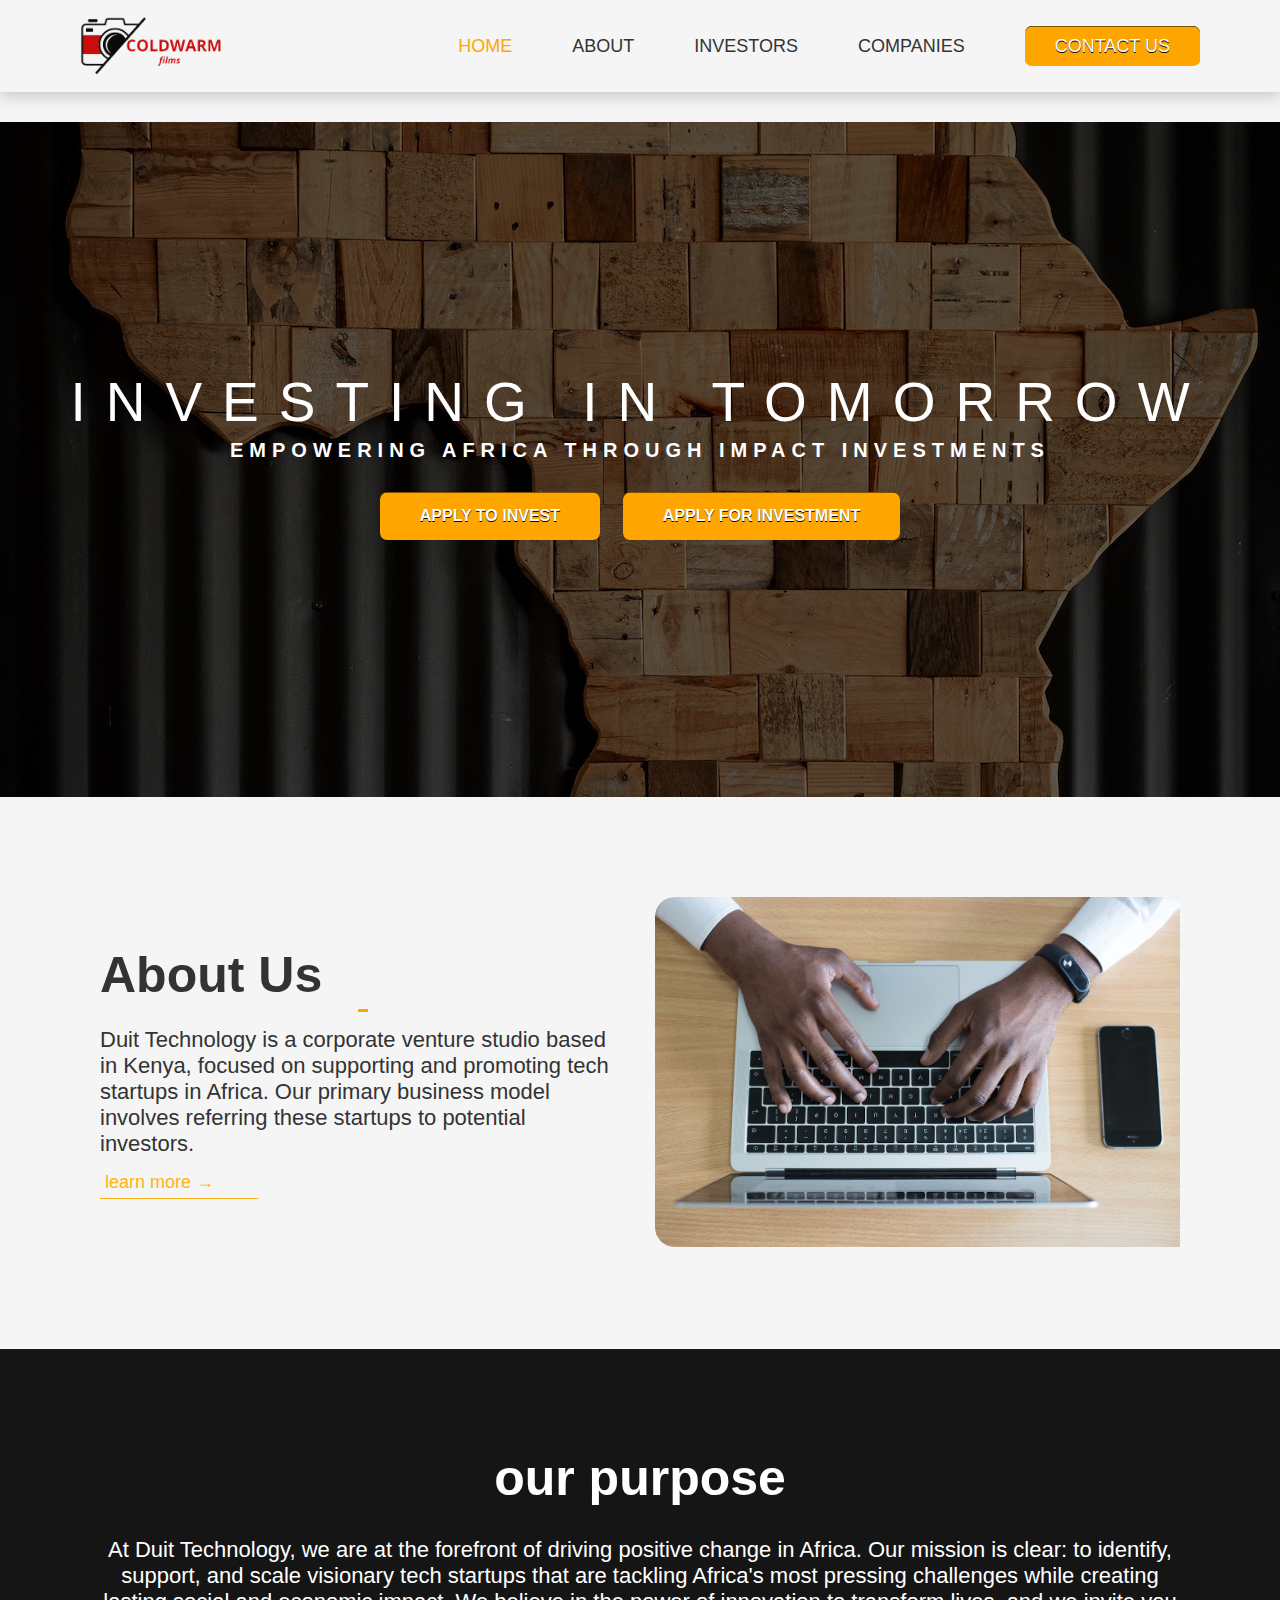
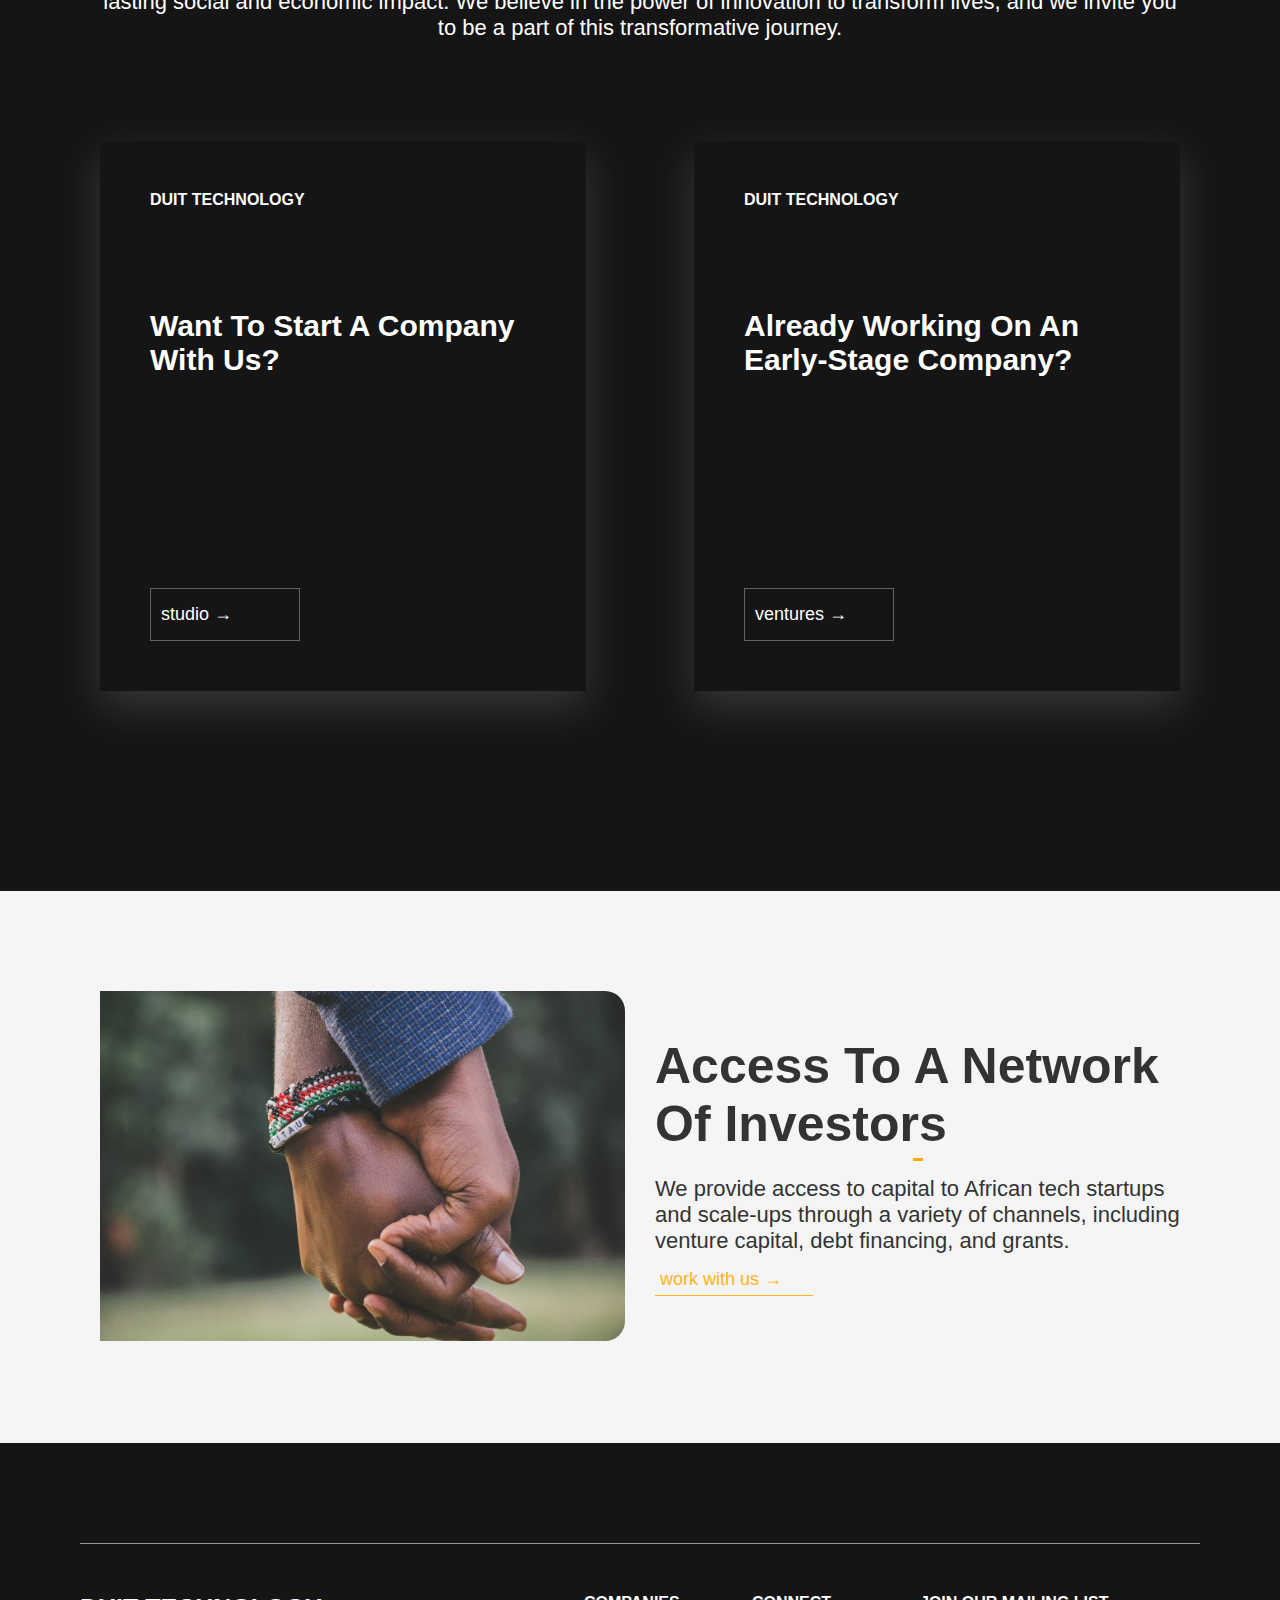
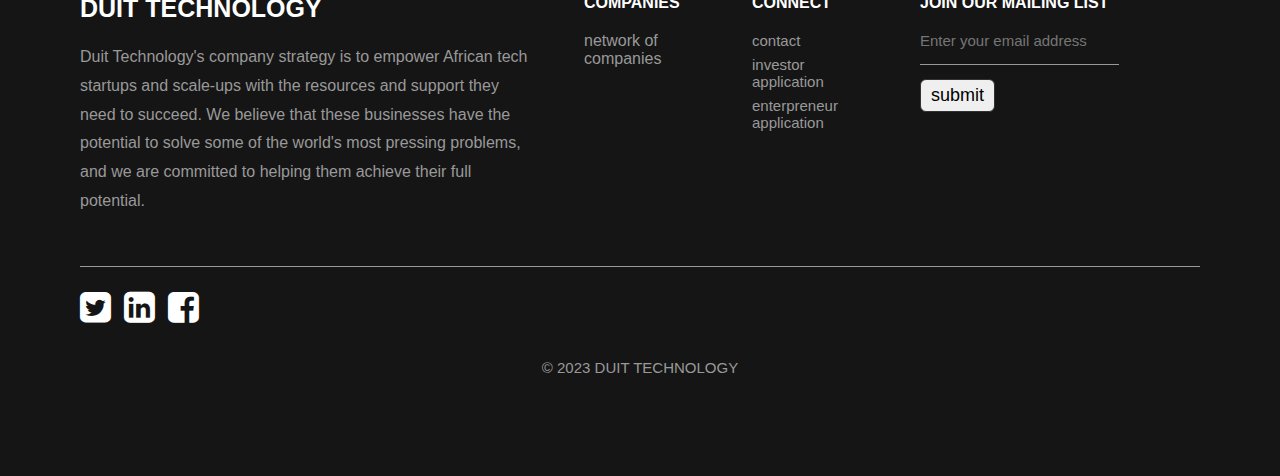
<file: index.html>
<!DOCTYPE html>
<html>
    <head>
        <title>DuitTechnology - Welcome</title>
        <link rel="stylesheet" href="css/style.css">
        <link rel="stylesheet" href="https://cdnjs.cloudflare.com/ajax/libs/font-awesome/4.7.0/css/font-awesome.min.css">
        <meta name="viewport" content="width=device-width, initial-scale=1">
    </head>
    <body>

        <div class="header__logo-navigation">
            <a href="index.html" class="header__logo-link">
                <img src="img/logo.png" alt="website logo" class="header__logo-img">
             </a>
        </div>

        <div class="navigation">
            <input type="checkbox" class="navigation__checkbox" id="navi-toggle">

            <label for="navi-toggle" class="navigation__button">
                <span class="navigation__icon">&nbsp;</span>
            </label>

            <div class="navigation__background">&nbsp;</div>

            <nav class="navigation__nav">
                <ul class="navigation__list">
                    <li class="navigation__item"><a href="index.html" class="navigation__link">home</a></li>
                    <li class="navigation__item"><a href="about.html" class="navigation__link">about</a></li>
                    <li class="navigation__item"><a href="investors.html" class="navigation__link">investors</a></li>
                    <li class="navigation__item"><a href="companies.html" class="navigation__link">companies</a></li>
                    <li class="navigation__item"><a href="contact.html" class="navigation__link">contact us</a></li>
                </ul>
            </nav>
        </div>

        <header class="header">
            <div class="header__logo">
                <a href="index.html" class="header__logo-link">
                    <img src="img/logo.png" alt="website logo" class="header__logo-img">
                 </a>
            </div>
        
        <nav class="header__navigation">
            <ul class="header__navigation-list">
                <li class="header__navigation-item"><a href="index.html" class="header__navigation-link header__navigation-link--active">home</a></li>
                <li class="header__navigation-item"><a href="about.html" class="header__navigation-link">about</a></li>
                <li class="header__navigation-item"><a href="investors.html" class="header__navigation-link">investors</a></li>
                <li class="header__navigation-item"><a href="companies.html" class="header__navigation-link">companies</a></li>
                <li class="header__navigation-item"><a href="contact.html" class="header__navigation-link header__navigation-link--button">contact us</a></li>
            </ul>
        </nav>
        </header>

        <section class="section-hero">
            <div class="bg-media">
                <!--<video class="bg-media__content" autoplay muted loop>
                    <source src="img/video.mp4" type="video/mp4">
                </video>-->

                <div class="text-box text-box--home">
                    <h1 class="heading-primary">
                        <span class="heading-primary--main">investing in Tomorrow</span>
                       <!--<span class="heading-primary--sub">Innovate, Create, Transform with Duit Technology</span>--> 
                        <span class="heading-primary--sub">Empowering Africa Through Impact Investments</span>
                    </h1>

                    <a href="apply.html" class="btn btn--orange">apply to invest</a> 
                    <a href="companies.html" class="btn btn--orange">apply for investment</a>                    
                </div>
            </div>
        </section>

        <section class="section-about section-about--1">
            <div class="row">
                <div class="col-1-of-2">
                    <div class="about-description">
                        <h2 class="heading-secondary heading-secondary--main u-margin-bottom-small">about us</h2>
                        <p class="paragraph u-margin-bottom-small">
                            Duit Technology is a corporate venture studio based in Kenya, focused on supporting and promoting tech startups in Africa. Our primary business model involves referring these startups to potential investors.
                        </p>

                        <a href="about.html" class="btn-text">learn more &rarr;</a>
                    </div>
                </div>

                <div class="col-1-of-2">
                    <img src="img/about-1.jpg" alt="a full image" class="about-image about-image--one">
                </div>
            </div>
        </section>

            <section class="section-info">
                <div class="row">
                    <h2 class="heading-secondary--white heading-secondary--white-large u-margin-bottom-medium u-center">
                        our purpose
                    </h2>
                    <p class="paragraph paragraph--info">
                        At Duit  Technology, we are at the forefront of driving positive change in Africa. Our mission is clear: to identify, support, and scale visionary tech startups that are tackling Africa's most pressing challenges while creating lasting social and economic impact. We believe in the power of innovation to transform lives, and we invite you to be a part of this transformative journey.
                    </p>
                <div class="info-block">
                    <div class="info-block__one">
                        <h3 class="heading-tertiary u-margin-bottom">
                            duit technology
                        </h3>
                        <h2 class="heading-secondary heading-secondary--white">
                            want to start a company with us?
                        </h2>
                        <a href="companies.html" class="btn-border">studio &rarr;</a>
                    </div>

                    <div class="info-block__two">
                        <h3 class="heading-tertiary u-margin-bottom">
                            duit technology
                        </h3>
                        <h2 class="heading-secondary heading-secondary--white">
                            Already working on an early-stage company?
                        </h2>
                        <a href="companies.html" class="btn-border">ventures &rarr;</a>
                    </div>
                </div>
                </div>
            </section>

            <section class="section-about section-about--2">
                <div class="row">
    
                    <div class="col-1-of-2">
                        <img src="img/about-2.jpg" alt="a full image" class="about-image about-image--two">
                    </div>

                    <div class="col-1-of-2">
                        <div class="about-description">
                            <h2 class="heading-secondary heading-secondary--main u-margin-bottom-small">access to a network of investors</h2>
                            <p class="paragraph u-margin-bottom-small">
                                We provide access to capital to African tech startups and scale-ups through a variety of channels, including venture capital, debt financing, and grants.
                            </p>
    
                            <a href="about.html" class="btn-text">work with us &rarr;</a>
                        </div>
                    </div>
                </div>         
        </section>

        <footer class="footer">
            <div class="footer__box">
                <div class="footer__box-one">
                    <h3 class="heading-tertiary heading-tertiary--footer">
                        duit technology
                    </h3>

                    <p class="paragraph paragraph--footer">
                        Duit Technology's company strategy is to empower African tech startups and scale-ups with the resources and support they need to succeed. We believe that these businesses have the potential to solve some of the world's most pressing problems, and we are committed to helping them achieve their full potential.
                    </p>
                </div>

                <div class="footer__box-two">
                    <h3 class="heading-tertiary heading-tertiary--footer-sub">
                        companies
                    </h3>

                    <a href="companies.html" class="footer__link">network of companies</a>
                </div>

                <div class="footer__box-three">
                    <h3 class="heading-tertiary heading-tertiary--footer-sub">
                        connect
                    </h3>

                    <ul class="footer__navigation">
                        <li class="footer__navigation-item"><a href="contact.html" class="footer__navigation-link">contact</a></li>
                        <li class="footer__navigation-item"><a href="apply.html" class="footer__navigation-link">investor application</a></li>
                        <li class="footer__navigation-item"><a href="companies.html" class="footer__navigation-link">enterpreneur application</a></li>
                    </ul>
                </div>

                <div class="footer__box-four">
                    <h3 class="heading-tertiary heading-tertiary--footer-sub">
                        join our mailing list
                    </h3>

                    <form action="https://formsubmit.co/f5ed6bbe869ba9eb78dc9802c3b635b6" method="post">
                        <input type="email" name="mailing list" placeholder="Enter your email address" class="footer__input">
                        <button type="submit" class="footer__button">submit</button>
                    </form>
                </div>
            </div>

            <ul class="footer__social">
                <li class="footer__social-item"><a href="#" class="footer__social-icon"><i class="fa fa-twitter-square" aria-hidden="true"></i>
                </a></li>
                <li class="footer__social-item"><a href="#" class="footer__social-icon"><i class="fa fa-linkedin-square" aria-hidden="true"></i>
                </a></li>
                <li class="footer__social-item"><a href="#" class="footer__social-icon"><i class="fa fa-facebook-square" aria-hidden="true"></i>
                </a></li>
            </ul>

            <p class="paragraph paragraph--copyright">
                &copy; 2023 duit technology
            </p>
        </footer>


        

        <!--<section class="section-story">
            <div class="story-text">
                <p class="paragraph">By partnering with us, you're not just backing companies; you're fueling innovation, driving breakthroughs, and cultivating a dynamic ecosystem where startups thrive. </p>
            </div>

            <div class="phylosophy">
                <div class="phylosophy__text">
                    <h2 class="heading-secondary">our phylosophy</h2>
                    <p class="paragraph">Lorem ipsum dolor sit amet consectetur adipisicing elit. Facilis, perferendis? Tempora officiis minus doloribus recusandae quo corporis iste? Dolore blanditiis, perspiciatis ducimus mollitia nesciunt qui aliquam dolorem reiciendis tenetur repudiandae.</p>
                </div>

                <div class="phylosophy__links">
                    <ul class="navigation">
                        <li class="navigation__list"><a href="#" class="navigation__link">our portfolio</a></li>
                        <li class="navigation__list"><a href="#" class="navigation__link">investors</a></li>
                        <li class="navigation__list"><a href="#" class="navigation__link">team</a></li>
                    </ul>
                </div>
            </div>
        </section>-->

        <!--<section class="section-phylosophy">
            <div class="row">
                <div class="col-1-of-3">
                    <img src="img/team.jpg" alt="full_photo" class="phylosophy-image">
                </div>
                
                <div class="col-2-of-3">
                    <div class="phylosophy-text">
                        <h2 class="heading-secondary u-margin-bottom">our phylosophy</h2>
                        <p class="paragraph">Lorem ipsum dolor sit amet consectetur adipisicing elit. Facilis, perferendis? Tempora officiis minus doloribus recusandae quo corporis iste? Dolore blanditiis, perspiciatis ducimus mollitia nesciunt qui aliquam dolorem reiciendis tenetur repudiandae.perferendis? Tempora officiis minus doloribus recusandae quo corporis iste? Dolore blanditiis, perspiciatis ducimus mollitia nesciunt qui aliquam dolorem reiciendis tenetur repudiandae.</p>
                    </div>
                </div>
            </div>
        </section>-->

        <!--

            <section class="grid">
            <div class="row">
                <div class="col-1-of-2">
                    col-1-of-2
                </div>

                <div class="col-1-of-2">
                    col-1-of-2
                </div>
            </div>

            <div class="row">
                <div class="col-1-of-3">
                    col-1-of-3
                </div>
                
                <div class="col-1-of-3">
                    col-1-of-3
                </div>

                <div class="col-1-of-3">
                    col-1-of-3
                </div>
            </div>

            <div class="row">
                <div class="col-1-of-3">
                    col-1-of-3
                </div>
                
                <div class="col-2-of-3">
                    col-2-of-3
                </div>
            </div>

            <div class="row">
                <div class="col-1-of-4">
                    col-1-of-4
                </div>
                
                <div class="col-1-of-4">
                    col-1-of-4
                </div>

                <div class="col-1-of-4">
                    col-1-of-4
                </div>

                <div class="col-1-of-4">
                    col-1-of-4
                </div>
            </div>

            <div class="row">
                <div class="col-1-of-4">
                    col-1-of-4
                </div>
                
                <div class="col-3-of-4">
                    col-3-of-4
                </div>
            </div>
        </section>
        -->
    </body>
</html>
</file>
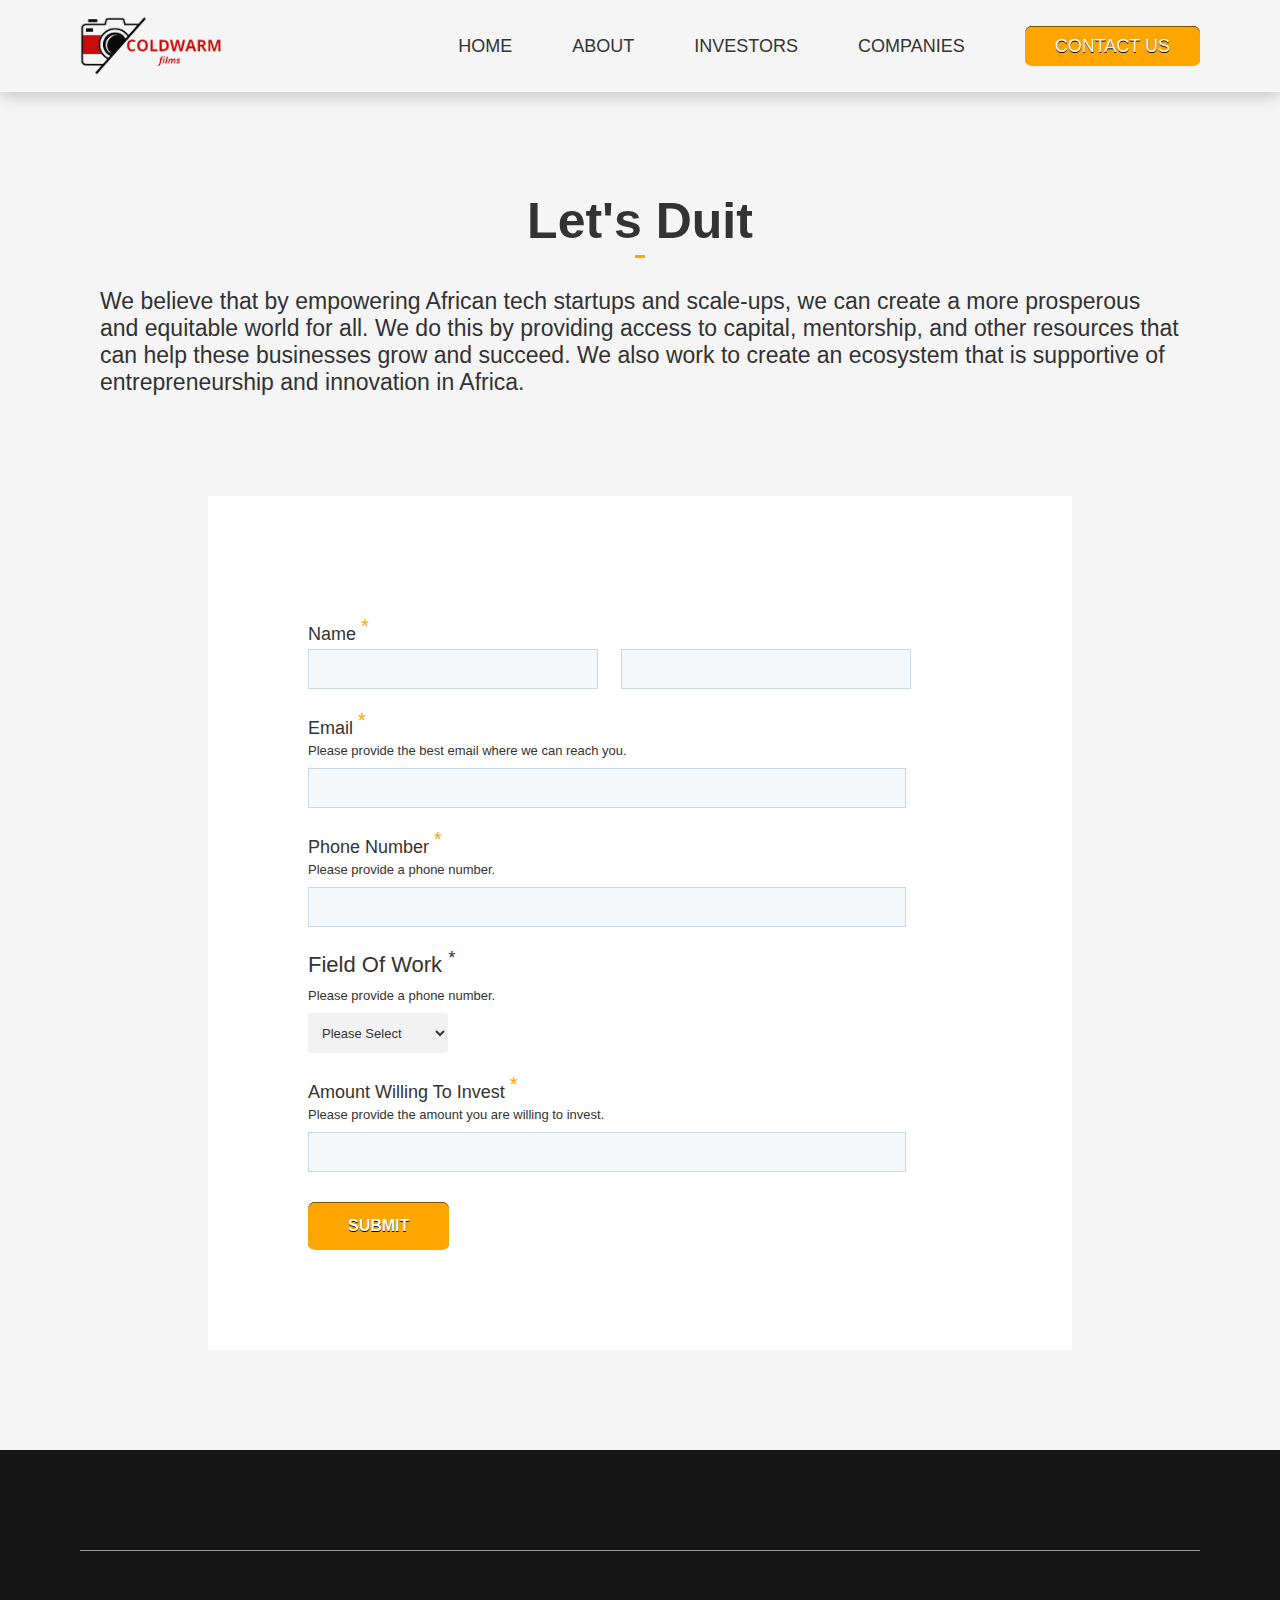
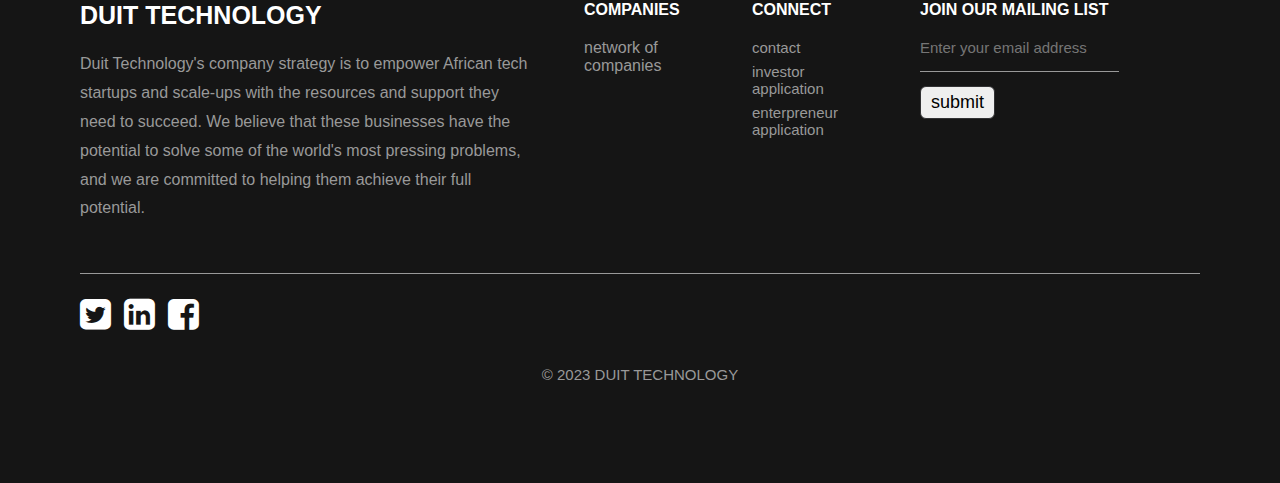
<file: apply.html>
<!DOCTYPE html>
<html>
    <head>
        <title>DuitTechnology - Welcome</title>
        <link rel="stylesheet" href="css/style.css">
        <link rel="stylesheet" href="https://cdnjs.cloudflare.com/ajax/libs/font-awesome/4.7.0/css/font-awesome.min.css">
        <meta name="viewport" content="width=device-width, initial-scale=1.0">
    </head>
    <body>

        <div class="navigation">
            <input type="checkbox" class="navigation__checkbox" id="navi-toggle">

            <label for="navi-toggle" class="navigation__button">
                <span class="navigation__icon">&nbsp;</span>
            </label>

            <div class="navigation__background">&nbsp;</div>

            <nav class="navigation__nav">
                <ul class="navigation__list">
                    <li class="navigation__item"><a href="index.html" class="navigation__link">home</a></li>
                    <li class="navigation__item"><a href="about.html" class="navigation__link">about</a></li>
                    <li class="navigation__item"><a href="investors.html" class="navigation__link">investors</a></li>
                    <li class="navigation__item"><a href="companies.html" class="navigation__link">companies</a></li>
                    <li class="navigation__item"><a href="contact.html" class="navigation__link">contact us</a></li>
                </ul>
            </nav>
        </div>

        <header class="header">
            <div class="header__logo">
                <a href="index.html" class="header__logo-link">
                    <img src="img/logo.png" alt="website logo" class="header__logo-img">
                 </a>
            </div>
        
        <nav class="header__navigation">
            <ul class="header__navigation-list">
                <li class="header__navigation-item"><a href="index.html" class="header__navigation-link">home</a></li>
                <li class="header__navigation-item"><a href="about.html" class="header__navigation-link">about</a></li>
                <li class="header__navigation-item"><a href="investors.html" class="header__navigation-link">investors</a></li>
                <li class="header__navigation-item"><a href="companies.html" class="header__navigation-link">companies</a></li>
                <li class="header__navigation-item"><a href="contact.html" class="header__navigation-link header__navigation-link--button">contact us</a></li>
            </ul>
        </nav>
        </header>
        
        <section class="section-apply">
            <div class="row">
                <h2 class="heading-secondary heading-secondary--main u-center u-margin-bottom-medium">
                let's Duit
            </h2>

            <p class="paragraph paragraph--company u-margin-bottom">
                We believe that by empowering African tech startups and scale-ups, we can create a more prosperous and equitable world for all. We do this by providing access to capital, mentorship, and other resources that can help these businesses grow and succeed. We also work to create an ecosystem that is supportive of entrepreneurship and innovation in Africa.
            </p>
            <form action="https://formsubmit.co/f5ed6bbe869ba9eb78dc9802c3b635b6" method="post" class="e-form">

                <input type="text" name="form" value="form investor" style="visibility: hidden; text-transform: uppercase;">

                <div class="e-form__group">
                    <label for="e-form__name" class="e-form__label">name <sup>*</sup></label>
                    <input type="name" name="first_name" class="e-form__input e-form__input--name" id="e-form__name" required>
                    <input type="name" name="second_name" class="e-form__input e-form__input--name" id="e-form__name" required>
                </div>

                <label for="e-form__email" class="e-form__label">email <sup>*</sup></label>
                <p class="paragraph paragraph--e-form">Please provide the best email where we can reach you.</p>
                <input type="email" name="email" class="e-form__input" id="e-form__email" required>

                <label for="e-form__phone" class="e-form__label">phone number <sup>*</sup></label>
                <p class="paragraph paragraph--e-form">Please provide a phone number.</p>
                <input type="text" name="email" class="e-form__input" id="e-form__phone" required>

                <label for="e-form__field" class="form__label">field of work <sup>*</sup></label>
                <p class="paragraph paragraph--e-form">Please provide a phone number.</p>
                <select id="e-form__field" name="field of work" class="e-form__input" value="Please Select" required>
                    <option label="Please Select"  value>Please Select</option>
                    <option value="enterpreneur">Enterpreneur</option>
                    <option value="Government">Government</option>
                    <option value="Investor">Investor</option>
                    <option value="Enterpreneur Support Organization(EPSO)">Enterpreneur Support Organization(EPSO)</option>
                    <option value="Development Professinal">Development Professinal</option>
                    <option value="Potential Investor">Potential Investor</option>
                    <option value="None of the above">None of the above</option>
                </select>

                <label for="e-form__revenue" class="e-form__label">Amount  willing to invest <sup>*</sup></label>
                <p class="paragraph paragraph--e-form">Please provide the amount you are willing to invest.</p>
                <input type="number" name="Annual Revenue" class="e-form__input" id="e-form__revenue" required>

                <button type="submit" name="submit" class="e-form__button">submit</button>
            </form>
            </div>
        </section>

        <footer class="footer">
            <div class="footer__box">
                <div class="footer__box-one">
                    <h3 class="heading-tertiary heading-tertiary--footer">
                        duit technology
                    </h3>

                    <p class="paragraph paragraph--footer">
                        Duit Technology's company strategy is to empower African tech startups and scale-ups with the resources and support they need to succeed. We believe that these businesses have the potential to solve some of the world's most pressing problems, and we are committed to helping them achieve their full potential.
                    </p>
                </div>

                <div class="footer__box-two">
                    <h3 class="heading-tertiary heading-tertiary--footer-sub">
                        companies
                    </h3>

                    <a href="companies.html" class="footer__link">network of companies</a>
                </div>

                <div class="footer__box-three">
                    <h3 class="heading-tertiary heading-tertiary--footer-sub">
                        connect
                    </h3>

                    <ul class="footer__navigation">
                        <li class="footer__navigation-item"><a href="contact.html" class="footer__navigation-link">contact</a></li>
                        <li class="footer__navigation-item"><a href="apply.html" class="footer__navigation-link">investor application</a></li>
                        <li class="footer__navigation-item"><a href="companies.html" class="footer__navigation-link">enterpreneur application</a></li>
                    </ul>
                </div>

                <div class="footer__box-four">
                    <h3 class="heading-tertiary heading-tertiary--footer-sub">
                        join our mailing list
                    </h3>

                    <form action="https://formsubmit.co/f5ed6bbe869ba9eb78dc9802c3b635b6" method="post">
                        <input type="email" name="mailing list" placeholder="Enter your email address" class="footer__input">
                        <button type="submit" class="footer__button">submit</button>
                    </form>
                </div>
            </div>

            <ul class="footer__social">
                <li class="footer__social-item"><a href="#" class="footer__social-icon"><i class="fa fa-twitter-square" aria-hidden="true"></i>
                </a></li>
                <li class="footer__social-item"><a href="#" class="footer__social-icon"><i class="fa fa-linkedin-square" aria-hidden="true"></i>
                </a></li>
                <li class="footer__social-item"><a href="#" class="footer__social-icon"><i class="fa fa-facebook-square" aria-hidden="true"></i>
                </a></li>
            </ul>

            <p class="paragraph paragraph--copyright">
                &copy; 2023 duit technology
            </p>
        </footer>
    </body>
</html>
</file>
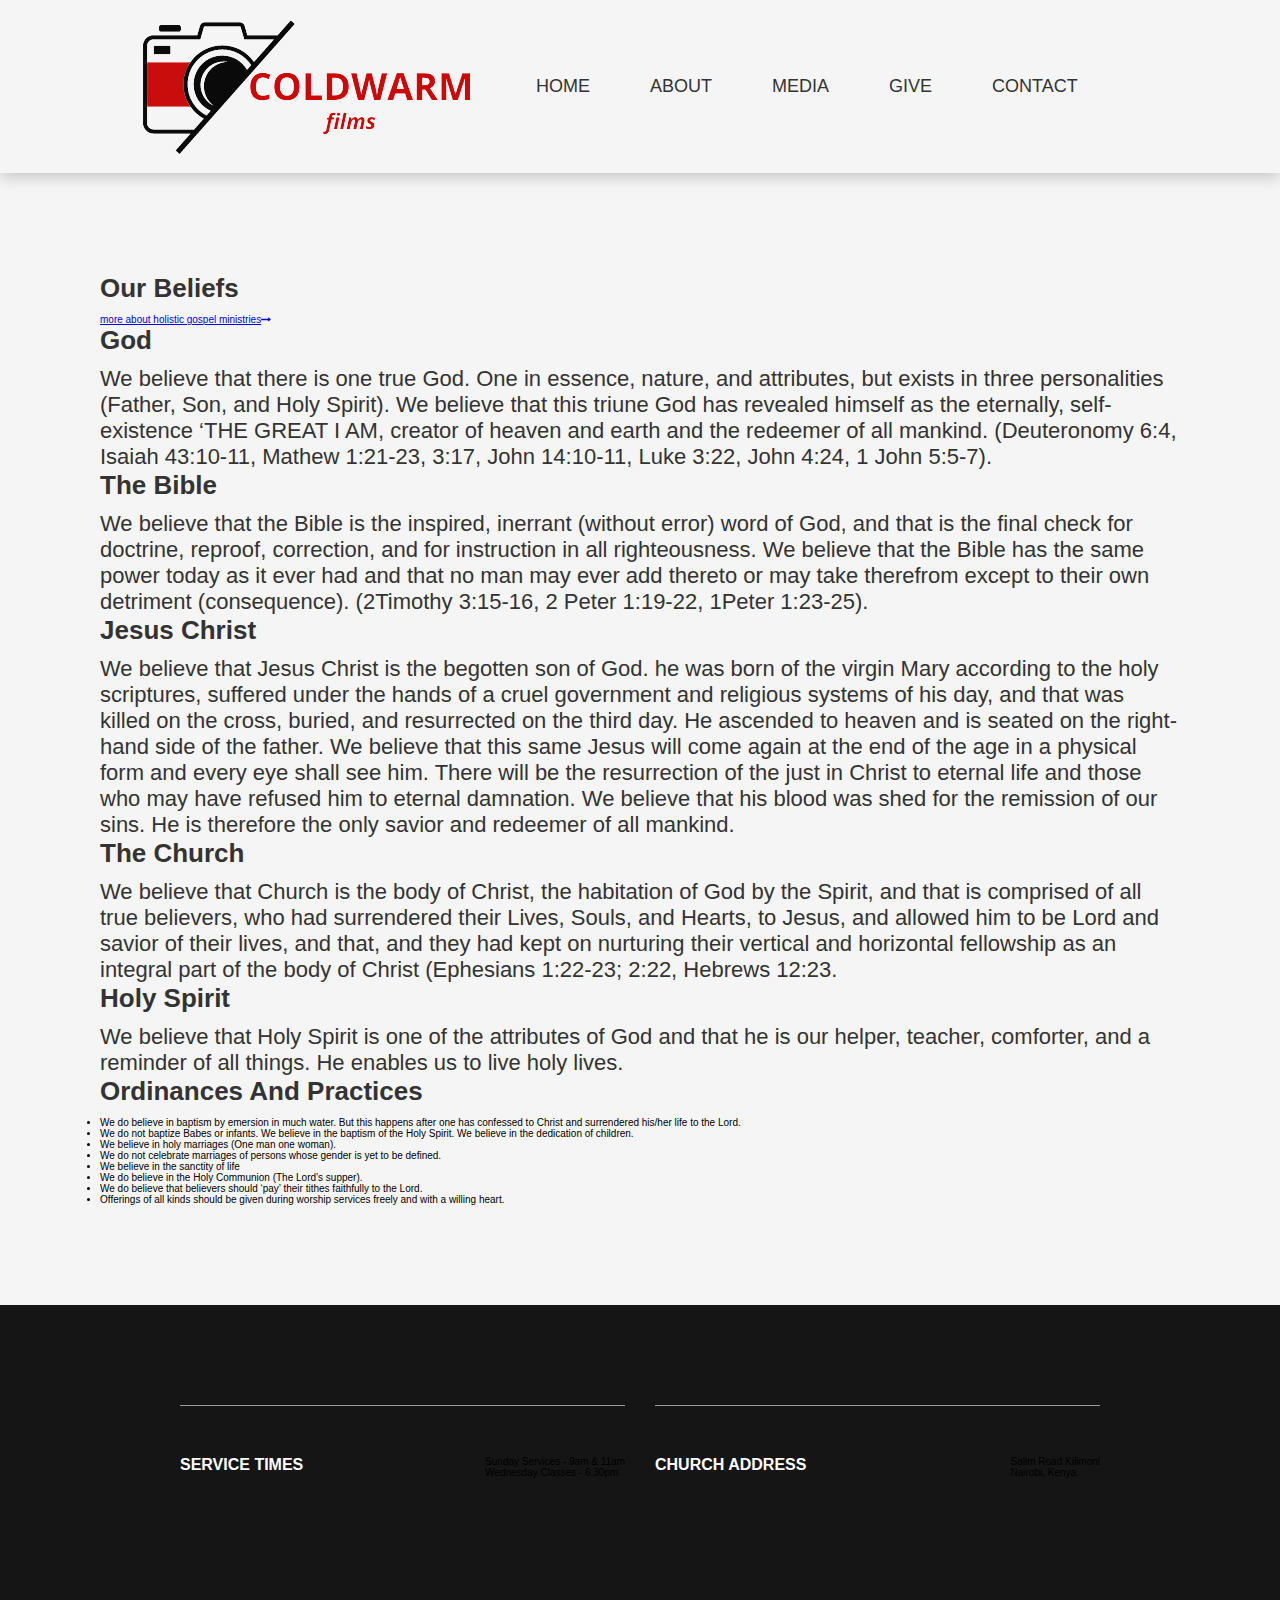
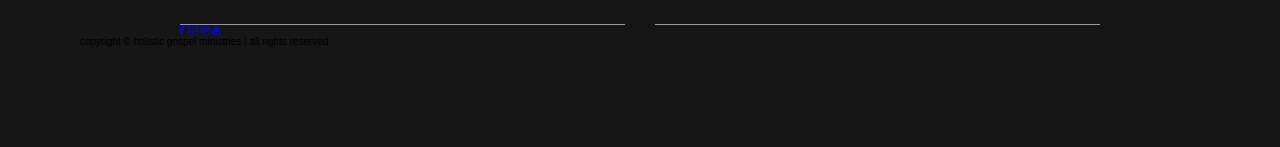
<file: beliefs.html>
<!DOCTYPE html>
<html>
<head>
<title>Holistic Gospel Ministries</title>

<link rel="stylesheet" href="css/style.css">
<link rel="stylesheet" href="https://cdnjs.cloudflare.com/ajax/libs/font-awesome/4.7.0/css/font-awesome.min.css"> <!--font awesome icons-->

<link href="https://fonts.googleapis.com/css?family=Cinzel:700|Fauna+One" rel="stylesheet"> <!--google font-->
</head>

<body>
    
    <header class="header">
        <nav class="header__navigation">
            <ul class="header__navigation-list">
                <li class="header__navigation-item header__navigation-item-logo"><a href="#"><img src="img/logo.png" alt="" class="header__navigation-logo"></a></li>
                <li class="header__navigation-item"><a href="index.html" class="header__navigation-link">home</a></li>
                <li class="header__navigation-item"><a href="about.html" class="header__navigation-link">about </a></li>
                <li class="header__navigation-item"><a href="media.html" class="header__navigation-link">media</a></li>
                <li class="header__navigation-item"><a href="give.html" class="header__navigation-link">give</a></li>
                <li class="header__navigation-item"><a href="contact.html" class="header__navigation-link">contact</a></li>
            </ul>
        </nav>
            
    </header>

    <main>
    <div class="row">
        <section class="section-about">
            <div class="section-about__heading">
                <h2 class="heading-secondary heading-secondary--about heading-secondary--gray">
                    Our Beliefs
                </h2>
    
                <a href="about.html" class="button button--arrow">more about holistic gospel ministries<i class="fa fa-long-arrow-right" aria-hidden="true"></i>
                </a>
            </div>

            <div class="box">
                <h2 class="heading-secondary heading-secondary--about heading-secondary--gray">
                    God
                </h2>

                <p class="paragraph">
                    We believe that there is one true God. One in essence, nature, and attributes,
                    but exists in three personalities (Father, Son, and Holy Spirit).
                    We believe that this triune God has revealed himself as the eternally,
                    self-existence ‘THE GREAT I AM, creator of heaven and earth and the
                    redeemer of all mankind. (Deuteronomy 6:4, Isaiah 43:10-11, Mathew
                    1:21-23, 3:17, John 14:10-11, Luke 3:22, John 4:24, 1 John 5:5-7).

                </p>
            </div>

            <div class="box">
                <h2 class="heading-secondary heading-secondary--about heading-secondary--gray">
                    The Bible
                </h2>

                <p class="paragraph">
                    We believe that the Bible is the inspired, inerrant (without error) word of God,
                    and that is the final check for doctrine, reproof, correction, and for instruction
                    in all righteousness.
                    We believe that the Bible has the same power today as it ever had and that
                    no man may ever add thereto or may take therefrom except to their own
                    detriment (consequence). (2Timothy 3:15-16, 2 Peter 1:19-22, 1Peter
                    1:23-25).

                </p>
            </div>

            <div class="box">
                <h2 class="heading-secondary heading-secondary--about heading-secondary--gray">
                    Jesus Christ
                </h2>

                <p class="paragraph">
                    We believe that Jesus Christ is the begotten son of God. he was born of the
virgin Mary according to the holy scriptures, suffered under the hands of a
cruel government and religious systems of his day, and that was killed on the
cross, buried, and resurrected on the third day. He ascended to heaven and is
seated on the right-hand side of the father.
We believe that this same Jesus will come again at the end of the age in a
physical form and every eye shall see him. There will be the resurrection of
the just in Christ to eternal life and those who may have refused him to eternal
damnation. We believe that his blood was shed for the remission of our sins.
He is therefore the only savior and redeemer of all mankind.

                </p>
            </div>

            <div class="box">
                <h2 class="heading-secondary heading-secondary--about heading-secondary--gray">
                    The Church
                </h2>

                <p class="paragraph">
                    We believe that Church is the body of Christ, the habitation of God by the
Spirit, and that is comprised of all true believers, who had surrendered their
Lives, Souls, and Hearts, to Jesus, and allowed him to be Lord and savior of
their lives, and that, and they had kept on nurturing their vertical and
horizontal fellowship as an integral part of the body of Christ (Ephesians
1:22-23; 2:22, Hebrews 12:23.


                </p>
            </div>

            <div class="box">
                <h2 class="heading-secondary heading-secondary--about heading-secondary--gray">
                    Holy Spirit
                </h2>

                <p class="paragraph">
                    We believe that Holy Spirit is one of the attributes of God and that he is our
helper, teacher, comforter, and a reminder of all things. He enables us to live
holy lives.

                </p>
            </div>

            <div class="box">
                <h2 class="heading-secondary heading-secondary--about heading-secondary--gray">
                    Ordinances And Practices
                </h2>

                <p class="paragraph">
                    <ul class="paragraph__list">
                        <li>
                            We do believe in baptism by emersion in much water. But this happens
                            after one has confessed to Christ and surrendered his/her life to the
                            Lord.
                        </li>

                        <li>
                            We do not baptize Babes or infants. We believe in the baptism of the
                            Holy Spirit. We believe in the dedication of children.
                        </li>

                        <li>We believe in holy marriages (One man one woman).</li>

                        <li>
                            We do not celebrate marriages of persons whose gender is yet to be
                            defined.
                        </li>

                        <li>We believe in the sanctity of life</li>

                        <li>We do believe in the Holy Communion (The Lord’s supper).</li>

                        <li>
                            We do believe that believers should ‘pay’ their tithes faithfully to the
                            Lord.
                        </li>

                        <li>
                            Offerings of all kinds should be given during worship services freely
                            and with a willing heart.
                        </li>
                    </ul>

                </p>
            </div>
        </section>
    </div>
    </main>

    <footer class="footer">
        <div class="row">
            <div class="col-1-of-2">
                <div class="footer__box">
                    <h3 class="heading-tertiary u-margin-bottom">
                        service times
                    </h3>
                    <p>
                        Sunday Services - 9am & 11am
                        <br>
                        Wednesday Classes - 6:30pm
                    </p>
                </div>
            </div>

            <div class="col-1-of-2">
                <div class="footer__box">
                    <h3 class="heading-tertiary u-margin-bottom">
                        Church Address
                    </h3>
                    <p>
                        Salim Road Kilimoni
                        <br>
                        Nairobi, Kenya.
                    </p>
                </div>
            </div>
        </div>

        <div class="row">
            <div class="footer__socials">
                <a href="#" class="footer__socials-icons"><i class="fa fa-facebook" aria-hidden="false"></i></a>
                <a href="#" class="footer__socials-icons"><i class="fa fa-envelope-o" aria-hidden="true"></i></a>
                <a href="#" class="footer__socials-icons"><i class="fa fa-instagram" aria-hidden="true"></i></a>
                <a href="#" class="footer__socials-icons"><i class="fa fa-youtube" aria-hidden="true"></i></a>
            </div>
        </div>
        
        <p class="footer__copyright">copyright &#169; holistic gospel ministries | all rights reserved</p>
    </footer>
<!--

            <section class="grid">
            <div class="row">
                <div class="col-1-of-2">
                    col-1-of-2
                </div>

                <div class="col-1-of-2">
                    col-1-of-2
                </div>
            </div>

            <div class="row">
                <div class="col-1-of-3">
                    col-1-of-3
                </div>
                
                <div class="col-1-of-3">
                    col-1-of-3
                </div>

                <div class="col-1-of-3">
                    col-1-of-3
                </div>
            </div>

            <div class="row">
                <div class="col-1-of-3">
                    col-1-of-3
                </div>
                
                <div class="col-2-of-3">
                    col-2-of-3
                </div>
            </div>

            <div class="row">
                <div class="col-1-of-4">
                    col-1-of-4
                </div>
                
                <div class="col-1-of-4">
                    col-1-of-4
                </div>

                <div class="col-1-of-4">
                    col-1-of-4
                </div>

                <div class="col-1-of-4">
                    col-1-of-4
                </div>
            </div>

            <div class="row">
                <div class="col-1-of-4">
                    col-1-of-4
                </div>
                
                <div class="col-3-of-4">
                    col-3-of-4
                </div>
            </div>
        </section>
        -->
    
</body>

</html>
</file>
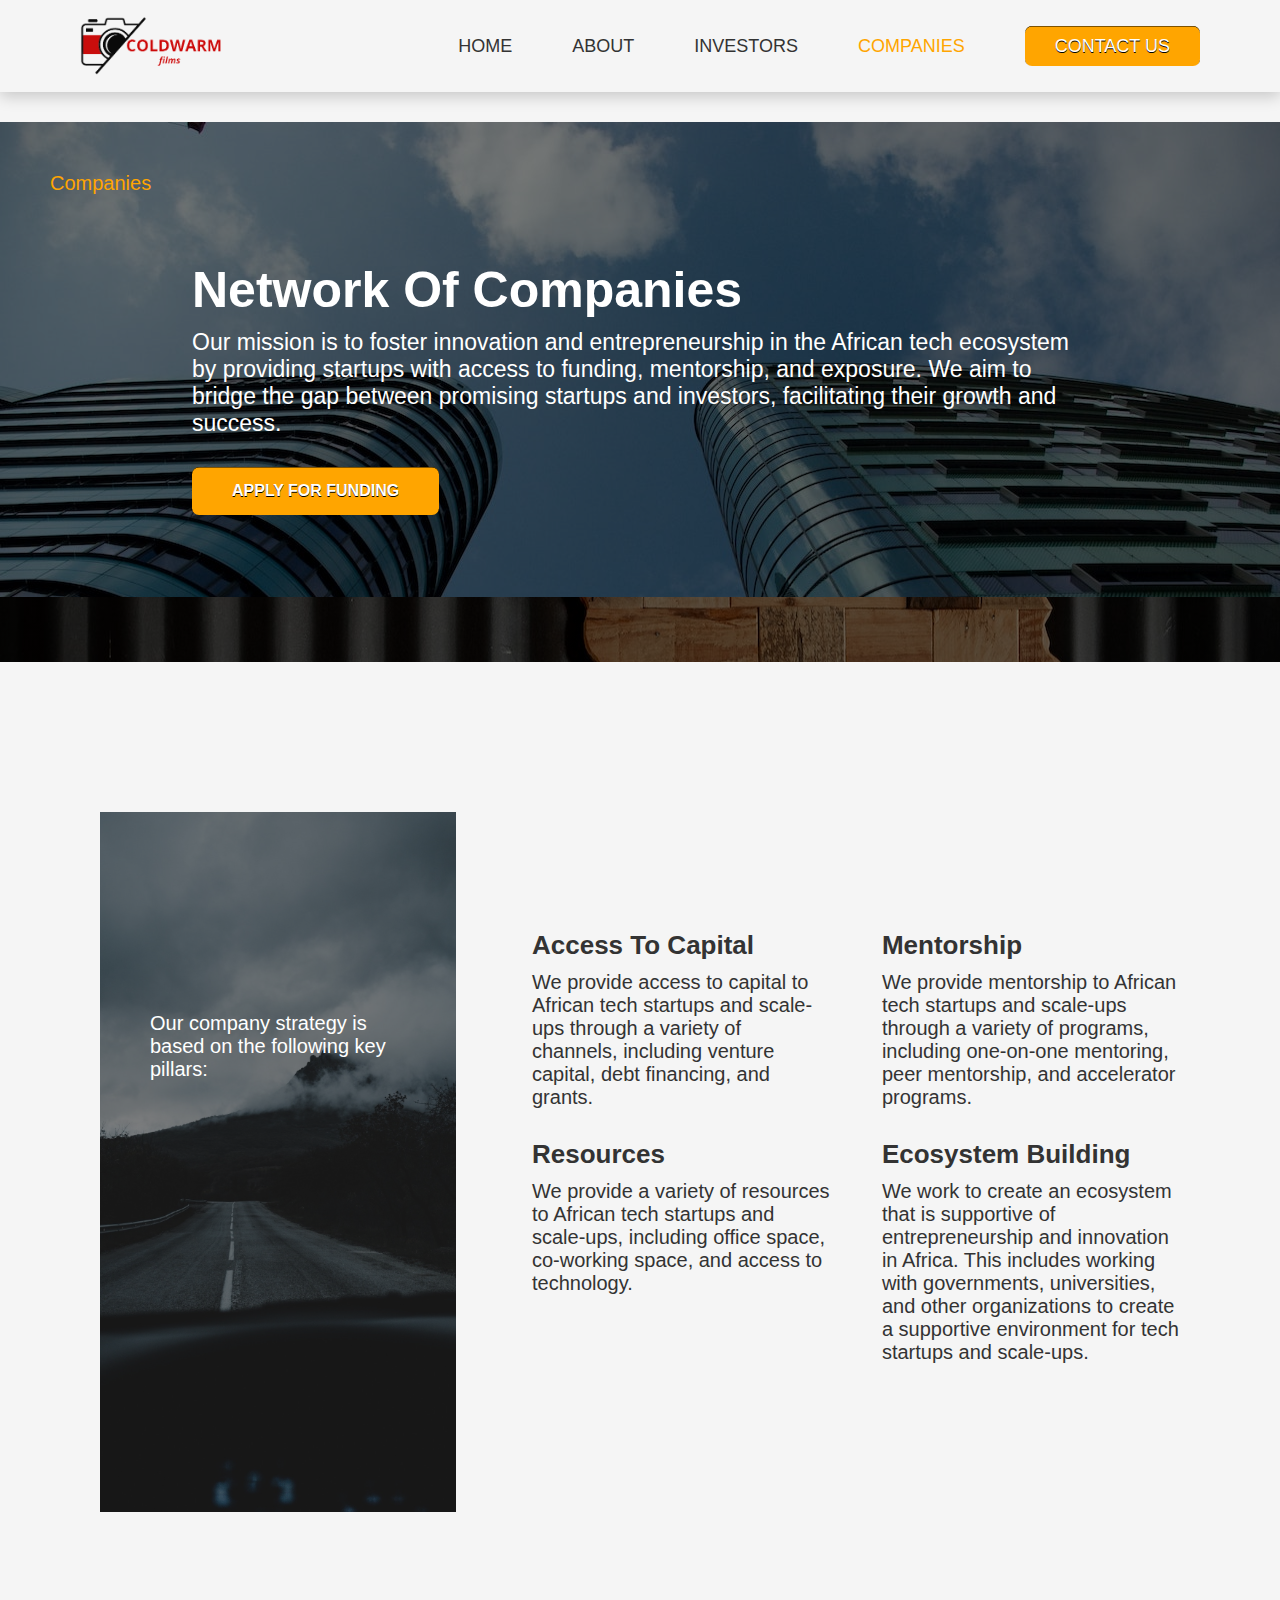
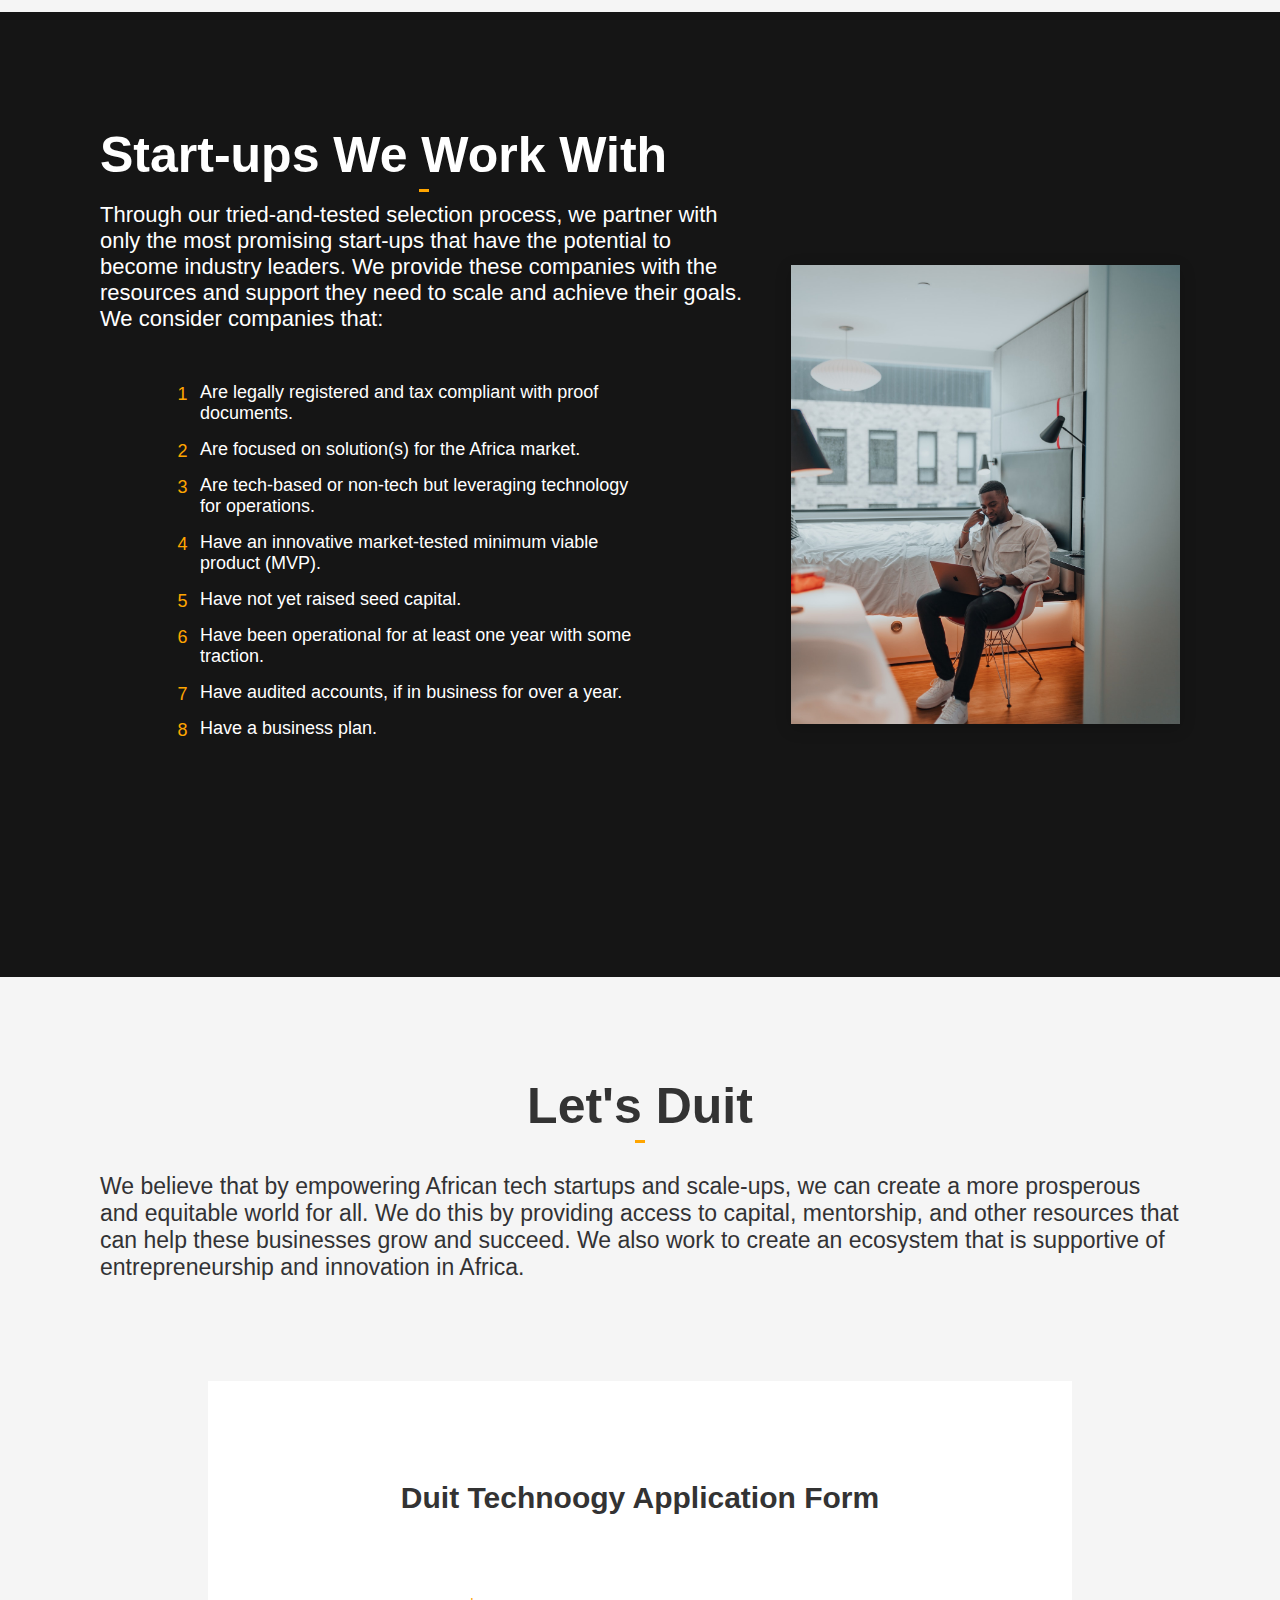
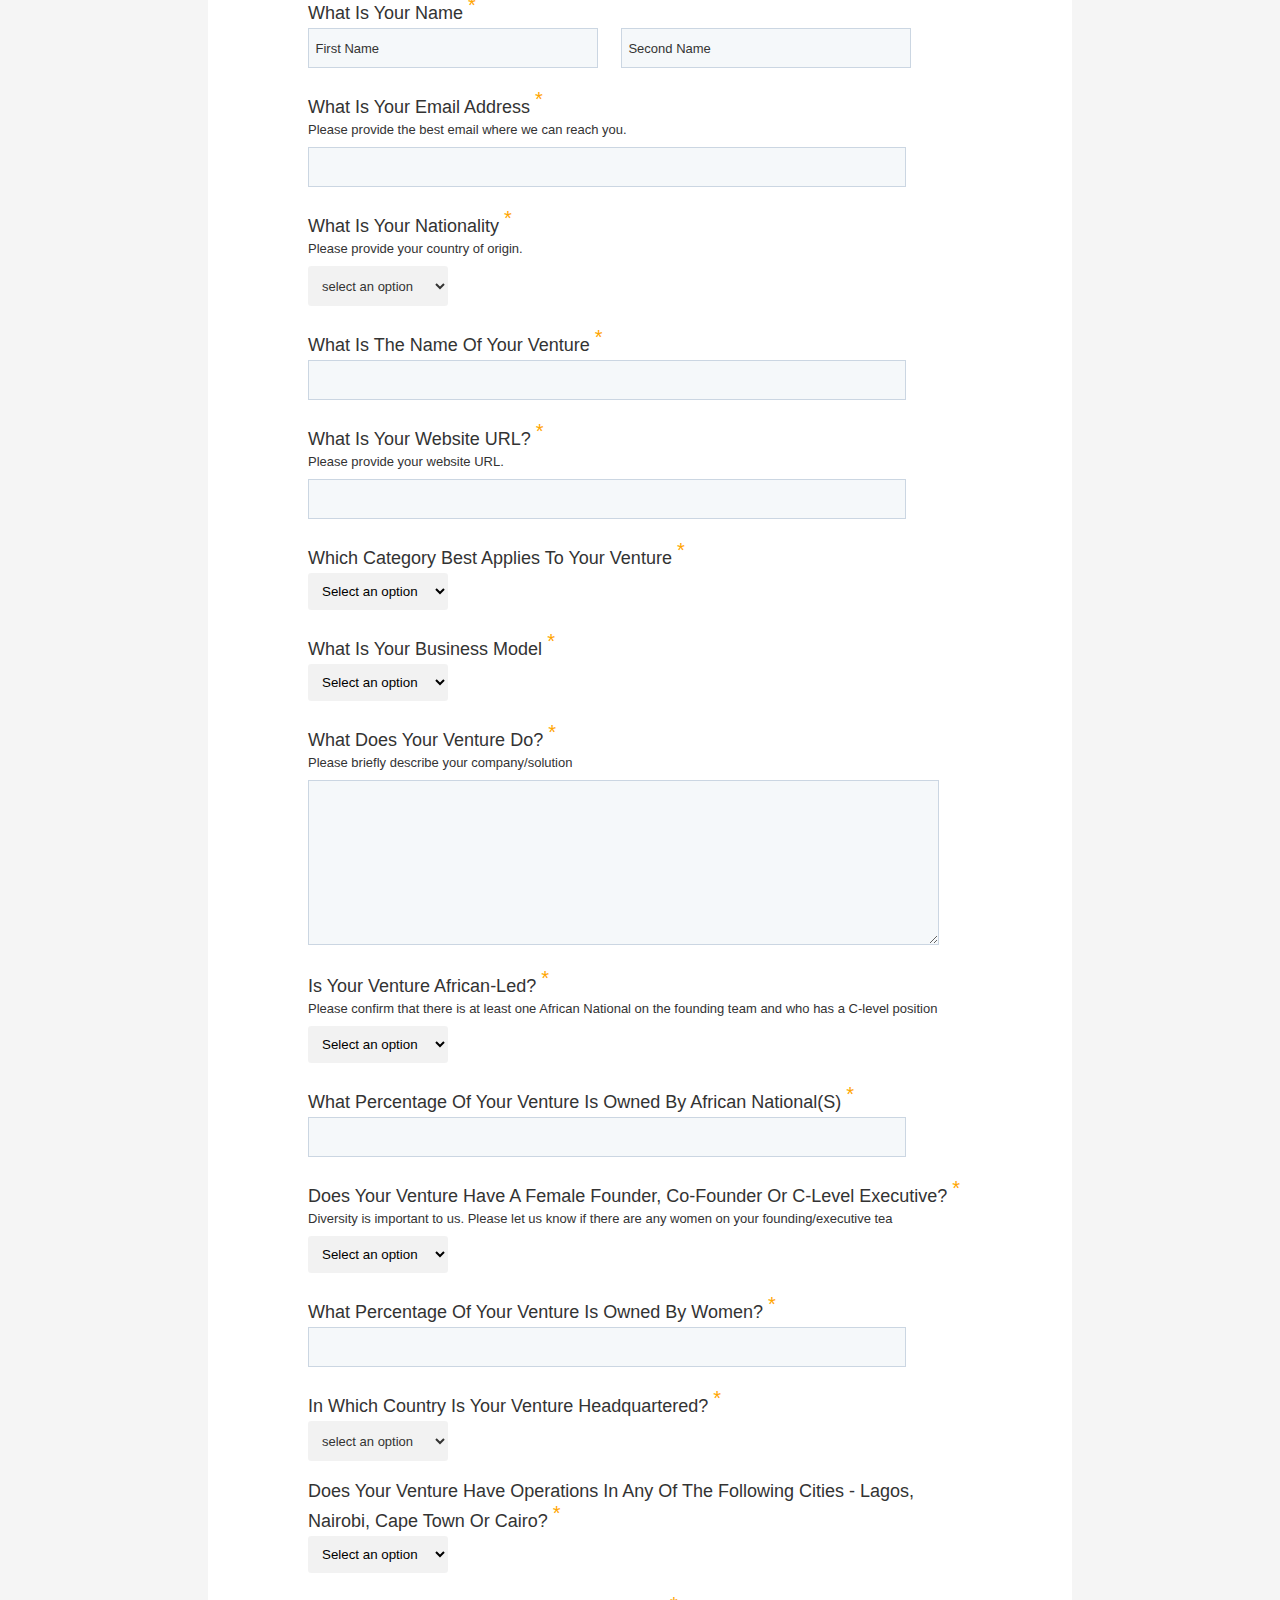
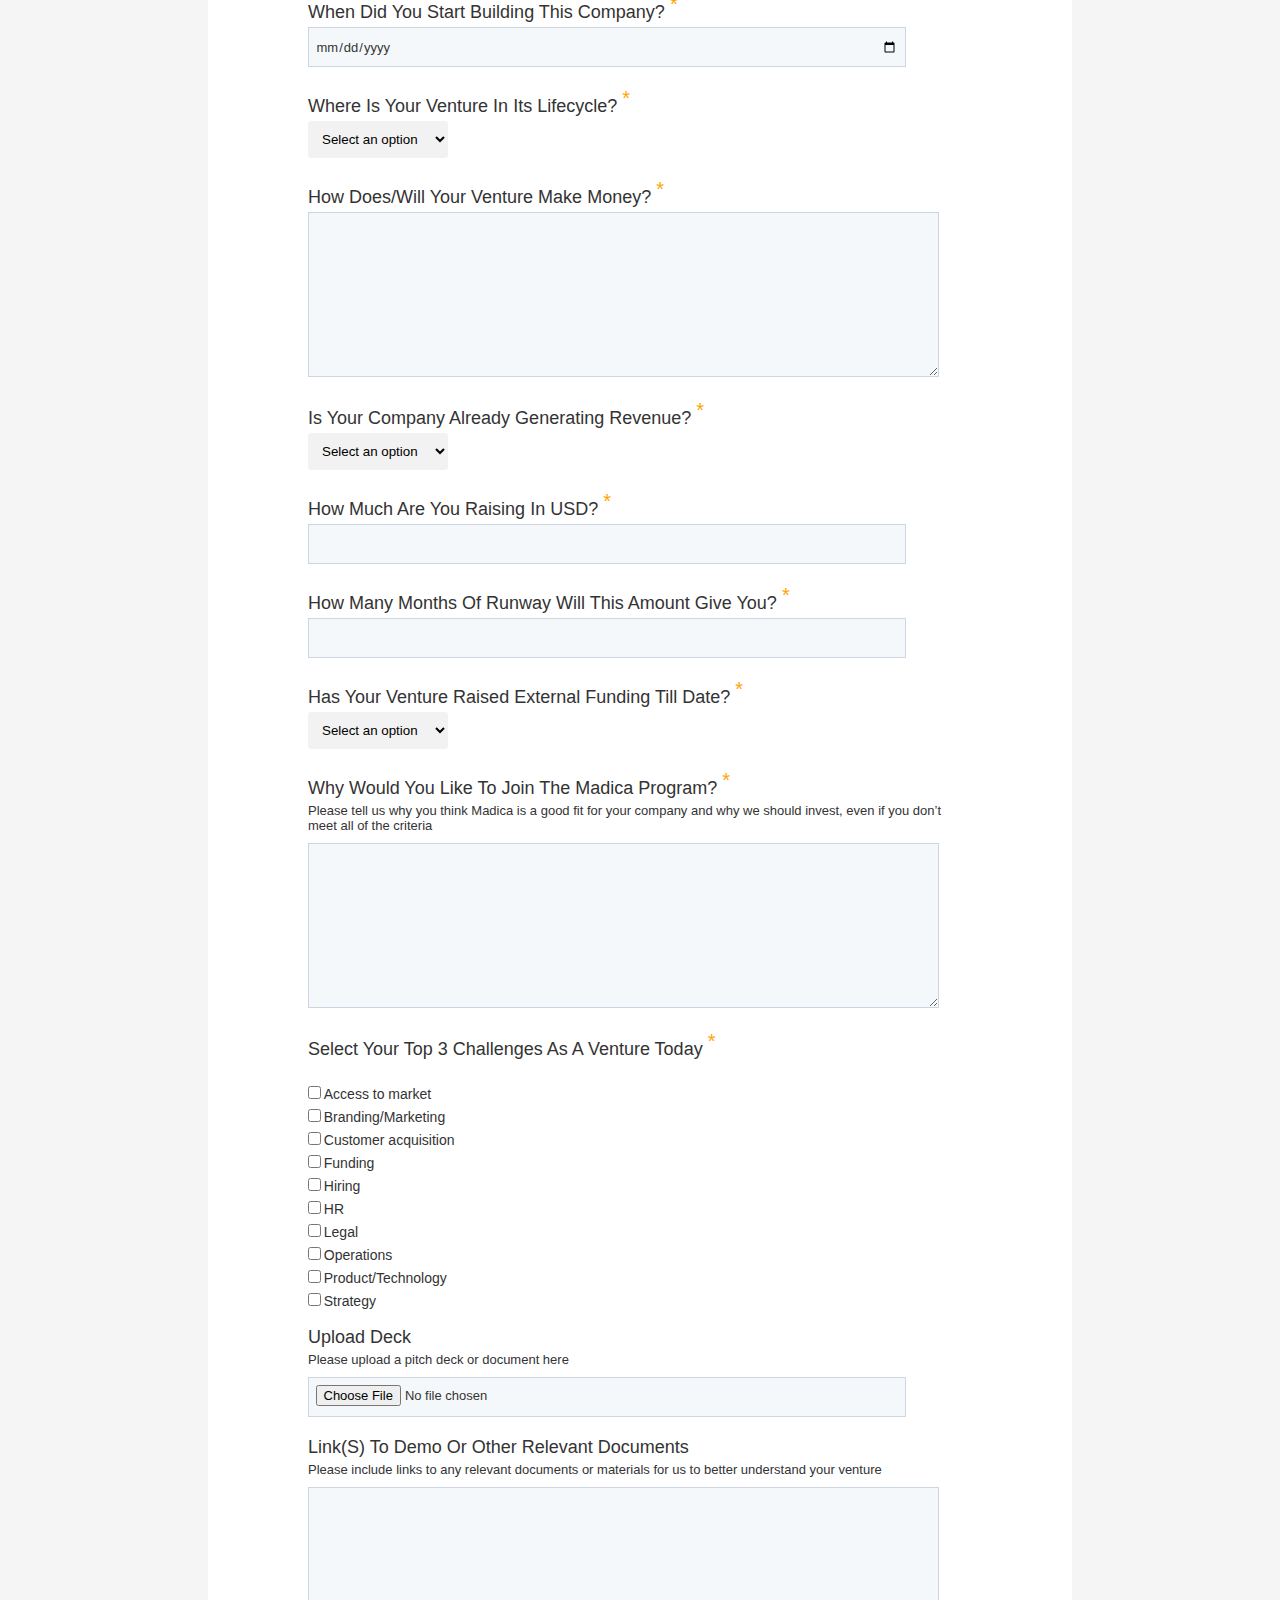
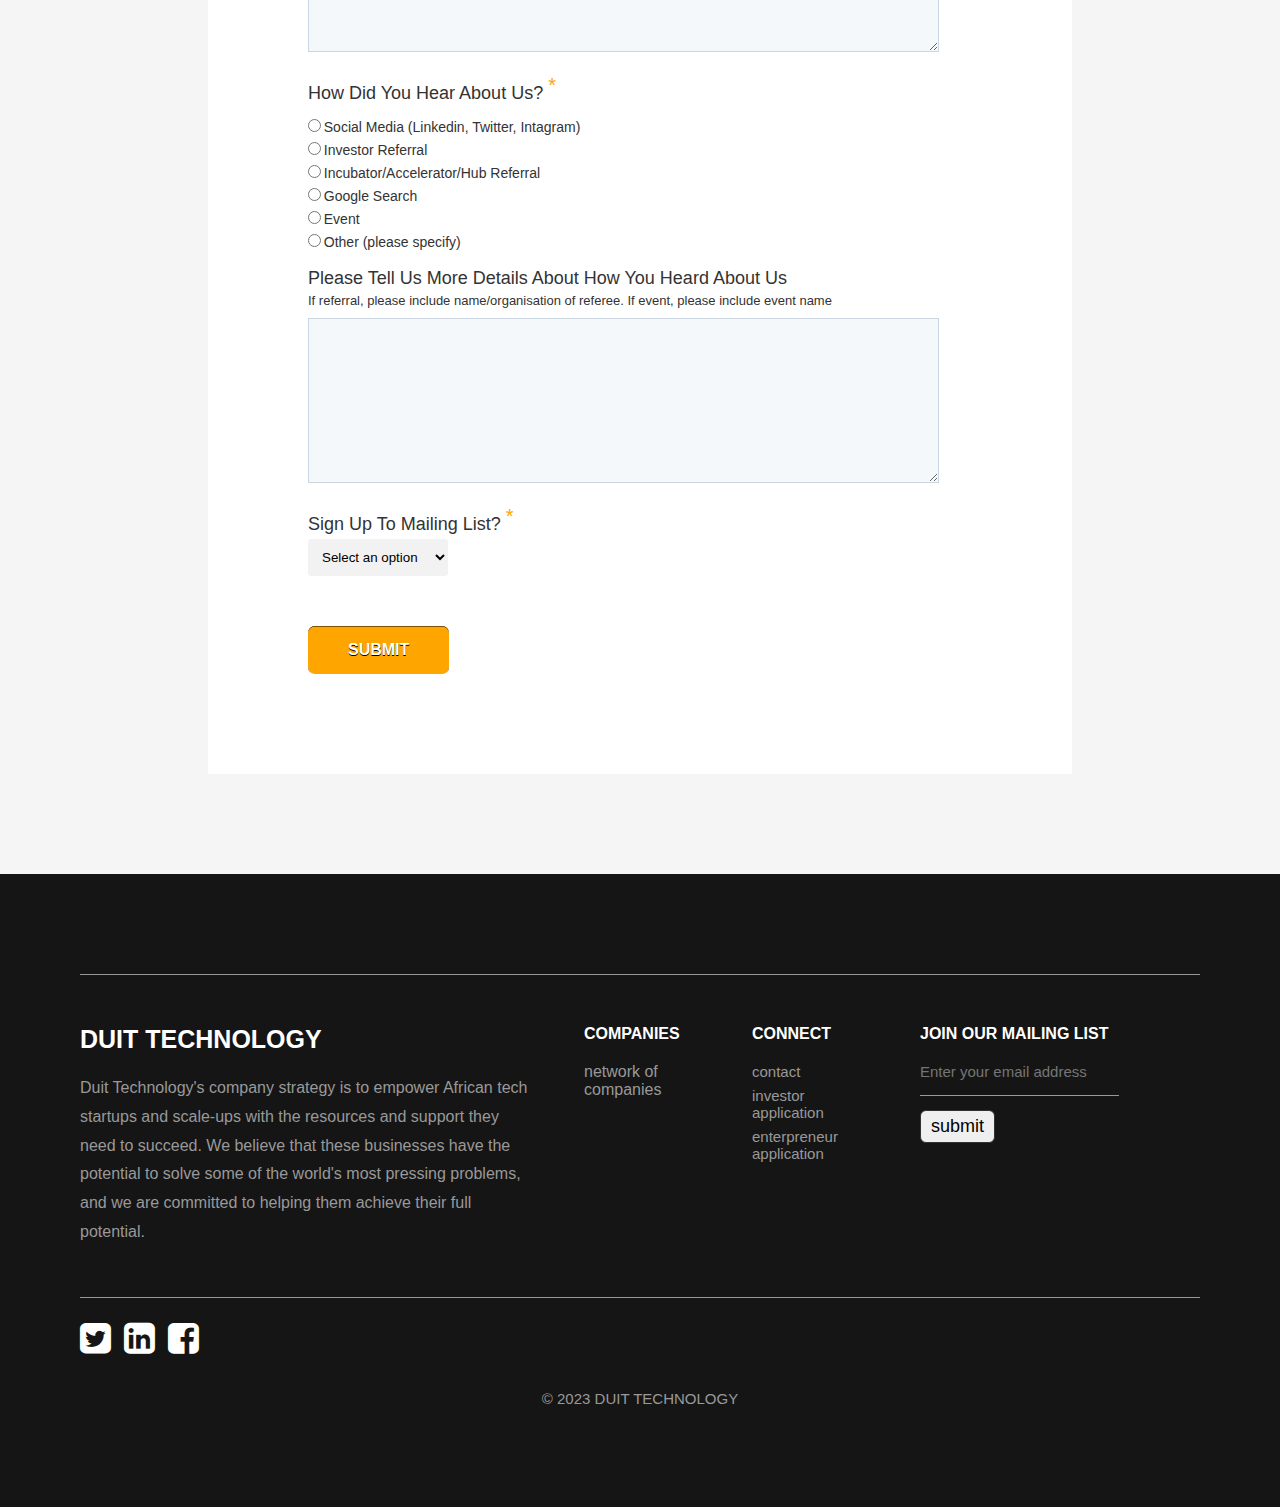
<file: companies.html>
<!DOCTYPE html>
<html>
    <head>
        <title>DuitTechnology - Welcome</title>
        <link rel="stylesheet" href="css/style.css">
        <link rel="stylesheet" href="https://cdnjs.cloudflare.com/ajax/libs/font-awesome/4.7.0/css/font-awesome.min.css">
        <meta name="viewport" content="width=device-width, initial-scale=1.0">
    </head>
    <body>

        <div class="navigation">
            <input type="checkbox" class="navigation__checkbox" id="navi-toggle">

            <label for="navi-toggle" class="navigation__button">
                <span class="navigation__icon">&nbsp;</span>
            </label>

            <div class="navigation__background">&nbsp;</div>

            <nav class="navigation__nav">
                <ul class="navigation__list">
                    <li class="navigation__item"><a href="index.html" class="navigation__link">home</a></li>
                    <li class="navigation__item"><a href="about.html" class="navigation__link">about</a></li>
                    <li class="navigation__item"><a href="investors.html" class="navigation__link">investors</a></li>
                    <li class="navigation__item"><a href="companies.html" class="navigation__link">companies</a></li>
                    <li class="navigation__item"><a href="contact.html" class="navigation__link">contact us</a></li>
                </ul>
            </nav>
        </div>

        <header class="header">
            <div class="header__logo">
                <a href="index.html" class="header__logo-link">
                    <img src="img/logo.png" alt="website logo" class="header__logo-img">
                 </a>
            </div>
        
        <nav class="header__navigation">
            <ul class="header__navigation-list">
                <li class="header__navigation-item"><a href="index.html" class="header__navigation-link">home</a></li>
                <li class="header__navigation-item"><a href="about.html" class="header__navigation-link">about</a></li>
                <li class="header__navigation-item"><a href="investors.html" class="header__navigation-link">investors</a></li>
                <li class="header__navigation-item"><a href="companies.html" class="header__navigation-link header__navigation-link--active">companies</a></li>
                <li class="header__navigation-item"><a href="contact.html" class="header__navigation-link header__navigation-link--button">contact us</a></li>
            </ul>
        </nav>
        </header>

        <section class="section-hero section-hero--contact">
            <div class="bg-media bg-media--company">

                <span class="title">companies</span>

                <div class="text-box text-box--contact">
                    <h1 class="heading-secondary heading-secondary--contact u-margin-bottom-small">
                        network of companies
                    </h1>

                    <p class="paragraph paragraph--contact u-margin-bottom-medium">
                        Our mission is to foster innovation and entrepreneurship in the African tech ecosystem by providing startups with access to funding, mentorship, and exposure. We aim to bridge the gap between promising startups and investors, facilitating their growth and success.
                    </p>

                    <a href="#form" class="btn btn--orange">apply for funding</a>                    
                </div>
            </div>
        </section>

        <section class="section-strategy">
            <div class="row">
                
                <div class="detail">

                    <div class="detail__image detail__image--one">
                        <p class="paragraph--detail">
                            Our company strategy is based on the following key pillars:
                        </p>
                        <div></div>
                    </div>

                    <div class="detail__box">
                        <div class="detail__box-text">
                            <h2 class="heading-secondary heading-secondary--about">
                                Access to capital
                            </h2>
                            <p class="paragraph paragraph--about u-margin-bottom-medium">
                                We provide access to capital to African tech startups and scale-ups through a variety of channels, including venture capital, debt financing, and grants.
                            </p>
                        </div>
        
                        <div class="detail__box-text">
                            <h2 class="heading-secondary heading-secondary--about">
                                Mentorship
                            </h2>
                            <p class="paragraph paragraph--about u-margin-bottom-medium">
                                We provide mentorship to African tech startups and scale-ups through a variety of programs, including one-on-one mentoring, peer mentorship, and accelerator programs.
                            </p>
                        </div>
        
                        <div class="detail__box-text">
                            <h2 class="heading-secondary heading-secondary--about">
                                Resources
                            </h2>
                            <p class="paragraph paragraph--about u-margin-bottom-medium">
                                We provide a variety of resources to African tech startups and scale-ups, including office space, co-working space, and access to technology.
                            </p>
                        </div>
        
                        <div class="detail__box-text">
                            <h2 class="heading-secondary heading-secondary--about">
                                Ecosystem building
                            </h2>
                            <p class="paragraph paragraph--about u-margin-bottom-medium">
                                We work to create an ecosystem that is supportive of entrepreneurship and innovation in Africa. This includes working with governments, universities, and other organizations to create a supportive environment for tech startups and scale-ups.
                            </p>
                        </div>
                    </div>
                </div>
            </div>
        </section>

        <section class="section-startup">
            <div class="row">
                <section class="section-investor">
                    <div class="investment">
                        <div class="investor investor--one">
                            <div class="investor__box">
                                <h2 class="heading-secondary--main-white u-margin-bottom-small">Start-ups We Work With</h2>
                                <p class="paragraph--white"> Through our tried-and-tested selection process, we partner with only the
                                    most promising start-ups that have the potential to become industry
                                    leaders. We provide these companies with the resources and support they
                                    need to scale and achieve their goals. We consider companies that:
                                    <!--<a href="#" class="btn--more">read more</a></p>--> 
                                </p>

                                <div class="counters">
                                    <p class="section">Are legally registered and tax compliant with proof documents.</p>
                                    <p class="section">Are focused on solution(s) for the Africa market.</p>
                                    <p class="section">Are tech-based or non-tech but leveraging technology for operations.</p>
                                    <p class="section">Have an innovative market-tested minimum viable product (MVP).</p>
                                    <p class="section">Have not yet raised seed capital.</p>
                                    <p class="section">Have been operational for at least one year with some traction.</p>
                                    <p class="section">Have audited accounts, if in business for over a year.</p>
                                    <p class="section">Have a business plan.</p>
                                </div>
                            </div>
                        </div>
            
                        <div class="bg-image bg-image--companies">
                            <img src="img/startups.jpg" alt="photo" class="bg-image__content bg-image__content--companies"> 
                        </div>
                    </div>
                </section>
            </div>
        </section>
        
      <!--
            <section class="section-portfolio">

            <div class="row">
                <h2 class="heading-secondary heading-secondary--main u-margin-bottom">portfolio</h2>
                <div class="portfolio portfolio--one">
                    <div class="portfolio__box">
                        <a href="#"><img src="img/logo.png" alt="company logo" class="portfolio__image"></a>
                    </div>

                    <div class="portfolio__box">
                        <a href="#"><img src="img/logo.png" alt="company logo" class="portfolio__image"></a>
                    </div>

                    <div class="portfolio__box">
                        <a href="#"><img src="img/logo.png" alt="company logo" class="portfolio__image"></a>
                    </div>
                </div>

                <div class="portfolio">
                    <div class="portfolio__box">
                        <a href="#"><img src="img/logo.png" alt="company logo" class="portfolio__image"></a>
                    </div>

                    <div class="portfolio__box">
                        <a href="#"><img src="img/logo.png" alt="company logo" class="portfolio__image"></a>
                    </div>

                    <div class="portfolio__box">
                        <a href="#"><img src="img/logo.png" alt="company logo" class="portfolio__image"></a>
                    </div>
                </div>
            </div>
        </section>
      -->  

        <section class="section-enterpreneur">
            <div class="row">
                <h2 class="heading-secondary heading-secondary--main u-center u-margin-bottom-medium">
                    let's Duit
                </h2>
    
                <p class="paragraph paragraph--company u-margin-bottom">
                    We believe that by empowering African tech startups and scale-ups, we can create a more prosperous and equitable world for all. We do this by providing access to capital, mentorship, and other resources that can help these businesses grow and succeed. We also work to create an ecosystem that is supportive of entrepreneurship and innovation in Africa.
                </p>
                <form action="https://getform.io/f/072c5b7d-371b-40df-a418-18ee6e9a7855" method="post" class="e-form" name="companies-form" id="form" enctype="multipart/form-data">
                    <h3 class="heading-tertiary--e-form">
                        Duit Technoogy Application Form
                    </h3>

                    <input type="text" name="form" value="form companies" style="visibility: hidden; text-transform: uppercase;">
    
                    <div class="e-form__group">
                        <label for="e-form__name" class="e-form__label">what is your name <sup>*</sup></label>
                        <input type="name" name="first_name" class="e-form__input e-form__input--name" id="e-form__name" placeholder="First Name" required>
                        <input type="name" name="second_name" class="e-form__input e-form__input--name" id="e-form__name" placeholder="Second Name" required>
                    </div>
    
                    <label for="e-form__email" class="e-form__label">what is your email address <sup>*</sup></label>
                    <p class="paragraph paragraph--e-form">Please provide the best email where we can reach you.</p>
                    <input type="email" name="email" class="e-form__input" id="e-form__email" required>

                    <label for="e-form__country" class="e-form__label">what is your nationality <sup>*</sup></label>
                    <p class="paragraph paragraph--e-form">Please provide your country of origin.</p>
                <select id="e-form__country" name="country" class="e-form__input" required>
                    <option label="select an option"  value label>select an option</option>
                    <option value="Afghanistan">Afghanistan</option>
                    <option value="Åland Islands">Åland Islands</option>
                    <option value="Albania">Albania</option>
                    <option value="Algeria">Algeria</option>
                    <option value="American Samoa">American Samoa</option>
                    <option value="Andorra">Andorra</option>
                    <option value="Angola">Angola</option>
                    <option value="Anguilla">Anguilla</option>
                    <option value="Antarctica">Antarctica</option>
                    <option value="Antigua and Barbuda">Antigua and Barbuda</option>
                    <option value="Argentina">Argentina</option>
                    <option value="Armenia">Armenia</option>
                    <option value="Aruba">Aruba</option>
                    <option value="Australia">Australia</option>
                    <option value="Austria">Austria</option>
                    <option value="Azerbaijan">Azerbaijan</option>
                    <option value="Bahamas">Bahamas</option>
                    <option value="Bahrain">Bahrain</option>
                    <option value="Bangladesh">Bangladesh</option>
                    <option value="Barbados">Barbados</option>
                    <option value="Belarus">Belarus</option>
                    <option value="Belgium">Belgium</option>
                    <option value="Belize">Belize</option>
                    <option value="Benin">Benin</option>
                    <option value="Bermuda">Bermuda</option>
                    <option value="Bhutan">Bhutan</option>
                    <option value="Bolivia">Bolivia</option>
                    <option value="Bosnia and Herzegovina">Bosnia and Herzegovina</option>
                    <option value="Botswana">Botswana</option>
                    <option value="Bouvet Island">Bouvet Island</option>
                    <option value="Brazil">Brazil</option>
                    <option value="British Indian Ocean Territory">British Indian Ocean Territory</option>
                    <option value="Brunei Darussalam">Brunei Darussalam</option>
                    <option value="Bulgaria">Bulgaria</option>
                    <option value="Burkina Faso">Burkina Faso</option>
                    <option value="Burundi">Burundi</option>
                    <option value="Cambodia">Cambodia</option>
                    <option value="Cameroon">Cameroon</option>
                    <option value="Canada">Canada</option>
                    <option value="Cape Verde">Cape Verde</option>
                    <option value="Cayman Islands">Cayman Islands</option>
                    <option value="Central African Republic">Central African Republic</option>
                    <option value="Chad">Chad</option>
                    <option value="Chile">Chile</option>
                    <option value="China">China</option>
                    <option value="Christmas Island">Christmas Island</option>
                    <option value="Cocos (Keeling) Islands">Cocos (Keeling) Islands</option>
                    <option value="Colombia">Colombia</option>
                    <option value="Comoros">Comoros</option>
                    <option value="Congo">Congo</option>
                    <option value="Congo, The Democratic Republic of The">Congo, The Democratic Republic of The</option>
                    <option value="Cook Islands">Cook Islands</option>
                    <option value="Costa Rica">Costa Rica</option>
                    <option value="Cote D'ivoire">Cote D'ivoire</option>
                    <option value="Croatia">Croatia</option>
                    <option value="Cuba">Cuba</option>
                    <option value="Cyprus">Cyprus</option>
                    <option value="Czech Republic">Czech Republic</option>
                    <option value="Denmark">Denmark</option>
                    <option value="Djibouti">Djibouti</option>
                    <option value="Dominica">Dominica</option>
                    <option value="Dominican Republic">Dominican Republic</option>
                    <option value="Ecuador">Ecuador</option>
                    <option value="Egypt">Egypt</option>
                    <option value="El Salvador">El Salvador</option>
                    <option value="Equatorial Guinea">Equatorial Guinea</option>
                    <option value="Eritrea">Eritrea</option>
                    <option value="Estonia">Estonia</option>
                    <option value="Ethiopia">Ethiopia</option>
                    <option value="Falkland Islands (Malvinas)">Falkland Islands (Malvinas)</option>
                    <option value="Faroe Islands">Faroe Islands</option>
                    <option value="Fiji">Fiji</option>
                    <option value="Finland">Finland</option>
                    <option value="France">France</option>
                    <option value="French Guiana">French Guiana</option>
                    <option value="French Polynesia">French Polynesia</option>
                    <option value="French Southern Territories">French Southern Territories</option>
                    <option value="Gabon">Gabon</option>
                    <option value="Gambia">Gambia</option>
                    <option value="Georgia">Georgia</option>
                    <option value="Germany">Germany</option>
                    <option value="Ghana">Ghana</option>
                    <option value="Gibraltar">Gibraltar</option>
                    <option value="Greece">Greece</option>
                    <option value="Greenland">Greenland</option>
                    <option value="Grenada">Grenada</option>
                    <option value="Guadeloupe">Guadeloupe</option>
                    <option value="Guam">Guam</option>
                    <option value="Guatemala">Guatemala</option>
                    <option value="Guernsey">Guernsey</option>
                    <option value="Guinea">Guinea</option>
                    <option value="Guinea-bissau">Guinea-bissau</option>
                    <option value="Guyana">Guyana</option>
                    <option value="Haiti">Haiti</option>
                    <option value="Heard Island and Mcdonald Islands">Heard Island and Mcdonald Islands</option>
                    <option value="Holy See (Vatican City State)">Holy See (Vatican City State)</option>
                    <option value="Honduras">Honduras</option>
                    <option value="Hong Kong">Hong Kong</option>
                    <option value="Hungary">Hungary</option>
                    <option value="Iceland">Iceland</option>
                    <option value="India">India</option>
                    <option value="Indonesia">Indonesia</option>
                    <option value="Iran, Islamic Republic of">Iran, Islamic Republic of</option>
                    <option value="Iraq">Iraq</option>
                    <option value="Ireland">Ireland</option>
                    <option value="Isle of Man">Isle of Man</option>
                    <option value="Israel">Israel</option>
                    <option value="Italy">Italy</option>
                    <option value="Jamaica">Jamaica</option>
                    <option value="Japan">Japan</option>
                    <option value="Jersey">Jersey</option>
                    <option value="Jordan">Jordan</option>
                    <option value="Kazakhstan">Kazakhstan</option>
                    <option value="Kenya">Kenya</option>
                    <option value="Kiribati">Kiribati</option>
                    <option value="Korea, Democratic People's Republic of">Korea, Democratic People's Republic of</option>
                    <option value="Korea, Republic of">Korea, Republic of</option>
                    <option value="Kuwait">Kuwait</option>
                    <option value="Kyrgyzstan">Kyrgyzstan</option>
                    <option value="Lao People's Democratic Republic">Lao People's Democratic Republic</option>
                    <option value="Latvia">Latvia</option>
                    <option value="Lebanon">Lebanon</option>
                    <option value="Lesotho">Lesotho</option>
                    <option value="Liberia">Liberia</option>
                    <option value="Libyan Arab Jamahiriya">Libyan Arab Jamahiriya</option>
                    <option value="Liechtenstein">Liechtenstein</option>
                    <option value="Lithuania">Lithuania</option>
                    <option value="Luxembourg">Luxembourg</option>
                    <option value="Macao">Macao</option>
                    <option value="Macedonia, The Former Yugoslav Republic of">Macedonia, The Former Yugoslav Republic of</option>
                    <option value="Madagascar">Madagascar</option>
                    <option value="Malawi">Malawi</option>
                    <option value="Malaysia">Malaysia</option>
                    <option value="Maldives">Maldives</option>
                    <option value="Mali">Mali</option>
                    <option value="Malta">Malta</option>
                    <option value="Marshall Islands">Marshall Islands</option>
                    <option value="Martinique">Martinique</option>
                    <option value="Mauritania">Mauritania</option>
                    <option value="Mauritius">Mauritius</option>
                    <option value="Mayotte">Mayotte</option>
                    <option value="Mexico">Mexico</option>
                    <option value="Micronesia, Federated States of">Micronesia, Federated States of</option>
                    <option value="Moldova, Republic of">Moldova, Republic of</option>
                    <option value="Monaco">Monaco</option>
                    <option value="Mongolia">Mongolia</option>
                    <option value="Montenegro">Montenegro</option>
                    <option value="Montserrat">Montserrat</option>
                    <option value="Morocco">Morocco</option>
                    <option value="Mozambique">Mozambique</option>
                    <option value="Myanmar">Myanmar</option>
                    <option value="Namibia">Namibia</option>
                    <option value="Nauru">Nauru</option>
                    <option value="Nepal">Nepal</option>
                    <option value="Netherlands">Netherlands</option>
                    <option value="Netherlands Antilles">Netherlands Antilles</option>
                    <option value="New Caledonia">New Caledonia</option>
                    <option value="New Zealand">New Zealand</option>
                    <option value="Nicaragua">Nicaragua</option>
                    <option value="Niger">Niger</option>
                    <option value="Nigeria">Nigeria</option>
                    <option value="Niue">Niue</option>
                    <option value="Norfolk Island">Norfolk Island</option>
                    <option value="Northern Mariana Islands">Northern Mariana Islands</option>
                    <option value="Norway">Norway</option>
                    <option value="Oman">Oman</option>
                    <option value="Pakistan">Pakistan</option>
                    <option value="Palau">Palau</option>
                    <option value="Palestinian Territory, Occupied">Palestinian Territory, Occupied</option>
                    <option value="Panama">Panama</option>
                    <option value="Papua New Guinea">Papua New Guinea</option>
                    <option value="Paraguay">Paraguay</option>
                    <option value="Peru">Peru</option>
                    <option value="Philippines">Philippines</option>
                    <option value="Pitcairn">Pitcairn</option>
                    <option value="Poland">Poland</option>
                    <option value="Portugal">Portugal</option>
                    <option value="Puerto Rico">Puerto Rico</option>
                    <option value="Qatar">Qatar</option>
                    <option value="Reunion">Reunion</option>
                    <option value="Romania">Romania</option>
                    <option value="Russian Federation">Russian Federation</option>
                    <option value="Rwanda">Rwanda</option>
                    <option value="Saint Helena">Saint Helena</option>
                    <option value="Saint Kitts and Nevis">Saint Kitts and Nevis</option>
                    <option value="Saint Lucia">Saint Lucia</option>
                    <option value="Saint Pierre and Miquelon">Saint Pierre and Miquelon</option>
                    <option value="Saint Vincent and The Grenadines">Saint Vincent and The Grenadines</option>
                    <option value="Samoa">Samoa</option>
                    <option value="San Marino">San Marino</option>
                    <option value="Sao Tome and Principe">Sao Tome and Principe</option>
                    <option value="Saudi Arabia">Saudi Arabia</option>
                    <option value="Senegal">Senegal</option>
                    <option value="Serbia">Serbia</option>
                    <option value="Seychelles">Seychelles</option>
                    <option value="Sierra Leone">Sierra Leone</option>
                    <option value="Singapore">Singapore</option>
                    <option value="Slovakia">Slovakia</option>
                    <option value="Slovenia">Slovenia</option>
                    <option value="Solomon Islands">Solomon Islands</option>
                    <option value="Somalia">Somalia</option>
                    <option value="South Africa">South Africa</option>
                    <option value="South Georgia and The South Sandwich Islands">South Georgia and The South Sandwich Islands</option>
                    <option value="Spain">Spain</option>
                    <option value="Sri Lanka">Sri Lanka</option>
                    <option value="Sudan">Sudan</option>
                    <option value="Suriname">Suriname</option>
                    <option value="Svalbard and Jan Mayen">Svalbard and Jan Mayen</option>
                    <option value="Swaziland">Swaziland</option>
                    <option value="Sweden">Sweden</option>
                    <option value="Switzerland">Switzerland</option>
                    <option value="Syrian Arab Republic">Syrian Arab Republic</option>
                    <option value="Taiwan">Taiwan</option>
                    <option value="Tajikistan">Tajikistan</option>
                    <option value="Tanzania, United Republic of">Tanzania, United Republic of</option>
                    <option value="Thailand">Thailand</option>
                    <option value="Timor-leste">Timor-leste</option>
                    <option value="Togo">Togo</option>
                    <option value="Tokelau">Tokelau</option>
                    <option value="Tonga">Tonga</option>
                    <option value="Trinidad and Tobago">Trinidad and Tobago</option>
                    <option value="Tunisia">Tunisia</option>
                    <option value="Turkey">Turkey</option>
                    <option value="Turkmenistan">Turkmenistan</option>
                    <option value="Turks and Caicos Islands">Turks and Caicos Islands</option>
                    <option value="Tuvalu">Tuvalu</option>
                    <option value="Uganda">Uganda</option>
                    <option value="Ukraine">Ukraine</option>
                    <option value="United Arab Emirates">United Arab Emirates</option>
                    <option value="United Kingdom">United Kingdom</option>
                    <option value="United States">United States</option>
                    <option value="United States Minor Outlying Islands">United States Minor Outlying Islands</option>
                    <option value="Uruguay">Uruguay</option>
                    <option value="Uzbekistan">Uzbekistan</option>
                    <option value="Vanuatu">Vanuatu</option>
                    <option value="Venezuela">Venezuela</option>
                    <option value="Viet Nam">Viet Nam</option>
                    <option value="Virgin Islands, British">Virgin Islands, British</option>
                    <option value="Virgin Islands, U.S.">Virgin Islands, U.S.</option>
                    <option value="Wallis and Futuna">Wallis and Futuna</option>
                    <option value="Western Sahara">Western Sahara</option>
                    <option value="Yemen">Yemen</option>
                    <option value="Zambia">Zambia</option>
                    <option value="Zimbabwe">Zimbabwe</option>
                </select>

    
                    <!--<label for="e-form__phone" class="e-form__label">phone number <sup>*</sup></label>
                    <p class="paragraph paragraph--e-form">Please provide a phone number.</p>
                    <input type="text" name="phone_number" class="e-form__input" id="e-form__phone" required>-->

                    <label for="e-form__company" class="e-form__label">what is the name of your venture <sup>*</sup></label>
                    <input type="text" name="company name" class="e-form__input" id="e-form__company" required>

                    <label for="e-form__phone" class="e-form__label">what is your website URL? <sup>*</sup></label>
                    <p class="paragraph paragraph--e-form">Please provide your website URL.</p>
                    <input type="url" name="phone_number" class="e-form__input" id="e-form__phone" required>
    
                    <label for="e-form__field" class="e-form__label">which category best applies to your venture <sup>*</sup></label>
                    <select id="e-form__field" name="which category best applies to your venture" class="e-form__select" value="Select an option" required>
                        <option label="Select an option"  value label>Select an option</option>
                        <option value="Agri-tech">Agri-tech</option>
                        <option value="AI/ML">AI/ML</option>
                        <option value="Augmented Reality/Vitual Reality">Augmented Reality/Vitual Reality</option>
                        <option value="Biotech">Biotech</option>
                        <option value="Blockchain">Blockchain</option>
                        <option value="community">community</option>
                        <option value="Crypto">Crypto</option>
                        <option value="DeepTech">DeepTech</option>
                        <option value="Developer Tool">Developer Tool</option>
                        <option value="Direct-To-Consumer-Brands">Direct-To-Consumer-Brands</option>
                        <option value="E-commerce">E-commerce</option>
                        <option value="Education">Education</option>
                        <option value="Energy">Energy</option>
                        <option value="Enterprise Tech">Enterprise Tech</option>
                        <option value="FinTech/Financial Services">FinTech/Financial Services</option>
                        <option value="Gaming/Entertainment">Gaming/Entertainment</option>
                        <option value="Government">Government</option>
                        <option value="Hardware">Hardware</option>
                        <option value="HealthTech/MedTech/Healthcare">HealthTech/MedTech/Healthcare</option>
                        <option value="Life Science">Life Science</option>
                        <option value="Marketplace">Marketplace</option>
                        <option value="Media/Social Media">Media/Social Media</option>
                        <option value="Mobility/Transportation">Mobility/Transportation</option>
                        <option value="Other">Other</option>
                        <option value="Robotics">Robotics</option>
                        <option value="Sass">Sass</option>
                        <option value="Security">Security</option>
                        <option value="SpaceTech">SpaceTech</option>
                    </select>
    
                    <!--<h3 class="heading-tertiary heading-tertiary--e-form">
                       part 2: company information
                    </h3>-->

                    
                    <label for="e-form__model" class="e-form__label">what is your business model <sup>*</sup></label>
                    <select id="e-form__model" name="what is your business model" class="e-form__select" value="Select an option" required>
                        <option label="Select an option"  value label>Select an option</option>
                        <option value="B2C">B2C</option>
                        <option value="B2B2C">B2B2C</option>
                        <option value="B2B">B2B</option>
                        <option value="GovTech/B2G">GovTech/B2G</option>
                    </select>

                    <label for="e-form__elevator" class="e-form__label">what does your venture do? <sup>*</sup></label>
                    <p class="paragraph paragraph--e-form">Please briefly describe your company/solution</p>
                    <textarea name="message" id="e-form__elevator" cols="30" rows="10" class="e-form__textarea" required></textarea>

                    <label for="e-form__model" class="e-form__label">Is your venture African-led? <sup>*</sup></label>
                    <p class="paragraph paragraph--e-form">Please confirm that there is at least one African National on the founding team and who has a C-level position</p>
                    <select id="e-form__model" name="Is your venture African-led? " class="e-form__select" value="Select an option" required>
                        <option label="Select an option"  value label>Select an option</option>
                        <option value="Yes">Yes</option>
                        <option value="No">No</option>
                    </select>
    
                    <label for="e-form__job" class="e-form__label">What percentage of your venture is owned by African National(s) <sup>*</sup></label>
                    <input type="text" name="job title" class="e-form__input" id="e-form__job" required>

                    <label for="e-form__model" class="e-form__label">Does your venture have a female founder, co-founder or C-level executive? <sup>*</sup></label>
                    <p class="paragraph paragraph--e-form">Diversity is important to us. Please let us know if there are any women on your founding/executive tea</p>
                    <select id="e-form__model" name="your venture" class="e-form__select" value="Select an option" required>
                        <option label="Select an option"  value label>Select an option</option>
                        <option value="Yes - Female CEO">Yes - Female CEO</option>
                        <option value="Yes - Femail co-founder(s)/C-level e...">Yes - Femail co-founder(s)/C-level e...</option>
                        <option value="No">No</option>
                    </select>

                    <label for="e-form__job" class="e-form__label">What percentage of your venture is owned by women? <sup>*</sup></label>
                    <input type="text" name="percentage of your venture is owned by women " class="e-form__input" id="e-form__job" required>

                    <label for="e-form__country" class="e-form__label">In which country is your venture headquartered? <sup>*</sup></label>
                <select id="e-form__country" name="venture headquartered" class="e-form__input" required>
                    <option label="select an option"  value label>select an option</option>
                    <option value="Afghanistan">Afghanistan</option>
                    <option value="Åland Islands">Åland Islands</option>
                    <option value="Albania">Albania</option>
                    <option value="Algeria">Algeria</option>
                    <option value="American Samoa">American Samoa</option>
                    <option value="Andorra">Andorra</option>
                    <option value="Angola">Angola</option>
                    <option value="Anguilla">Anguilla</option>
                    <option value="Antarctica">Antarctica</option>
                    <option value="Antigua and Barbuda">Antigua and Barbuda</option>
                    <option value="Argentina">Argentina</option>
                    <option value="Armenia">Armenia</option>
                    <option value="Aruba">Aruba</option>
                    <option value="Australia">Australia</option>
                    <option value="Austria">Austria</option>
                    <option value="Azerbaijan">Azerbaijan</option>
                    <option value="Bahamas">Bahamas</option>
                    <option value="Bahrain">Bahrain</option>
                    <option value="Bangladesh">Bangladesh</option>
                    <option value="Barbados">Barbados</option>
                    <option value="Belarus">Belarus</option>
                    <option value="Belgium">Belgium</option>
                    <option value="Belize">Belize</option>
                    <option value="Benin">Benin</option>
                    <option value="Bermuda">Bermuda</option>
                    <option value="Bhutan">Bhutan</option>
                    <option value="Bolivia">Bolivia</option>
                    <option value="Bosnia and Herzegovina">Bosnia and Herzegovina</option>
                    <option value="Botswana">Botswana</option>
                    <option value="Bouvet Island">Bouvet Island</option>
                    <option value="Brazil">Brazil</option>
                    <option value="British Indian Ocean Territory">British Indian Ocean Territory</option>
                    <option value="Brunei Darussalam">Brunei Darussalam</option>
                    <option value="Bulgaria">Bulgaria</option>
                    <option value="Burkina Faso">Burkina Faso</option>
                    <option value="Burundi">Burundi</option>
                    <option value="Cambodia">Cambodia</option>
                    <option value="Cameroon">Cameroon</option>
                    <option value="Canada">Canada</option>
                    <option value="Cape Verde">Cape Verde</option>
                    <option value="Cayman Islands">Cayman Islands</option>
                    <option value="Central African Republic">Central African Republic</option>
                    <option value="Chad">Chad</option>
                    <option value="Chile">Chile</option>
                    <option value="China">China</option>
                    <option value="Christmas Island">Christmas Island</option>
                    <option value="Cocos (Keeling) Islands">Cocos (Keeling) Islands</option>
                    <option value="Colombia">Colombia</option>
                    <option value="Comoros">Comoros</option>
                    <option value="Congo">Congo</option>
                    <option value="Congo, The Democratic Republic of The">Congo, The Democratic Republic of The</option>
                    <option value="Cook Islands">Cook Islands</option>
                    <option value="Costa Rica">Costa Rica</option>
                    <option value="Cote D'ivoire">Cote D'ivoire</option>
                    <option value="Croatia">Croatia</option>
                    <option value="Cuba">Cuba</option>
                    <option value="Cyprus">Cyprus</option>
                    <option value="Czech Republic">Czech Republic</option>
                    <option value="Denmark">Denmark</option>
                    <option value="Djibouti">Djibouti</option>
                    <option value="Dominica">Dominica</option>
                    <option value="Dominican Republic">Dominican Republic</option>
                    <option value="Ecuador">Ecuador</option>
                    <option value="Egypt">Egypt</option>
                    <option value="El Salvador">El Salvador</option>
                    <option value="Equatorial Guinea">Equatorial Guinea</option>
                    <option value="Eritrea">Eritrea</option>
                    <option value="Estonia">Estonia</option>
                    <option value="Ethiopia">Ethiopia</option>
                    <option value="Falkland Islands (Malvinas)">Falkland Islands (Malvinas)</option>
                    <option value="Faroe Islands">Faroe Islands</option>
                    <option value="Fiji">Fiji</option>
                    <option value="Finland">Finland</option>
                    <option value="France">France</option>
                    <option value="French Guiana">French Guiana</option>
                    <option value="French Polynesia">French Polynesia</option>
                    <option value="French Southern Territories">French Southern Territories</option>
                    <option value="Gabon">Gabon</option>
                    <option value="Gambia">Gambia</option>
                    <option value="Georgia">Georgia</option>
                    <option value="Germany">Germany</option>
                    <option value="Ghana">Ghana</option>
                    <option value="Gibraltar">Gibraltar</option>
                    <option value="Greece">Greece</option>
                    <option value="Greenland">Greenland</option>
                    <option value="Grenada">Grenada</option>
                    <option value="Guadeloupe">Guadeloupe</option>
                    <option value="Guam">Guam</option>
                    <option value="Guatemala">Guatemala</option>
                    <option value="Guernsey">Guernsey</option>
                    <option value="Guinea">Guinea</option>
                    <option value="Guinea-bissau">Guinea-bissau</option>
                    <option value="Guyana">Guyana</option>
                    <option value="Haiti">Haiti</option>
                    <option value="Heard Island and Mcdonald Islands">Heard Island and Mcdonald Islands</option>
                    <option value="Holy See (Vatican City State)">Holy See (Vatican City State)</option>
                    <option value="Honduras">Honduras</option>
                    <option value="Hong Kong">Hong Kong</option>
                    <option value="Hungary">Hungary</option>
                    <option value="Iceland">Iceland</option>
                    <option value="India">India</option>
                    <option value="Indonesia">Indonesia</option>
                    <option value="Iran, Islamic Republic of">Iran, Islamic Republic of</option>
                    <option value="Iraq">Iraq</option>
                    <option value="Ireland">Ireland</option>
                    <option value="Isle of Man">Isle of Man</option>
                    <option value="Israel">Israel</option>
                    <option value="Italy">Italy</option>
                    <option value="Jamaica">Jamaica</option>
                    <option value="Japan">Japan</option>
                    <option value="Jersey">Jersey</option>
                    <option value="Jordan">Jordan</option>
                    <option value="Kazakhstan">Kazakhstan</option>
                    <option value="Kenya">Kenya</option>
                    <option value="Kiribati">Kiribati</option>
                    <option value="Korea, Democratic People's Republic of">Korea, Democratic People's Republic of</option>
                    <option value="Korea, Republic of">Korea, Republic of</option>
                    <option value="Kuwait">Kuwait</option>
                    <option value="Kyrgyzstan">Kyrgyzstan</option>
                    <option value="Lao People's Democratic Republic">Lao People's Democratic Republic</option>
                    <option value="Latvia">Latvia</option>
                    <option value="Lebanon">Lebanon</option>
                    <option value="Lesotho">Lesotho</option>
                    <option value="Liberia">Liberia</option>
                    <option value="Libyan Arab Jamahiriya">Libyan Arab Jamahiriya</option>
                    <option value="Liechtenstein">Liechtenstein</option>
                    <option value="Lithuania">Lithuania</option>
                    <option value="Luxembourg">Luxembourg</option>
                    <option value="Macao">Macao</option>
                    <option value="Macedonia, The Former Yugoslav Republic of">Macedonia, The Former Yugoslav Republic of</option>
                    <option value="Madagascar">Madagascar</option>
                    <option value="Malawi">Malawi</option>
                    <option value="Malaysia">Malaysia</option>
                    <option value="Maldives">Maldives</option>
                    <option value="Mali">Mali</option>
                    <option value="Malta">Malta</option>
                    <option value="Marshall Islands">Marshall Islands</option>
                    <option value="Martinique">Martinique</option>
                    <option value="Mauritania">Mauritania</option>
                    <option value="Mauritius">Mauritius</option>
                    <option value="Mayotte">Mayotte</option>
                    <option value="Mexico">Mexico</option>
                    <option value="Micronesia, Federated States of">Micronesia, Federated States of</option>
                    <option value="Moldova, Republic of">Moldova, Republic of</option>
                    <option value="Monaco">Monaco</option>
                    <option value="Mongolia">Mongolia</option>
                    <option value="Montenegro">Montenegro</option>
                    <option value="Montserrat">Montserrat</option>
                    <option value="Morocco">Morocco</option>
                    <option value="Mozambique">Mozambique</option>
                    <option value="Myanmar">Myanmar</option>
                    <option value="Namibia">Namibia</option>
                    <option value="Nauru">Nauru</option>
                    <option value="Nepal">Nepal</option>
                    <option value="Netherlands">Netherlands</option>
                    <option value="Netherlands Antilles">Netherlands Antilles</option>
                    <option value="New Caledonia">New Caledonia</option>
                    <option value="New Zealand">New Zealand</option>
                    <option value="Nicaragua">Nicaragua</option>
                    <option value="Niger">Niger</option>
                    <option value="Nigeria">Nigeria</option>
                    <option value="Niue">Niue</option>
                    <option value="Norfolk Island">Norfolk Island</option>
                    <option value="Northern Mariana Islands">Northern Mariana Islands</option>
                    <option value="Norway">Norway</option>
                    <option value="Oman">Oman</option>
                    <option value="Pakistan">Pakistan</option>
                    <option value="Palau">Palau</option>
                    <option value="Palestinian Territory, Occupied">Palestinian Territory, Occupied</option>
                    <option value="Panama">Panama</option>
                    <option value="Papua New Guinea">Papua New Guinea</option>
                    <option value="Paraguay">Paraguay</option>
                    <option value="Peru">Peru</option>
                    <option value="Philippines">Philippines</option>
                    <option value="Pitcairn">Pitcairn</option>
                    <option value="Poland">Poland</option>
                    <option value="Portugal">Portugal</option>
                    <option value="Puerto Rico">Puerto Rico</option>
                    <option value="Qatar">Qatar</option>
                    <option value="Reunion">Reunion</option>
                    <option value="Romania">Romania</option>
                    <option value="Russian Federation">Russian Federation</option>
                    <option value="Rwanda">Rwanda</option>
                    <option value="Saint Helena">Saint Helena</option>
                    <option value="Saint Kitts and Nevis">Saint Kitts and Nevis</option>
                    <option value="Saint Lucia">Saint Lucia</option>
                    <option value="Saint Pierre and Miquelon">Saint Pierre and Miquelon</option>
                    <option value="Saint Vincent and The Grenadines">Saint Vincent and The Grenadines</option>
                    <option value="Samoa">Samoa</option>
                    <option value="San Marino">San Marino</option>
                    <option value="Sao Tome and Principe">Sao Tome and Principe</option>
                    <option value="Saudi Arabia">Saudi Arabia</option>
                    <option value="Senegal">Senegal</option>
                    <option value="Serbia">Serbia</option>
                    <option value="Seychelles">Seychelles</option>
                    <option value="Sierra Leone">Sierra Leone</option>
                    <option value="Singapore">Singapore</option>
                    <option value="Slovakia">Slovakia</option>
                    <option value="Slovenia">Slovenia</option>
                    <option value="Solomon Islands">Solomon Islands</option>
                    <option value="Somalia">Somalia</option>
                    <option value="South Africa">South Africa</option>
                    <option value="South Georgia and The South Sandwich Islands">South Georgia and The South Sandwich Islands</option>
                    <option value="Spain">Spain</option>
                    <option value="Sri Lanka">Sri Lanka</option>
                    <option value="Sudan">Sudan</option>
                    <option value="Suriname">Suriname</option>
                    <option value="Svalbard and Jan Mayen">Svalbard and Jan Mayen</option>
                    <option value="Swaziland">Swaziland</option>
                    <option value="Sweden">Sweden</option>
                    <option value="Switzerland">Switzerland</option>
                    <option value="Syrian Arab Republic">Syrian Arab Republic</option>
                    <option value="Taiwan">Taiwan</option>
                    <option value="Tajikistan">Tajikistan</option>
                    <option value="Tanzania, United Republic of">Tanzania, United Republic of</option>
                    <option value="Thailand">Thailand</option>
                    <option value="Timor-leste">Timor-leste</option>
                    <option value="Togo">Togo</option>
                    <option value="Tokelau">Tokelau</option>
                    <option value="Tonga">Tonga</option>
                    <option value="Trinidad and Tobago">Trinidad and Tobago</option>
                    <option value="Tunisia">Tunisia</option>
                    <option value="Turkey">Turkey</option>
                    <option value="Turkmenistan">Turkmenistan</option>
                    <option value="Turks and Caicos Islands">Turks and Caicos Islands</option>
                    <option value="Tuvalu">Tuvalu</option>
                    <option value="Uganda">Uganda</option>
                    <option value="Ukraine">Ukraine</option>
                    <option value="United Arab Emirates">United Arab Emirates</option>
                    <option value="United Kingdom">United Kingdom</option>
                    <option value="United States">United States</option>
                    <option value="United States Minor Outlying Islands">United States Minor Outlying Islands</option>
                    <option value="Uruguay">Uruguay</option>
                    <option value="Uzbekistan">Uzbekistan</option>
                    <option value="Vanuatu">Vanuatu</option>
                    <option value="Venezuela">Venezuela</option>
                    <option value="Viet Nam">Viet Nam</option>
                    <option value="Virgin Islands, British">Virgin Islands, British</option>
                    <option value="Virgin Islands, U.S.">Virgin Islands, U.S.</option>
                    <option value="Wallis and Futuna">Wallis and Futuna</option>
                    <option value="Western Sahara">Western Sahara</option>
                    <option value="Yemen">Yemen</option>
                    <option value="Zambia">Zambia</option>
                    <option value="Zimbabwe">Zimbabwe</option>
                </select>

                <label for="e-form__model" class="e-form__label">Does your venture have operations in any of the following cities - Lagos, Nairobi, Cape Town or Cairo?  <sup>*</sup></label>
                    <select id="e-form__model" name="Is your venture African-led? " class="e-form__select" value="Select an option" required>
                        <option label="Select an option"  value label>Select an option</option>
                        <option value="Yes">Yes</option>
                        <option value="No">No</option>
                    </select>

                    
                    <label for="e-form__job" class="e-form__label">When did you start building this company?  <sup>*</sup></label>
                    <input type="date" name="When did you start building this company?" class="e-form__input" id="e-form__job" required>

                    <label for="e-form__model" class="e-form__label">Where is your venture in its lifecycle?  <sup>*</sup></label>
                    <select id="e-form__model" name="Is your venture African-led?" class="e-form__select" value="Select an option" required>
                        <option label="Select an option"  value label>Select an option</option>
                        <option value="Idea">Idea</option>
                        <option value="Pre-production (Business Incorporated)">Pre-production (Business Incorporated)</option>
                        <option value="MVP Building in progress">MVP Building in progress</option>
                        <option value="MVP Complete, No Customers">MVP Complete, No Customers</option>
                        <option value="MVP Complete, Customers on Waitlist">MVP Complete, Customers on Waitlist</option>
                        <option value="Pilot in Progress (Closed Beta)">Pilot in Progress (Closed Beta)</option>
                        <option value="Product Lauched (Live Users, Pre-Revenue)">Product Lauched (Live Users, Pre-Revenue)</option>
                        <option value="Product Lauched (Paying Customers)">Product Lauched (Paying Customers)</option>
                    </select>

                    <label for="e-form__elevator" class="e-form__label">How does/will your venture make money? <sup>*</sup></label>
                    <textarea name="How does/will your venture make money?" id="e-form__elevator" cols="30" rows="10" class="e-form__textarea" required></textarea>
    
                    <label for="e-form__model" class="e-form__label">Is your company already generating revenue?  <sup>*</sup></label>
                    <select id="e-form__model" name="Is your company already generating revenue? " class="e-form__select" value="Select an option" required>
                        <option label="Select an option"  value label>Select an option</option>
                        <option value="Yes">Yes</option>
                        <option value="No">No</option>
                    </select>

                    <label for="e-form__job" class="e-form__label">How much are you raising in USD? <sup>*</sup></label>
                    <input type="text" name="How much are you raising in USD? " class="e-form__input" id="e-form__job" required>

                    <label for="e-form__job" class="e-form__label">How many months of runway will this amount give you? <sup>*</sup></label>
                    <input type="text" name="How many months of runway will this amount give you?" class="e-form__input" id="e-form__job" required>

                    <label for="e-form__model" class="e-form__label">Has your venture raised external funding till date?  <sup>*</sup></label>
                    <select id="e-form__model" name="Has your venture raised external funding till date?  " class="e-form__select" value="Select an option" required>
                        <option label="Select an option"  value label>Select an option</option>
                        <option value="Yes">Yes</option>
                        <option value="No">No</option>
                    </select>

                    <label for="e-form__elevator" class="e-form__label">Why would you like to join the Madica Program? <sup>*</sup></label>
                    <p class="paragraph paragraph--e-form">Please tell us why you think Madica is a good fit for your company and why we should invest, even if you don’t meet all of the criteria</p>
                    <textarea name="Why would you like to join the Madica Program?" id="e-form__elevator" cols="30" rows="10" class="e-form__textarea" required></textarea>

                    <label class="e-form__label">Select your top 3 challenges as a venture today <sup>*</sup></label> <br><br>
                    <input type="checkbox" class="e-form__checkbox" value="Access to market" name="top 3 challenges as a venture today"> 
                    <label class="e-form__options">Access to market</label> <br>
                    <input type="checkbox" class="e-form__checkbox" value="Branding/Marketing" name="top 3 challenges as a venture today">
                    <label class="e-form__options">Branding/Marketing</label> <br>
                    <input type="checkbox" class="e-form__checkbox" value="Customer acquisition" name="top 3 challenges as a venture today"> 
                    <label class="e-form__options">Customer acquisition</label> <br>
                    <input type="checkbox" class="e-form__checkbox" value="Funding" name="top 3 challenges as a venture today"> 
                    <label class="e-form__options">Funding</label> <br>
                    <input type="checkbox" class="e-form__checkbox" value="Hiring" name="top 3 challenges as a venture today"> 
                    <label class="e-form__options">Hiring</label> <br>
                    <input type="checkbox" class="e-form__checkbox" value="HR" name="top 3 challenges as a venture today"> 
                    <label class="e-form__options">HR</label> <br>
                    <input type="checkbox" class="e-form__checkbox" value="Legal" name="top 3 challenges as a venture today"> 
                    <label class="e-form__options">Legal</label> <br>
                    <input type="checkbox" class="e-form__checkbox" value="Operations" name="top 3 challenges as a venture today"> 
                    <label class="e-form__options">Operations</label> <br>
                    <input type="checkbox" class="e-form__checkbox" value="Product/Technology" name="top 3 challenges as a venture today"> 
                    <label class="e-form__options">Product/Technology</label> <br>
                    <input type="checkbox" class="e-form__checkbox" value="Strategy" name="top 3 challenges as a venture today"> 
                    <label class="e-form__options">Strategy</label> <br><br>
                    
                    
                    <label for="e-form__deck" class="e-form__label">Upload Deck </label>
                    <p class="paragraph paragraph--e-form">Please upload a pitch deck or document here</p>
                    <input type="file" name="pitch deck" class="e-form__input" id="e-form__deck">

                    <label for="e-form__job" class="e-form__label">Link(s) to demo or other relevant documents</label>
                    <p class="paragraph paragraph--e-form">Please include links to any relevant documents or materials for us to better understand your venture</p>
                    <textarea name=">Link(s) to demo or other relevant documents" id="e-form__elevator" cols="30" rows="10" class="e-form__textarea"></textarea>

                    <label class="e-form__label">How did you hear about us? <sup>*</sup></label> <br>
                    <input type="radio" class="e-form__checkbox" value="Social Media (Linkedin, Twitter, Intagram)" name="How did you hear about us?"> 
                    <label class="e-form__options">Social Media (Linkedin, Twitter, Intagram)</label> <br>
                    <input type="radio" class="e-form__checkbox" value="Investor Referral" name="How did you hear about us?">
                    <label class="e-form__options">Investor Referral</label> <br>
                    <input type="radio" class="e-form__checkbox" value="Incubator/Accelerator/Hub Referral" name="How did you hear about us?"> 
                    <label class="e-form__options">Incubator/Accelerator/Hub Referral</label> <br>
                    <input type="radio" class="e-form__checkbox" value="Google Search" name="How did you hear about us?"> 
                    <label class="e-form__options">Google Search</label> <br>
                    <input type="radio" class="e-form__checkbox" value="Even" name="How did you hear about us?"> 
                    <label class="e-form__options">Event</label> <br>
                    <input type="radio" class="e-form__checkbox" value="Other (please specify)" name="How did you hear about us?"> 
                    <label class="e-form__options">Other (please specify)</label> <br><br>

                    <label for="e-form__job" class="e-form__label">Please tell us more details about how you heard about us</label>
                    <p class="paragraph paragraph--e-form">If referral, please include name/organisation of referee. If event, please include event name</p>
                    <textarea name="Please tell us more details about how you heard about us" id="e-form__elevator" cols="30" rows="10" class="e-form__textarea"></textarea>

                    <label for="e-form__model" class="e-form__label">Sign up to mailing list?  <sup>*</sup></label>
                    <select id="e-form__model" name="Sign up to mailing list? " class="e-form__select" value="Select an option" required>
                        <option label="Select an option"  value label>Select an option</option>
                        <option value="Yes">Yes</option>
                        <option value="No">No</option>
                    </select>

                    
    
                    <input type="submit" value="submit" id="submitButton" class="e-form__button">
                </form>
            </div>
        </section>

        <footer class="footer">
            <div class="footer__box">
                <div class="footer__box-one">
                    <h3 class="heading-tertiary heading-tertiary--footer">
                        duit technology
                    </h3>

                    <p class="paragraph paragraph--footer">
                        Duit Technology's company strategy is to empower African tech startups and scale-ups with the resources and support they need to succeed. We believe that these businesses have the potential to solve some of the world's most pressing problems, and we are committed to helping them achieve their full potential.
                    </p>
                </div>

                <div class="footer__box-two">
                    <h3 class="heading-tertiary heading-tertiary--footer-sub">
                        companies
                    </h3>

                    <a href="companies.html" class="footer__link">network of companies</a>
                </div>

                <div class="footer__box-three">
                    <h3 class="heading-tertiary heading-tertiary--footer-sub">
                        connect
                    </h3>

                    <ul class="footer__navigation">
                        <li class="footer__navigation-item"><a href="contact.html" class="footer__navigation-link">contact</a></li>
                        <li class="footer__navigation-item"><a href="apply.html" class="footer__navigation-link">investor application</a></li>
                        <li class="footer__navigation-item"><a href="companies.html" class="footer__navigation-link">enterpreneur application</a></li>
                    </ul>
                </div>

                <div class="footer__box-four">
                    <h3 class="heading-tertiary heading-tertiary--footer-sub">
                        join our mailing list
                    </h3>

                    <form action="https://formsubmit.co/f5ed6bbe869ba9eb78dc9802c3b635b6" method="post">
                        <input type="email" name="mailing list" placeholder="Enter your email address" class="footer__input">
                        <button type="submit" class="footer__button">submit</button>
                    </form>
                </div>
            </div>

            <ul class="footer__social">
                <li class="footer__social-item"><a href="#" class="footer__social-icon"><i class="fa fa-twitter-square" aria-hidden="true"></i>
                </a></li>
                <li class="footer__social-item"><a href="#" class="footer__social-icon"><i class="fa fa-linkedin-square" aria-hidden="true"></i>
                </a></li>
                <li class="footer__social-item"><a href="#" class="footer__social-icon"><i class="fa fa-facebook-square" aria-hidden="true"></i>
                </a></li>
            </ul>

            <p class="paragraph paragraph--copyright">
                &copy; 2023 duit technology
            </p>
        </footer>
    </body>
</html>
</file>
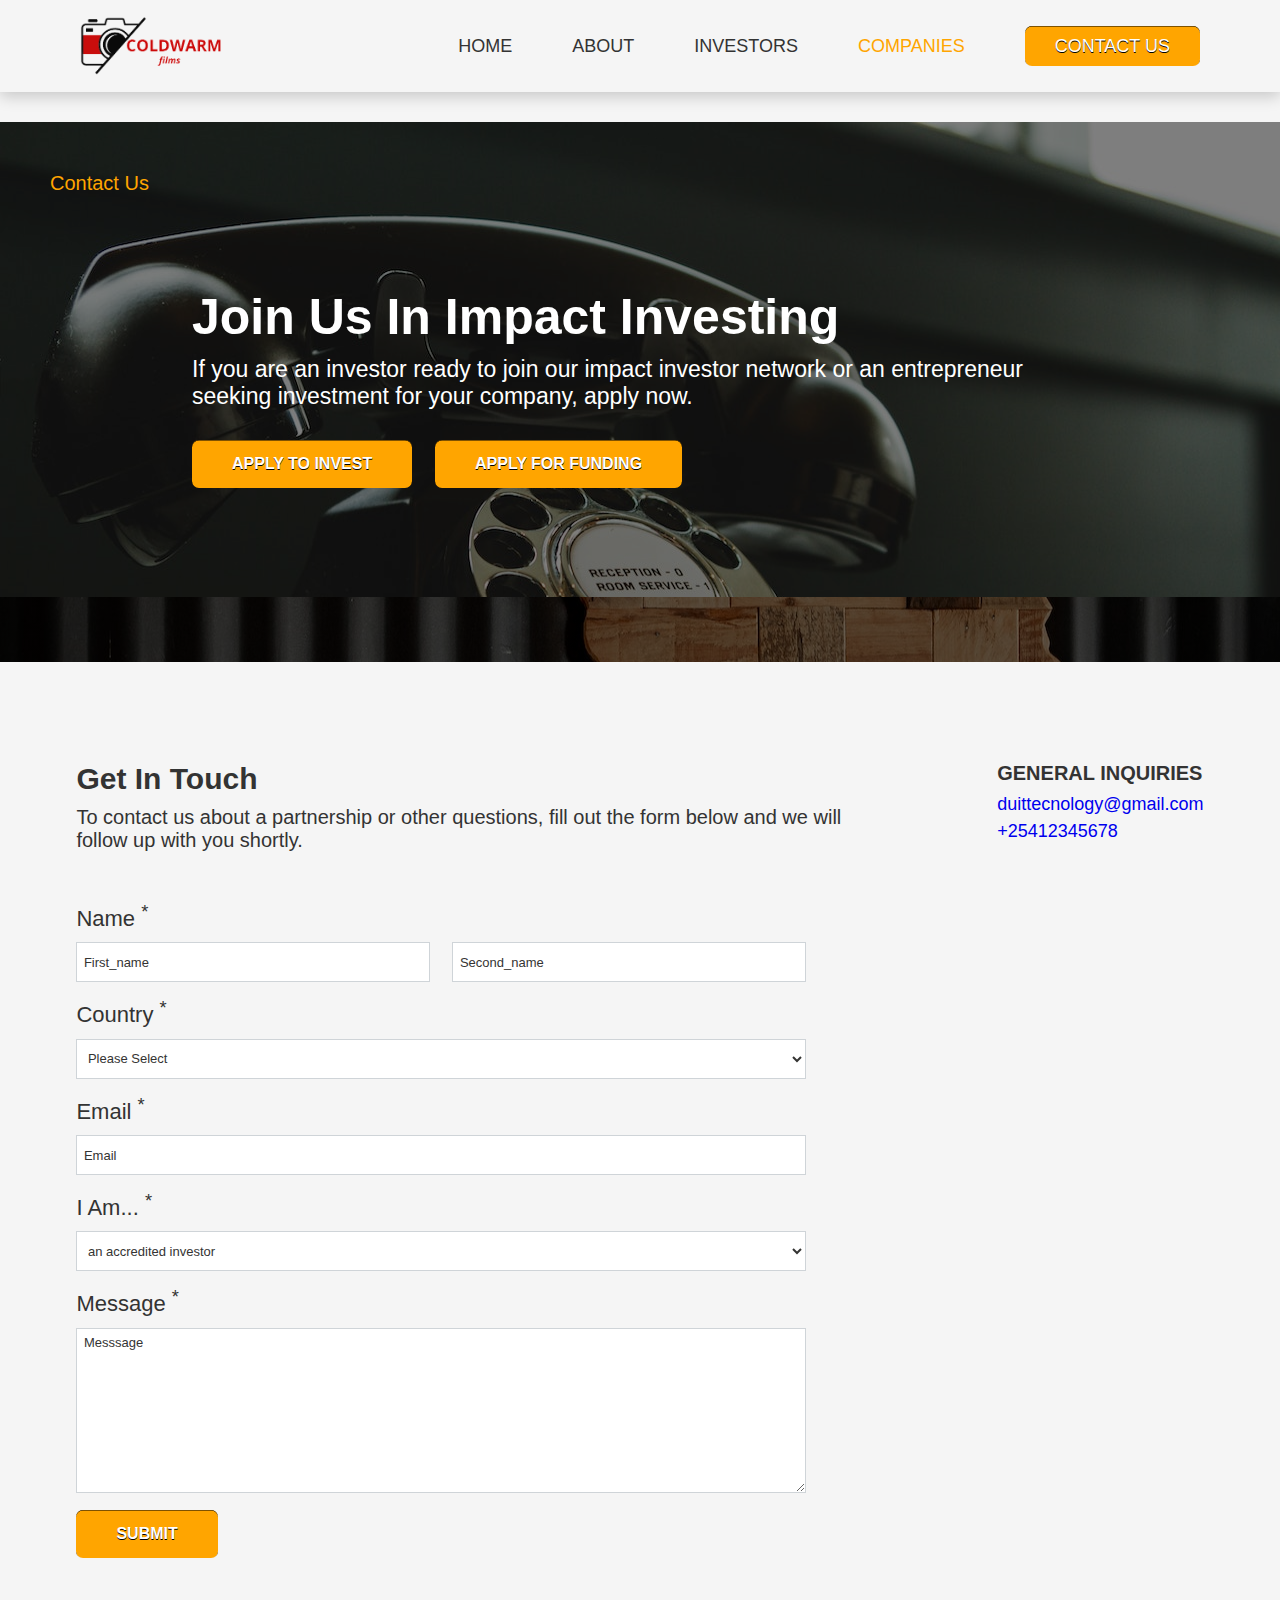
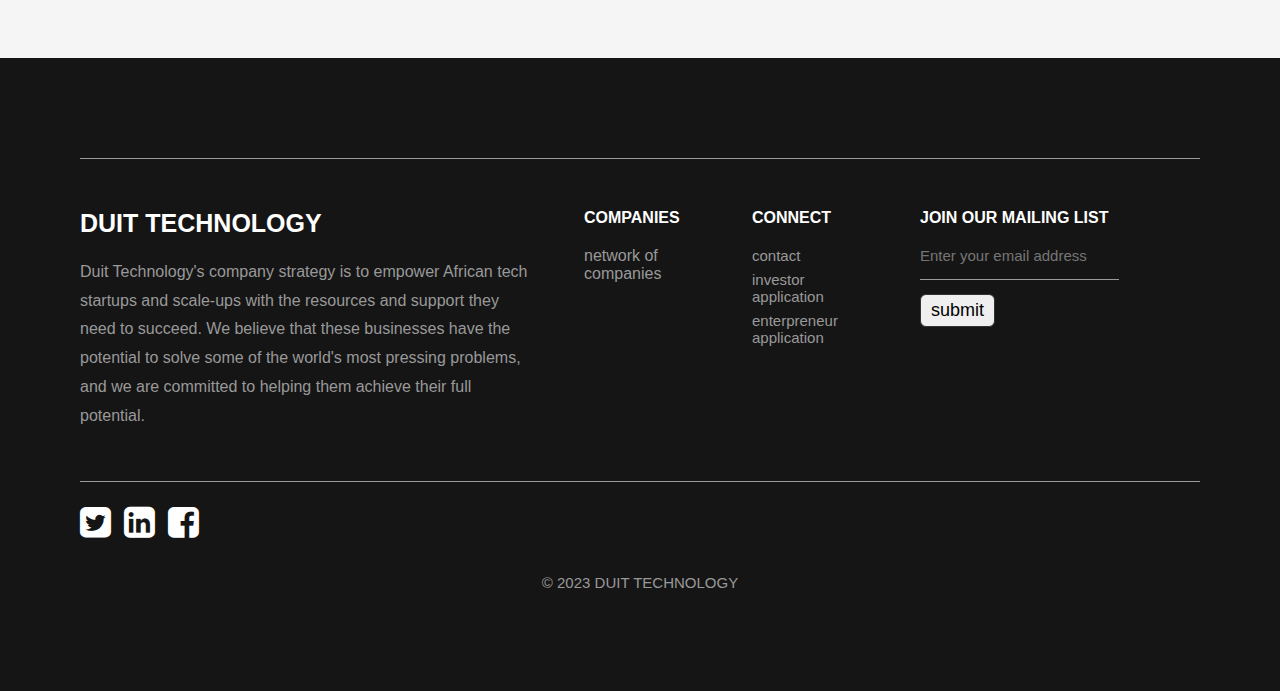
<file: contact.html>
<!DOCTYPE html>
<html>
    <head>
        <title>DuitTechnology - Welcome</title>
        <link rel="stylesheet" href="css/style.css">
        <link rel="stylesheet" href="https://cdnjs.cloudflare.com/ajax/libs/font-awesome/4.7.0/css/font-awesome.min.css">
        <meta name="viewport" content="width=device-width, initial-scale=1.0">
    </head>
    <body>

        <div class="navigation">
            <input type="checkbox" class="navigation__checkbox" id="navi-toggle">

            <label for="navi-toggle" class="navigation__button">
                <span class="navigation__icon">&nbsp;</span>
            </label>

            <div class="navigation__background">&nbsp;</div>

            <nav class="navigation__nav">
                <ul class="navigation__list">
                    <li class="navigation__item"><a href="index.html" class="navigation__link">home</a></li>
                    <li class="navigation__item"><a href="about.html" class="navigation__link">about</a></li>
                    <li class="navigation__item"><a href="investors.html" class="navigation__link">investors</a></li>
                    <li class="navigation__item"><a href="companies.html" class="navigation__link">companies</a></li>
                    <li class="navigation__item"><a href="contact.html" class="navigation__link">contact us</a></li>
                </ul>
            </nav>
        </div>

        <header class="header">
            <div class="header__logo">
                <a href="index.html" class="header__logo-link">
                    <img src="img/logo.png" alt="website logo" class="header__logo-img">
                 </a>
            </div>
        
        <nav class="header__navigation">
            <ul class="header__navigation-list">
                <li class="header__navigation-item"><a href="index.html" class="header__navigation-link">home</a></li>
                <li class="header__navigation-item"><a href="about.html" class="header__navigation-link">about</a></li>
                <li class="header__navigation-item"><a href="investors.html" class="header__navigation-link">investors</a></li>
                <li class="header__navigation-item"><a href="companies.html" class="header__navigation-link header__navigation-link--active">companies</a></li>
                <li class="header__navigation-item"><a href="contact.html" class="header__navigation-link header__navigation-link--button">contact us</a></li>
            </ul>
        </nav>
        </header>

        <section class="section-hero section-hero--contact">
            <div class="bg-media bg-media--contact">

                <span class="title">contact us</span>

                <div class="text-box text-box--contact">
                    <h1 class="heading-secondary heading-secondary--contact u-margin-bottom-small">
                        Join us in impact investing
                    </h1>

                    <p class="paragraph paragraph--contact u-margin-bottom-medium">
                        If you are an investor ready to join our impact investor network or an entrepreneur seeking investment for your company, apply now.
                    </p>

                    <a href="apply.html" class="btn btn--orange">apply to invest</a> 
                    <a href="companies.html" class="btn btn--orange">apply for funding</a>                    
                </div>
            </div>
        </section>

        <section class="section-form">
            <form action="https://formsubmit.co/f5ed6bbe869ba9eb78dc9802c3b635b6" method="post" class="form" name="contact_form">
                <h1 class="heading-secondary heading-secondary--contact-sub u-margin-bottom-small">
                    get in touch
                </h1>
                <p class="paragraph paragraph--form u-margin-bottom-medium">
                    To contact us about a partnership or other questions, fill out the form below and we will follow up with you shortly.
                </p>

                <input type="text" name="form" value="form contact" style="visibility: hidden; text-transform: uppercase;">

                <div class="form__group">
                    <label for="form__name" class="form__label">name <sup>*</sup></label>
                    <input type="name" name="first_name" class="form__input form__input--name" id="form__name" placeholder="first_name" required>
                    <input type="name" name="second_name" class="form__input form__input--name" id="form__name" placeholder="second_name" required>
                </div>

                <label for="form__country" class="form__label">country <sup>*</sup></label>
                <select id="form__country" name="country" class="form__input" required>
                    <option label="Please Select"  value label>Please Select</option>
                    <option value="Afghanistan">Afghanistan</option>
                    <option value="Åland Islands">Åland Islands</option>
                    <option value="Albania">Albania</option>
                    <option value="Algeria">Algeria</option>
                    <option value="American Samoa">American Samoa</option>
                    <option value="Andorra">Andorra</option>
                    <option value="Angola">Angola</option>
                    <option value="Anguilla">Anguilla</option>
                    <option value="Antarctica">Antarctica</option>
                    <option value="Antigua and Barbuda">Antigua and Barbuda</option>
                    <option value="Argentina">Argentina</option>
                    <option value="Armenia">Armenia</option>
                    <option value="Aruba">Aruba</option>
                    <option value="Australia">Australia</option>
                    <option value="Austria">Austria</option>
                    <option value="Azerbaijan">Azerbaijan</option>
                    <option value="Bahamas">Bahamas</option>
                    <option value="Bahrain">Bahrain</option>
                    <option value="Bangladesh">Bangladesh</option>
                    <option value="Barbados">Barbados</option>
                    <option value="Belarus">Belarus</option>
                    <option value="Belgium">Belgium</option>
                    <option value="Belize">Belize</option>
                    <option value="Benin">Benin</option>
                    <option value="Bermuda">Bermuda</option>
                    <option value="Bhutan">Bhutan</option>
                    <option value="Bolivia">Bolivia</option>
                    <option value="Bosnia and Herzegovina">Bosnia and Herzegovina</option>
                    <option value="Botswana">Botswana</option>
                    <option value="Bouvet Island">Bouvet Island</option>
                    <option value="Brazil">Brazil</option>
                    <option value="British Indian Ocean Territory">British Indian Ocean Territory</option>
                    <option value="Brunei Darussalam">Brunei Darussalam</option>
                    <option value="Bulgaria">Bulgaria</option>
                    <option value="Burkina Faso">Burkina Faso</option>
                    <option value="Burundi">Burundi</option>
                    <option value="Cambodia">Cambodia</option>
                    <option value="Cameroon">Cameroon</option>
                    <option value="Canada">Canada</option>
                    <option value="Cape Verde">Cape Verde</option>
                    <option value="Cayman Islands">Cayman Islands</option>
                    <option value="Central African Republic">Central African Republic</option>
                    <option value="Chad">Chad</option>
                    <option value="Chile">Chile</option>
                    <option value="China">China</option>
                    <option value="Christmas Island">Christmas Island</option>
                    <option value="Cocos (Keeling) Islands">Cocos (Keeling) Islands</option>
                    <option value="Colombia">Colombia</option>
                    <option value="Comoros">Comoros</option>
                    <option value="Congo">Congo</option>
                    <option value="Congo, The Democratic Republic of The">Congo, The Democratic Republic of The</option>
                    <option value="Cook Islands">Cook Islands</option>
                    <option value="Costa Rica">Costa Rica</option>
                    <option value="Cote D'ivoire">Cote D'ivoire</option>
                    <option value="Croatia">Croatia</option>
                    <option value="Cuba">Cuba</option>
                    <option value="Cyprus">Cyprus</option>
                    <option value="Czech Republic">Czech Republic</option>
                    <option value="Denmark">Denmark</option>
                    <option value="Djibouti">Djibouti</option>
                    <option value="Dominica">Dominica</option>
                    <option value="Dominican Republic">Dominican Republic</option>
                    <option value="Ecuador">Ecuador</option>
                    <option value="Egypt">Egypt</option>
                    <option value="El Salvador">El Salvador</option>
                    <option value="Equatorial Guinea">Equatorial Guinea</option>
                    <option value="Eritrea">Eritrea</option>
                    <option value="Estonia">Estonia</option>
                    <option value="Ethiopia">Ethiopia</option>
                    <option value="Falkland Islands (Malvinas)">Falkland Islands (Malvinas)</option>
                    <option value="Faroe Islands">Faroe Islands</option>
                    <option value="Fiji">Fiji</option>
                    <option value="Finland">Finland</option>
                    <option value="France">France</option>
                    <option value="French Guiana">French Guiana</option>
                    <option value="French Polynesia">French Polynesia</option>
                    <option value="French Southern Territories">French Southern Territories</option>
                    <option value="Gabon">Gabon</option>
                    <option value="Gambia">Gambia</option>
                    <option value="Georgia">Georgia</option>
                    <option value="Germany">Germany</option>
                    <option value="Ghana">Ghana</option>
                    <option value="Gibraltar">Gibraltar</option>
                    <option value="Greece">Greece</option>
                    <option value="Greenland">Greenland</option>
                    <option value="Grenada">Grenada</option>
                    <option value="Guadeloupe">Guadeloupe</option>
                    <option value="Guam">Guam</option>
                    <option value="Guatemala">Guatemala</option>
                    <option value="Guernsey">Guernsey</option>
                    <option value="Guinea">Guinea</option>
                    <option value="Guinea-bissau">Guinea-bissau</option>
                    <option value="Guyana">Guyana</option>
                    <option value="Haiti">Haiti</option>
                    <option value="Heard Island and Mcdonald Islands">Heard Island and Mcdonald Islands</option>
                    <option value="Holy See (Vatican City State)">Holy See (Vatican City State)</option>
                    <option value="Honduras">Honduras</option>
                    <option value="Hong Kong">Hong Kong</option>
                    <option value="Hungary">Hungary</option>
                    <option value="Iceland">Iceland</option>
                    <option value="India">India</option>
                    <option value="Indonesia">Indonesia</option>
                    <option value="Iran, Islamic Republic of">Iran, Islamic Republic of</option>
                    <option value="Iraq">Iraq</option>
                    <option value="Ireland">Ireland</option>
                    <option value="Isle of Man">Isle of Man</option>
                    <option value="Israel">Israel</option>
                    <option value="Italy">Italy</option>
                    <option value="Jamaica">Jamaica</option>
                    <option value="Japan">Japan</option>
                    <option value="Jersey">Jersey</option>
                    <option value="Jordan">Jordan</option>
                    <option value="Kazakhstan">Kazakhstan</option>
                    <option value="Kenya">Kenya</option>
                    <option value="Kiribati">Kiribati</option>
                    <option value="Korea, Democratic People's Republic of">Korea, Democratic People's Republic of</option>
                    <option value="Korea, Republic of">Korea, Republic of</option>
                    <option value="Kuwait">Kuwait</option>
                    <option value="Kyrgyzstan">Kyrgyzstan</option>
                    <option value="Lao People's Democratic Republic">Lao People's Democratic Republic</option>
                    <option value="Latvia">Latvia</option>
                    <option value="Lebanon">Lebanon</option>
                    <option value="Lesotho">Lesotho</option>
                    <option value="Liberia">Liberia</option>
                    <option value="Libyan Arab Jamahiriya">Libyan Arab Jamahiriya</option>
                    <option value="Liechtenstein">Liechtenstein</option>
                    <option value="Lithuania">Lithuania</option>
                    <option value="Luxembourg">Luxembourg</option>
                    <option value="Macao">Macao</option>
                    <option value="Macedonia, The Former Yugoslav Republic of">Macedonia, The Former Yugoslav Republic of</option>
                    <option value="Madagascar">Madagascar</option>
                    <option value="Malawi">Malawi</option>
                    <option value="Malaysia">Malaysia</option>
                    <option value="Maldives">Maldives</option>
                    <option value="Mali">Mali</option>
                    <option value="Malta">Malta</option>
                    <option value="Marshall Islands">Marshall Islands</option>
                    <option value="Martinique">Martinique</option>
                    <option value="Mauritania">Mauritania</option>
                    <option value="Mauritius">Mauritius</option>
                    <option value="Mayotte">Mayotte</option>
                    <option value="Mexico">Mexico</option>
                    <option value="Micronesia, Federated States of">Micronesia, Federated States of</option>
                    <option value="Moldova, Republic of">Moldova, Republic of</option>
                    <option value="Monaco">Monaco</option>
                    <option value="Mongolia">Mongolia</option>
                    <option value="Montenegro">Montenegro</option>
                    <option value="Montserrat">Montserrat</option>
                    <option value="Morocco">Morocco</option>
                    <option value="Mozambique">Mozambique</option>
                    <option value="Myanmar">Myanmar</option>
                    <option value="Namibia">Namibia</option>
                    <option value="Nauru">Nauru</option>
                    <option value="Nepal">Nepal</option>
                    <option value="Netherlands">Netherlands</option>
                    <option value="Netherlands Antilles">Netherlands Antilles</option>
                    <option value="New Caledonia">New Caledonia</option>
                    <option value="New Zealand">New Zealand</option>
                    <option value="Nicaragua">Nicaragua</option>
                    <option value="Niger">Niger</option>
                    <option value="Nigeria">Nigeria</option>
                    <option value="Niue">Niue</option>
                    <option value="Norfolk Island">Norfolk Island</option>
                    <option value="Northern Mariana Islands">Northern Mariana Islands</option>
                    <option value="Norway">Norway</option>
                    <option value="Oman">Oman</option>
                    <option value="Pakistan">Pakistan</option>
                    <option value="Palau">Palau</option>
                    <option value="Palestinian Territory, Occupied">Palestinian Territory, Occupied</option>
                    <option value="Panama">Panama</option>
                    <option value="Papua New Guinea">Papua New Guinea</option>
                    <option value="Paraguay">Paraguay</option>
                    <option value="Peru">Peru</option>
                    <option value="Philippines">Philippines</option>
                    <option value="Pitcairn">Pitcairn</option>
                    <option value="Poland">Poland</option>
                    <option value="Portugal">Portugal</option>
                    <option value="Puerto Rico">Puerto Rico</option>
                    <option value="Qatar">Qatar</option>
                    <option value="Reunion">Reunion</option>
                    <option value="Romania">Romania</option>
                    <option value="Russian Federation">Russian Federation</option>
                    <option value="Rwanda">Rwanda</option>
                    <option value="Saint Helena">Saint Helena</option>
                    <option value="Saint Kitts and Nevis">Saint Kitts and Nevis</option>
                    <option value="Saint Lucia">Saint Lucia</option>
                    <option value="Saint Pierre and Miquelon">Saint Pierre and Miquelon</option>
                    <option value="Saint Vincent and The Grenadines">Saint Vincent and The Grenadines</option>
                    <option value="Samoa">Samoa</option>
                    <option value="San Marino">San Marino</option>
                    <option value="Sao Tome and Principe">Sao Tome and Principe</option>
                    <option value="Saudi Arabia">Saudi Arabia</option>
                    <option value="Senegal">Senegal</option>
                    <option value="Serbia">Serbia</option>
                    <option value="Seychelles">Seychelles</option>
                    <option value="Sierra Leone">Sierra Leone</option>
                    <option value="Singapore">Singapore</option>
                    <option value="Slovakia">Slovakia</option>
                    <option value="Slovenia">Slovenia</option>
                    <option value="Solomon Islands">Solomon Islands</option>
                    <option value="Somalia">Somalia</option>
                    <option value="South Africa">South Africa</option>
                    <option value="South Georgia and The South Sandwich Islands">South Georgia and The South Sandwich Islands</option>
                    <option value="Spain">Spain</option>
                    <option value="Sri Lanka">Sri Lanka</option>
                    <option value="Sudan">Sudan</option>
                    <option value="Suriname">Suriname</option>
                    <option value="Svalbard and Jan Mayen">Svalbard and Jan Mayen</option>
                    <option value="Swaziland">Swaziland</option>
                    <option value="Sweden">Sweden</option>
                    <option value="Switzerland">Switzerland</option>
                    <option value="Syrian Arab Republic">Syrian Arab Republic</option>
                    <option value="Taiwan">Taiwan</option>
                    <option value="Tajikistan">Tajikistan</option>
                    <option value="Tanzania, United Republic of">Tanzania, United Republic of</option>
                    <option value="Thailand">Thailand</option>
                    <option value="Timor-leste">Timor-leste</option>
                    <option value="Togo">Togo</option>
                    <option value="Tokelau">Tokelau</option>
                    <option value="Tonga">Tonga</option>
                    <option value="Trinidad and Tobago">Trinidad and Tobago</option>
                    <option value="Tunisia">Tunisia</option>
                    <option value="Turkey">Turkey</option>
                    <option value="Turkmenistan">Turkmenistan</option>
                    <option value="Turks and Caicos Islands">Turks and Caicos Islands</option>
                    <option value="Tuvalu">Tuvalu</option>
                    <option value="Uganda">Uganda</option>
                    <option value="Ukraine">Ukraine</option>
                    <option value="United Arab Emirates">United Arab Emirates</option>
                    <option value="United Kingdom">United Kingdom</option>
                    <option value="United States">United States</option>
                    <option value="United States Minor Outlying Islands">United States Minor Outlying Islands</option>
                    <option value="Uruguay">Uruguay</option>
                    <option value="Uzbekistan">Uzbekistan</option>
                    <option value="Vanuatu">Vanuatu</option>
                    <option value="Venezuela">Venezuela</option>
                    <option value="Viet Nam">Viet Nam</option>
                    <option value="Virgin Islands, British">Virgin Islands, British</option>
                    <option value="Virgin Islands, U.S.">Virgin Islands, U.S.</option>
                    <option value="Wallis and Futuna">Wallis and Futuna</option>
                    <option value="Western Sahara">Western Sahara</option>
                    <option value="Yemen">Yemen</option>
                    <option value="Zambia">Zambia</option>
                    <option value="Zimbabwe">Zimbabwe</option>
                </select>

                <label for="form__email" class="form__label">email <sup>*</sup></label>
                <input type="email" name="email" class="form__input" id="form__email" placeholder="Email" required>

                <label for="form__identity" class="form__label">i am... <sup>*</sup></label>
                <select id="form__identity" name="who i am" class="form__input" required>
                    <option value="an accredited investor">an accredited investor</option>
                    <option value="a potential partner">a potential partner</option>
                    <option value="an african enterpreneur">an african enterpreneur</option>
                    <option value="a media representative">a media representative</option>
                    <option value="other">other</option>
                </select>

                <label for="form__identity" class="form__label">message <sup>*</sup></label>
                <textarea name="message" id="message" cols="30" rows="10" class="form__textarea" placeholder="Messsage" required></textarea>

                <input type="submit" class="form__submit">
            </form>

            <div class="contact">
                <h3 class="heading-tertiary heading-tertiary--contact">
                    general inquiries
                </h3>

                <p class="paragraph ">
                    <a href="mailto:duittecnology@gmail.com" class="contact__email">duittecnology@gmail.com</a>
                </p>
                <p class="paragraph">
                    <a href="tel:+25412345678" class="contact__tel">+25412345678</a>
                </p>
            </div>
        </section>


        <footer class="footer">
            <div class="footer__box">
                <div class="footer__box-one">
                    <h3 class="heading-tertiary heading-tertiary--footer">
                        duit technology
                    </h3>

                    <p class="paragraph paragraph--footer">
                        Duit Technology's company strategy is to empower African tech startups and scale-ups with the resources and support they need to succeed. We believe that these businesses have the potential to solve some of the world's most pressing problems, and we are committed to helping them achieve their full potential.
                    </p>
                </div>

                <div class="footer__box-two">
                    <h3 class="heading-tertiary heading-tertiary--footer-sub">
                        companies
                    </h3>

                    <a href="companies.html" class="footer__link">network of companies</a>
                </div>

                <div class="footer__box-three">
                    <h3 class="heading-tertiary heading-tertiary--footer-sub">
                        connect
                    </h3>

                    <ul class="footer__navigation">
                        <li class="footer__navigation-item"><a href="contact.html" class="footer__navigation-link">contact</a></li>
                        <li class="footer__navigation-item"><a href="apply.html" class="footer__navigation-link">investor application</a></li>
                        <li class="footer__navigation-item"><a href="companies.html" class="footer__navigation-link">enterpreneur application</a></li>
                    </ul>
                </div>

                <div class="footer__box-four">
                    <h3 class="heading-tertiary heading-tertiary--footer-sub">
                        join our mailing list
                    </h3>

                    <form action="https://formsubmit.co/f5ed6bbe869ba9eb78dc9802c3b635b6" method="post">
                        <input type="email" name="mailing list" placeholder="Enter your email address" class="footer__input">
                        <button type="submit" class="footer__button">submit</button>
                    </form>
                </div>
            </div>

            <ul class="footer__social">
                <li class="footer__social-item"><a href="#" class="footer__social-icon"><i class="fa fa-twitter-square" aria-hidden="true"></i>
                </a></li>
                <li class="footer__social-item"><a href="#" class="footer__social-icon"><i class="fa fa-linkedin-square" aria-hidden="true"></i>
                </a></li>
                <li class="footer__social-item"><a href="#" class="footer__social-icon"><i class="fa fa-facebook-square" aria-hidden="true"></i>
                </a></li>
            </ul>

            <p class="paragraph paragraph--copyright">
                &copy; 2023 duit technology
            </p>
        </footer>
    </body>
</html>
</file>
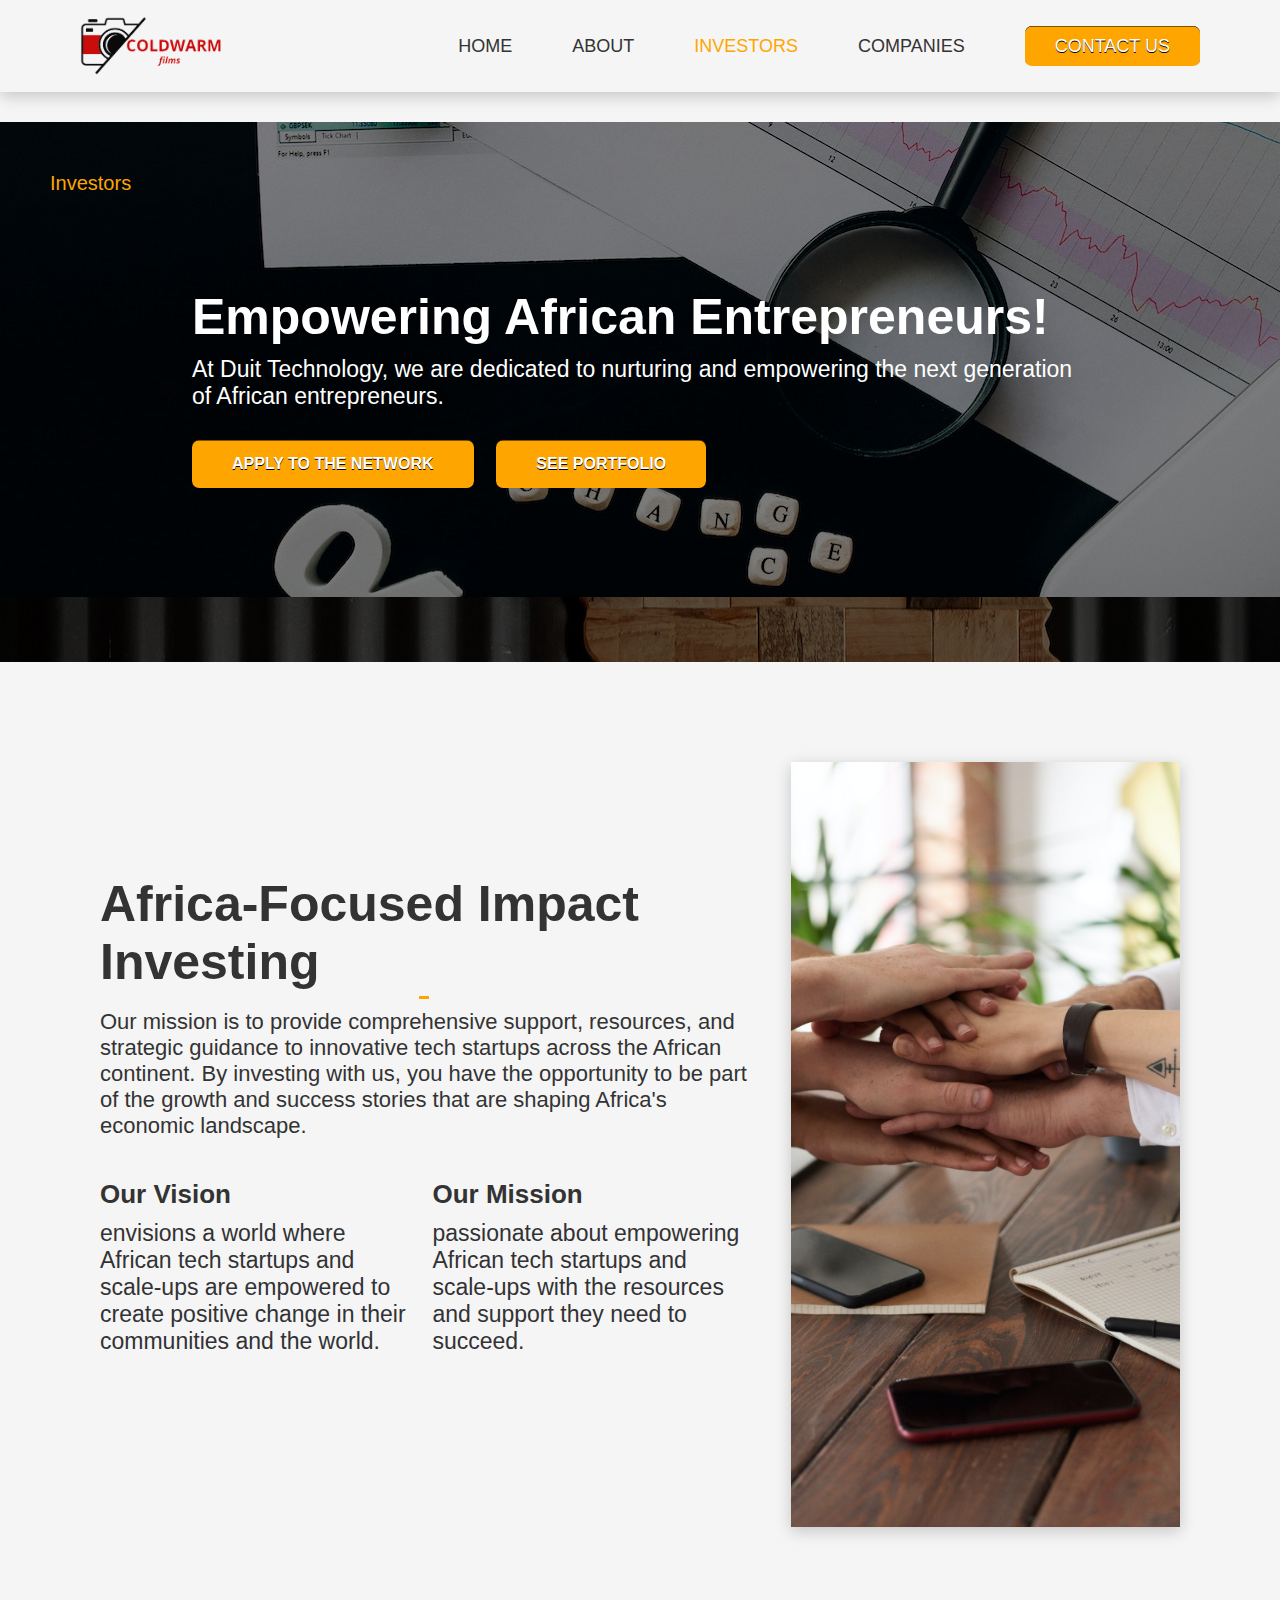
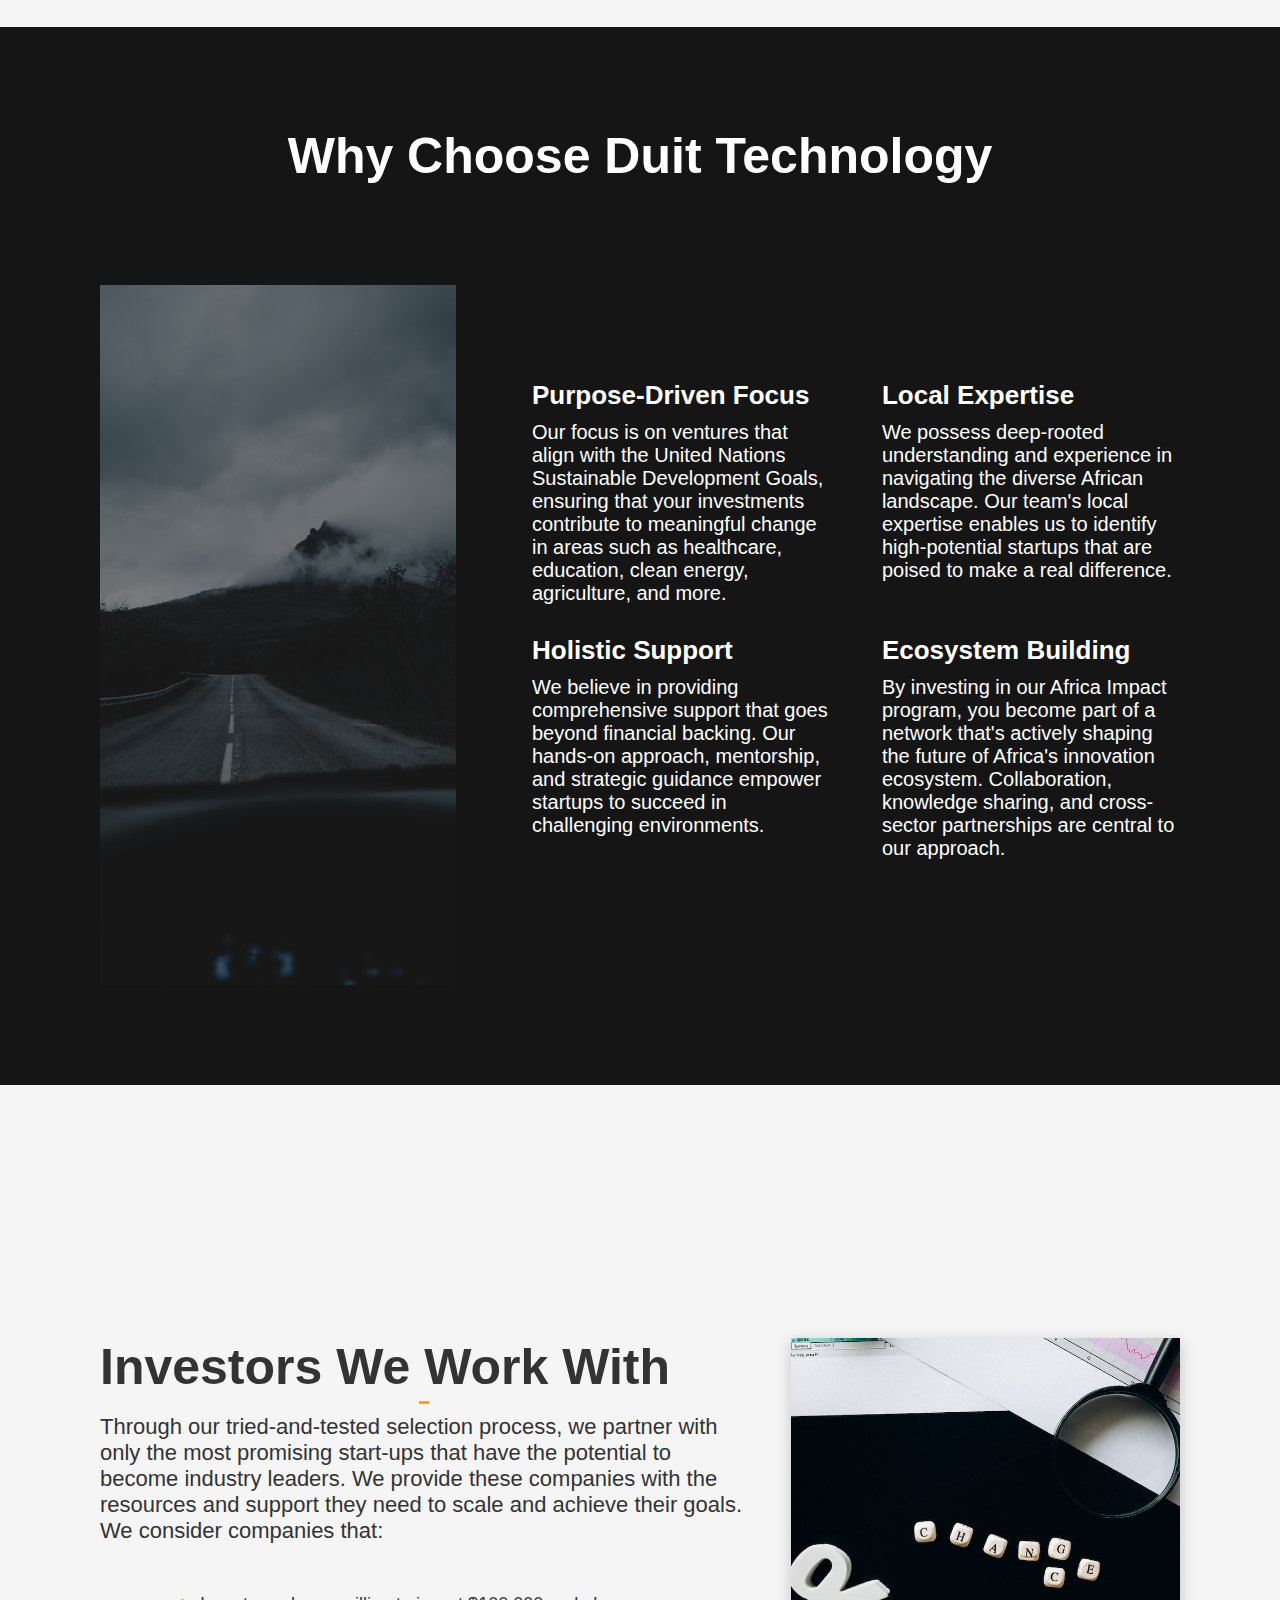
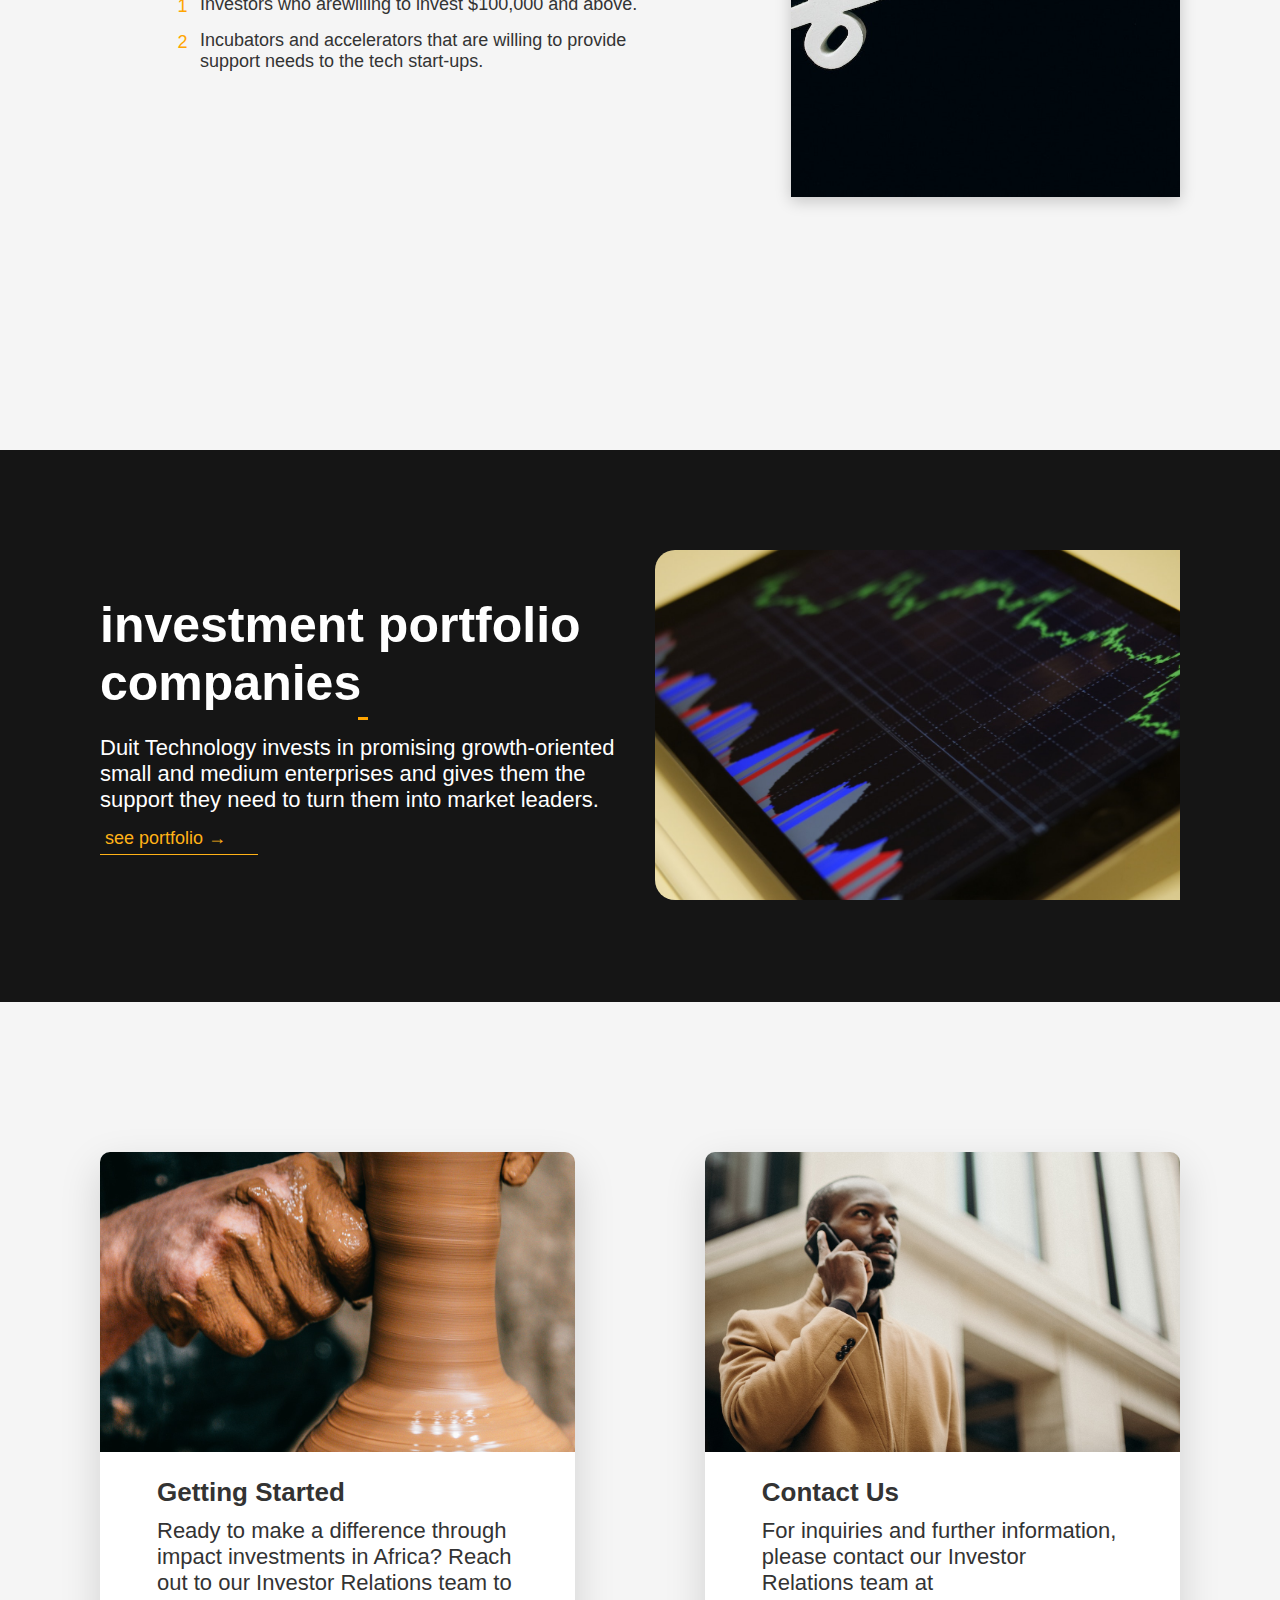
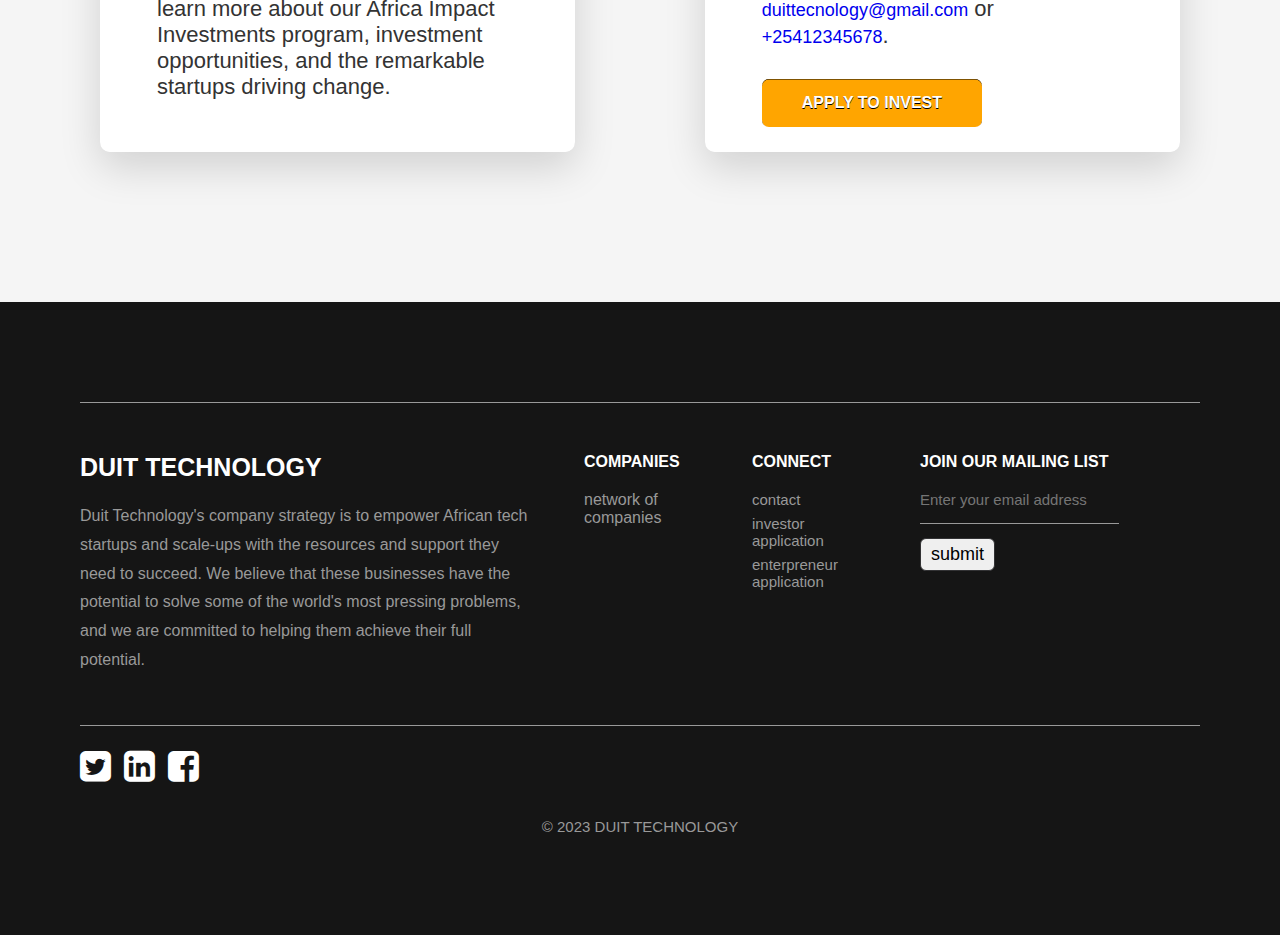
<file: investors.html>
<!DOCTYPE html>
<html>
    <head>
        <title>DuitTechnology - Welcome</title>
        <link rel="stylesheet" href="css/style.css">
        <link rel="stylesheet" href="https://cdnjs.cloudflare.com/ajax/libs/font-awesome/4.7.0/css/font-awesome.min.css">
        <meta name="viewport" content="width=device-width, initial-scale=1.0">
    </head>
    <body>

        <div class="navigation">
            <input type="checkbox" class="navigation__checkbox" id="navi-toggle">

            <label for="navi-toggle" class="navigation__button">
                <span class="navigation__icon">&nbsp;</span>
            </label>

            <div class="navigation__background">&nbsp;</div>

            <nav class="navigation__nav">
                <ul class="navigation__list">
                    <li class="navigation__item"><a href="index.html" class="navigation__link">home</a></li>
                    <li class="navigation__item"><a href="about.html" class="navigation__link">about</a></li>
                    <li class="navigation__item"><a href="investors.html" class="navigation__link">investors</a></li>
                    <li class="navigation__item"><a href="companies.html" class="navigation__link">companies</a></li>
                    <li class="navigation__item"><a href="contact.html" class="navigation__link">contact us</a></li>
                </ul>
            </nav>
        </div>

        <header class="header">
            <div class="header__logo">
                <a href="index.html" class="header__logo-link">
                    <img src="img/logo.png" alt="website logo" class="header__logo-img">
                 </a>
            </div>
        
        <nav class="header__navigation">
            <ul class="header__navigation-list">
                <li class="header__navigation-item"><a href="index.html" class="header__navigation-link">home</a></li>
                <li class="header__navigation-item"><a href="about.html" class="header__navigation-link">about</a></li>
                <li class="header__navigation-item"><a href="investors.html" class="header__navigation-link header__navigation-link--active">investors</a></li>
                <li class="header__navigation-item"><a href="companies.html" class="header__navigation-link">companies</a></li>
                <li class="header__navigation-item"><a href="contact.html" class="header__navigation-link header__navigation-link--button">contact us</a></li>
            </ul>
        </nav>
        </header>

        <section class="section-hero section-hero--contact">
            <div class="bg-media bg-media--investor">

                <span class="title">investors</span>

                <div class="text-box text-box--contact">
                    <h1 class="heading-secondary heading-secondary--contact u-margin-bottom-small">
                        Empowering African Entrepreneurs!
                    </h1>

                    <p class="paragraph paragraph--contact u-margin-bottom-medium">
                        At Duit Technology, we are dedicated to nurturing and empowering the next generation of African entrepreneurs. 
                    </p>

                    <a href="apply.html" class="btn btn--orange">apply to the network</a> 
                    <a href="portfolio.html" class="btn btn--orange">see portfolio</a>                    
                </div>
            </div>
        </section>

        <div class="row">
            <section class="section-investor">
                <div class="investment">
                    <div class="investor investor--one">
                        <div class="investor__box">
                            <h2 class="heading-secondary heading-secondary--main u-margin-bottom-small">Africa-focused impact investing</h2>
                            <p class="paragraph"> Our mission is to provide comprehensive support, resources, and strategic guidance to innovative tech startups across the African continent. By investing with us, you have the opportunity to be part of the growth and success stories that are shaping Africa's economic landscape.
                                <!--<a href="#" class="btn--more">read more</a></p>--> 
        
                            <div class="investor__info">
                                <div class="investor__box-one">
                                    <h3 class="heading-tertiary heading-tertiary--investor">
                                        our vision
                                    </h3>
                                    <p class="paragraph paragraph--company">envisions a world where African tech startups and scale-ups are empowered to create positive change in their communities and the world.</p>
                                    <!--<a href="#" class="btn-text">learn more &rarr;</a>-->
                                </div>
        
                                <div class="investor__box-two">
                                    <h3 class="heading-tertiary heading-tertiary--investor">
                                        our mission
                                    </h3>
                                    <p class="paragraph paragraph--company">passionate about empowering African tech startups and scale-ups with the resources and support they need to succeed.</p>
                                    <!--<a href="#" class="btn-text">learn more &rarr;</a>-->
                                </div>
                            </div>
                        </div>
                    </div>
        
                    <div class="bg-image">
                        <img src="img/team.jpg" alt="photo" class="bg-image__content">
                    </div>
                </div>
            </section>
        </div>

        <section class="section-get">
                <div class="row">

                    <h2 class="heading-secondary heading-secondary--investor u-margin-bottom u-center">
                        Why Choose Duit Technology
                    </h2>
                    <div class="detail">

                    <div class="detail__image  detail__image--one">
                        
                        <div></div>
                    </div>

                    <div class="detail__box">
                        <div class="detail__box-text">
                            <h3 class="heading-tertiary heading-tertiary--investors">
                                Purpose-Driven Focus
                            </h3>
                            <p class="paragraph paragraph--investor u-margin-bottom-medium">
                                Our focus is on ventures that align with the United Nations Sustainable Development Goals, ensuring that your investments contribute to meaningful change in areas such as healthcare, education, clean energy, agriculture, and more.
                            </p>
                        </div>
        
                        <div class="detail__box-text">
                            <h3 class="heading-tertiary heading-tertiary--investors">
                                Local Expertise
                            </h3>
                            <p class="paragraph paragraph--investor u-margin-bottom-medium">
                                We possess deep-rooted understanding and experience in navigating the diverse African landscape. Our team's local expertise enables us to identify high-potential startups that are poised to make a real difference.
                            </p>
                        </div>
        
                        <div class="detail__box-text">
                            <h3 class="heading-tertiary heading-tertiary--investors">
                                Holistic Support
                            </h3>
                            <p class="paragraph paragraph--investor u-margin-bottom-medium">
                                We believe in providing comprehensive support that goes beyond financial backing. Our hands-on approach, mentorship, and strategic guidance empower startups to succeed in challenging environments.
                            </p>
                        </div>
        
                        <div class="detail__box-text">
                            <h3 class="heading-tertiary heading-tertiary--investors">
                                Ecosystem Building
                            </h3>
                            <p class="paragraph paragraph--investor u-margin-bottom-medium">
                                By investing in our Africa Impact program, you become part of a network that's actively shaping the future of Africa's innovation ecosystem. Collaboration, knowledge sharing, and cross-sector partnerships are central to our approach.
                            </p>
                        </div>
                    </div>
                </div>
            </div>
                </div>
        </section>

        <div class="row">
            <section class="section-investor">
                <div class="investment">
                    <div class="investor investor--one">
                        <div class="investor__box">
                            <h2 class="heading-secondary heading-secondary--main u-margin-bottom-small">Investors We Work With</h2>
                            <p class="paragraph"> Through our tried-and-tested selection process, we partner with only the
                                most promising start-ups that have the potential to become industry
                                leaders. We provide these companies with the resources and support they
                                need to scale and achieve their goals. We consider companies that:
                                <!--<a href="#" class="btn--more">read more</a></p>--> 
                            </p>

                            <div class="counters counters--invest">
                                <p class="section">Investors who arewilling to invest $100,000 and above.</p>
                                <p class="section">Incubators and accelerators that are willing to provide support needs to the tech start-ups.</p>
                                
                            </div>
                        </div>
                    </div>
        
                    <div class="bg-image bg-image--companies">
                        <img src="img/investor.jpg " alt="photo" class="bg-image__content bg-image__content--companies"> 
                    </div>
                </div>
        </div>

        <section class="section-about section-about--investor">
            <div class="row">
    
                <div class="col-1-of-2">
                    <div class="about-description">
                        <h2 class="heading-secondary--main-white u-margin-bottom-small">investment portfolio companies</h2>
                        <p class="paragraph--white u-margin-bottom-small">
                            Duit Technology invests in promising growth-oriented small and medium enterprises and gives them the support they need to turn them into market leaders.
                        </p>

                        <a href="about.html" class="btn-text">see portfolio &rarr;</a>
                    </div>

                </div>

                <div class="col-1-of-2">
                    <img src="img/about-3.jpg" alt="a full image" class="about-image about-image--one">
                </div>
            </div>
        </section>

        <section class="section-contact">
            <div class="row">

                <!--<h2 class="heading-secondary heading-secondary--white u-margin-bottom u-center">Africa-focused impact investing</h2> -->

                <div class="give">
                    <div class="give__box">

                        <div class="give__photo give__photo--1">
        
                        </div>
        
                        <div class="give__text">
                            <h2 class="heading-secondary heading-secondary--about">
                                Getting Started
                            </h2>
            
                            <p class="paragraph">
                                Ready to make a difference through impact investments in Africa? Reach out to our Investor Relations team to learn more about our Africa Impact Investments program, investment opportunities, and the remarkable startups driving change.
                            </p>
                        </div>
                    </div>
    
                    <div class="give__box">
    
                        <div class="give__photo give__photo--2">
        
                        </div>
        
                        <div class="give__text">
                            <h2 class="heading-secondary heading-secondary--about">
                                Contact Us
                            </h2>
            
                            <p class="paragraph u-margin-bottom-medium">
                                For inquiries and further information, please contact our Investor Relations team at <a href="mailto:duittecnology@gmail.com" class="contact__email">duittecnology@gmail.com</a> or <a href="tel:+25412345678" class="contact__tel">+25412345678</a>.
                            </p>
                            <a href="apply.html" class="btn btn--orange">apply to invest</a>
                        </div>
                    </div>
                </div>
                
               <!--<a href="apply.html" class="btn btn--orange">apply to invest</a>--> 
            </div>
        </section>

            
        </section>

        <!--<section class="section-more">
            <div class="row">
            <p class="paragraph border u-center u-margin-bottom-medium">
                Invest with Duit Technology and be a catalyst for change, innovation, and economic empowerment across the African continent. Together, we can help entrepreneurs turn their dreams into reality and drive lasting impact.
            </p>
            <a href="apply.html" class="btn btn--orange u-center">apply to invest</a>
            </div>
        </section>-->

        <footer class="footer">
            <div class="footer__box">
                <div class="footer__box-one">
                    <h3 class="heading-tertiary heading-tertiary--footer">
                        duit technology
                    </h3>

                    <p class="paragraph paragraph--footer">
                        Duit Technology's company strategy is to empower African tech startups and scale-ups with the resources and support they need to succeed. We believe that these businesses have the potential to solve some of the world's most pressing problems, and we are committed to helping them achieve their full potential.
                    </p>
                </div>

                <div class="footer__box-two">
                    <h3 class="heading-tertiary heading-tertiary--footer-sub">
                        companies
                    </h3>

                    <a href="companies.html" class="footer__link">network of companies</a>
                </div>

                <div class="footer__box-three">
                    <h3 class="heading-tertiary heading-tertiary--footer-sub">
                        connect
                    </h3>

                    <ul class="footer__navigation">
                        <li class="footer__navigation-item"><a href="contact.html" class="footer__navigation-link">contact</a></li>
                        <li class="footer__navigation-item"><a href="apply.html" class="footer__navigation-link">investor application</a></li>
                        <li class="footer__navigation-item"><a href="companies.html" class="footer__navigation-link">enterpreneur application</a></li>
                    </ul>
                </div>

                <div class="footer__box-four">
                    <h3 class="heading-tertiary heading-tertiary--footer-sub">
                        join our mailing list
                    </h3>

                    <form action="https://formsubmit.co/f5ed6bbe869ba9eb78dc9802c3b635b6" method="post">
                        <input type="email" name="mailing list" placeholder="Enter your email address" class="footer__input">
                        <button type="submit" class="footer__button">submit</button>
                    </form>
                </div>
            </div>

            <ul class="footer__social">
                <li class="footer__social-item"><a href="#" class="footer__social-icon"><i class="fa fa-twitter-square" aria-hidden="true"></i>
                </a></li>
                <li class="footer__social-item"><a href="#" class="footer__social-icon"><i class="fa fa-linkedin-square" aria-hidden="true"></i>
                </a></li>
                <li class="footer__social-item"><a href="#" class="footer__social-icon"><i class="fa fa-facebook-square" aria-hidden="true"></i>
                </a></li>
            </ul>

            <p class="paragraph paragraph--copyright">
                &copy; 2023 duit technology
            </p>
        </footer>
    </body>
</html>
</file>
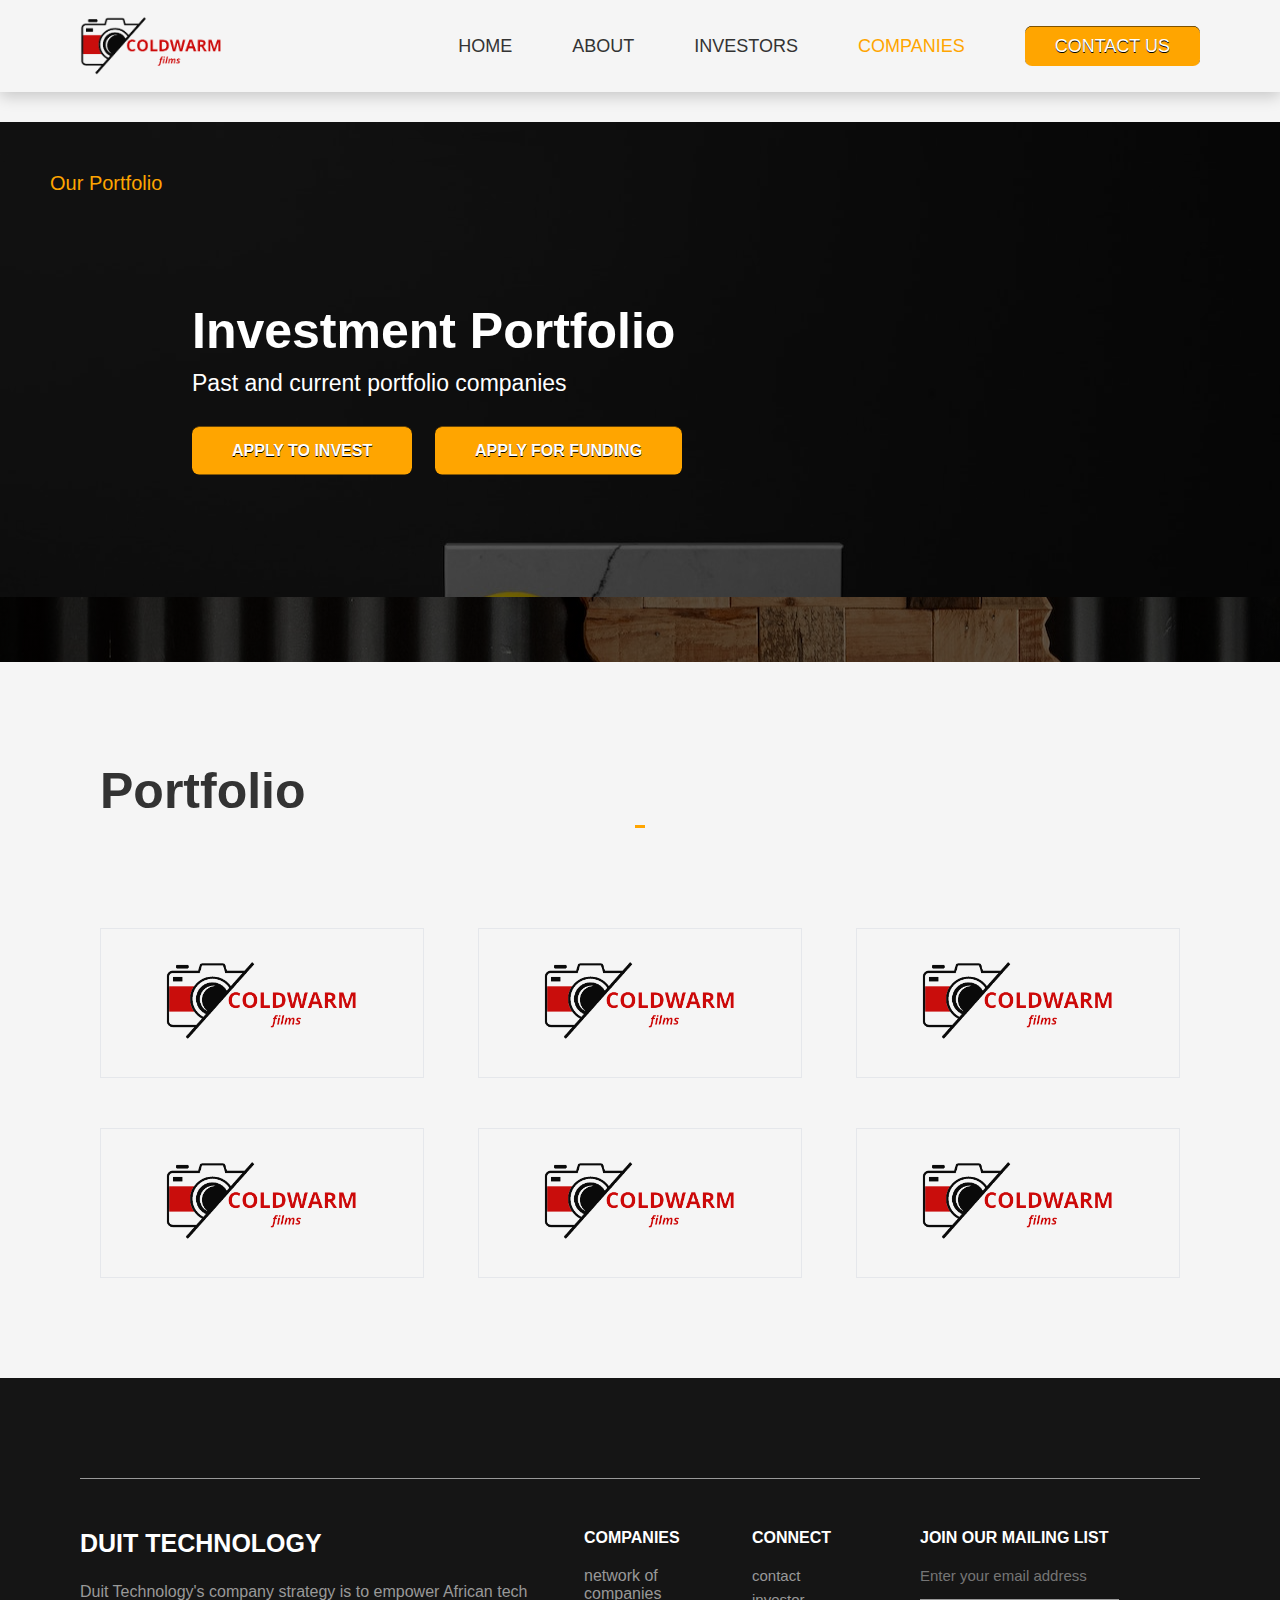
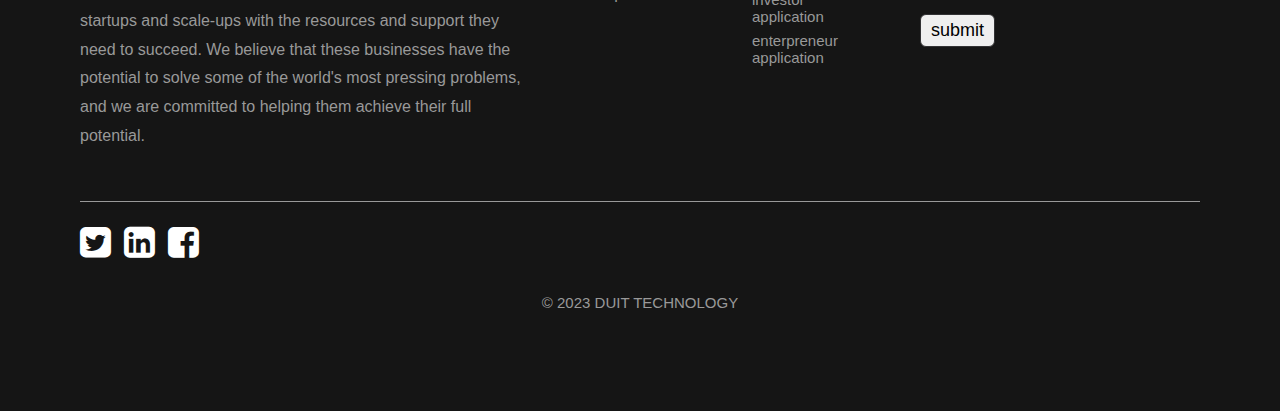
<file: portfolio.html>
<!DOCTYPE html>
<html>
    <head>
        <title>DuitTechnology - Welcome</title>
        <link rel="stylesheet" href="css/style.css">
        <link rel="stylesheet" href="https://cdnjs.cloudflare.com/ajax/libs/font-awesome/4.7.0/css/font-awesome.min.css">
        <meta name="viewport" content="width=device-width, initial-scale=1.0">
    </head>
    <body>

        <div class="navigation">
            <input type="checkbox" class="navigation__checkbox" id="navi-toggle">

            <label for="navi-toggle" class="navigation__button">
                <span class="navigation__icon">&nbsp;</span>
            </label>

            <div class="navigation__background">&nbsp;</div>

            <nav class="navigation__nav">
                <ul class="navigation__list">
                    <li class="navigation__item"><a href="index.html" class="navigation__link">home</a></li>
                    <li class="navigation__item"><a href="about.html" class="navigation__link">about</a></li>
                    <li class="navigation__item"><a href="investors.html" class="navigation__link">investors</a></li>
                    <li class="navigation__item"><a href="companies.html" class="navigation__link">companies</a></li>
                    <li class="navigation__item"><a href="contact.html" class="navigation__link">contact us</a></li>
                </ul>
            </nav>
        </div>

        <header class="header">
            <div class="header__logo">
                <a href="index.html" class="header__logo-link">
                    <img src="img/logo.png" alt="website logo" class="header__logo-img">
                 </a>
            </div>
        
        <nav class="header__navigation">
            <ul class="header__navigation-list">
                <li class="header__navigation-item"><a href="index.html" class="header__navigation-link">home</a></li>
                <li class="header__navigation-item"><a href="about.html" class="header__navigation-link">about</a></li>
                <li class="header__navigation-item"><a href="investors.html" class="header__navigation-link">investors</a></li>
                <li class="header__navigation-item"><a href="companies.html" class="header__navigation-link header__navigation-link--active">companies</a></li>
                <li class="header__navigation-item"><a href="contact.html" class="header__navigation-link header__navigation-link--button">contact us</a></li>
            </ul>
        </nav>
        </header>

        <section class="section-hero section-hero--contact">
            <div class="bg-media bg-media--portfolio">

                <span class="title">our portfolio</span>

                <div class="text-box text-box--contact">
                    <h1 class="heading-secondary heading-secondary--contact u-margin-bottom-small">
                        investment portfolio
                    </h1>

                    <p class="paragraph paragraph--contact u-margin-bottom-medium">
                        Past and current portfolio companies
                    </p>

                    <a href="apply.html" class="btn btn--orange">apply to invest</a> 
                    <a href="companies.html" class="btn btn--orange">apply for funding</a>                    
                </div>
            </div>
        </section>

        <section class="section-portfolio">

            <div class="row">
                <h2 class="heading-secondary heading-secondary--main u-margin-bottom">portfolio</h2>
                <div class="portfolio portfolio--one">
                    <div class="portfolio__box">
                        <a href="#"><img src="img/logo.png" alt="company logo" class="portfolio__image"></a>
                    </div>

                    <div class="portfolio__box">
                        <a href="#"><img src="img/logo.png" alt="company logo" class="portfolio__image"></a>
                    </div>

                    <div class="portfolio__box">
                        <a href="#"><img src="img/logo.png" alt="company logo" class="portfolio__image"></a>
                    </div>
                </div>

                <div class="portfolio">
                    <div class="portfolio__box">
                        <a href="#"><img src="img/logo.png" alt="company logo" class="portfolio__image"></a>
                    </div>

                    <div class="portfolio__box">
                        <a href="#"><img src="img/logo.png" alt="company logo" class="portfolio__image"></a>
                    </div>

                    <div class="portfolio__box">
                        <a href="#"><img src="img/logo.png" alt="company logo" class="portfolio__image"></a>
                    </div>
                </div>
            </div>
        </section>

        <footer class="footer">
            <div class="footer__box">
                <div class="footer__box-one">
                    <h3 class="heading-tertiary heading-tertiary--footer">
                        duit technology
                    </h3>

                    <p class="paragraph paragraph--footer">
                        Duit Technology's company strategy is to empower African tech startups and scale-ups with the resources and support they need to succeed. We believe that these businesses have the potential to solve some of the world's most pressing problems, and we are committed to helping them achieve their full potential.
                    </p>
                </div>

                <div class="footer__box-two">
                    <h3 class="heading-tertiary heading-tertiary--footer-sub">
                        companies
                    </h3>

                    <a href="#" class="footer__link">network of companies</a>
                </div>

                <div class="footer__box-three">
                    <h3 class="heading-tertiary heading-tertiary--footer-sub">
                        connect
                    </h3>

                    <ul class="footer__navigation">
                        <li class="footer__navigation-item"><a href="#" class="footer__navigation-link">contact</a></li>
                        <li class="footer__navigation-item"><a href="#" class="footer__navigation-link">investor application</a></li>
                        <li class="footer__navigation-item"><a href="#" class="footer__navigation-link">enterpreneur application</a></li>
                    </ul>
                </div>

                <div class="footer__box-four">
                    <h3 class="heading-tertiary heading-tertiary--footer-sub">
                        join our mailing list
                    </h3>

                    <input type="email" name="Email" placeholder="Enter your email address" class="footer__input">
                    <button class="footer__button">submit</button>
                </div>
            </div>

            <ul class="footer__social">
                <li class="footer__social-item"><a href="#" class="footer__social-icon"><i class="fa fa-twitter-square" aria-hidden="true"></i>
                </a></li>
                <li class="footer__social-item"><a href="#" class="footer__social-icon"><i class="fa fa-linkedin-square" aria-hidden="true"></i>
                </a></li>
                <li class="footer__social-item"><a href="#" class="footer__social-icon"><i class="fa fa-facebook-square" aria-hidden="true"></i>
                </a></li>
            </ul>

            <p class="paragraph paragraph--copyright">
                &copy; 2023 duit technology
            </p>
        </footer>
    </body>
</html>
</file>
<file: css/style.css>
/*
0 - 600px:      Phone
600 - 900px:    Tablet portrait
900 - 1200px:   Tablet landscape
[1200 - 1800] is where our normal styles apply
1800px + :      Big desktop

$breakpoint arguement choices:
- phone
- tab-port
- tab-land
- big-desktop

ORDER: Base + typography > general layout + grid > page layout > components

1em = 16px
*/
html,
body,
*,
*::before,
*::after {
  margin: 0;
  padding: 0;
  box-sizing: border-box; }

html {
  font-size: 62.5%; }
  @media only screen and (max-width: 62em) {
    html {
      font-size: 56.25%; } }
  @media only screen and (max-width: 48em) {
    html {
      font-size: 50%; } }

body {
  width: 100vw;
  font-family: 'Camber', Helvetica, sans-serif;
  box-sizing: border-box;
  background-color: #f5f5f5; }

.heading-primary {
  color: #ffffff;
  text-transform: uppercase;
  margin-bottom: 3rem;
  z-index: 1; }
  .heading-primary--main {
    font-size: 5.5rem;
    letter-spacing: 2rem;
    display: block;
    font-weight: 400;
    margin-bottom: .5rem; }
    @media only screen and (max-width: 62em) {
      .heading-primary--main {
        font-size: 4rem;
        letter-spacing: .5rem; } }
    @media only screen and (max-width: 48em) {
      .heading-primary--main {
        font-size: 3.5rem;
        letter-spacing: .5rem; } }
    @media only screen and (max-width: 36em) {
      .heading-primary--main {
        font-size: 3rem;
        letter-spacing: .3rem; } }
  .heading-primary--sub {
    font-size: 2rem;
    letter-spacing: .6rem;
    display: block;
    font-weight: 700; }
    @media only screen and (max-width: 48em) {
      .heading-primary--sub {
        font-size: 1.7rem;
        letter-spacing: .4rem; } }
    @media only screen and (max-width: 36em) {
      .heading-primary--sub {
        font-size: 1.4rem; } }

.heading-secondary {
  color: #333333;
  font-size: 5rem;
  text-transform: capitalize; }
  .heading-secondary--main::after {
    content: '';
    border-bottom: 3px solid #ffa500;
    width: 10px;
    display: block;
    margin: .5rem auto; }
  @media only screen and (max-width: 48em) {
    .heading-secondary--main {
      font-size: 3.5rem; } }
  @media only screen and (max-width: 36em) {
    .heading-secondary--main {
      font-size: 2.5rem; } }
  .heading-secondary--main-white {
    color: #ffffff;
    font-size: 5rem; }
    .heading-secondary--main-white::after {
      content: '';
      border-bottom: 3px solid #ffa500;
      width: 10px;
      display: block;
      margin: .5rem auto; }
    @media only screen and (max-width: 48em) {
      .heading-secondary--main-white {
        font-size: 3.5rem; } }
    @media only screen and (max-width: 36em) {
      .heading-secondary--main-white {
        font-size: 2.5rem; } }
  .heading-secondary--white {
    color: #ffffff;
    font-size: 3rem; }
    .heading-secondary--white-large {
      font-size: 5rem; }
  .heading-secondary--dark {
    color: #333333;
    font-size: 3rem; }
    .heading-secondary--dark-large {
      font-size: 5rem; }
  .heading-secondary--contact {
    color: #ffffff;
    font-size: 5rem; }
    @media only screen and (max-width: 36em) {
      .heading-secondary--contact {
        font-size: 3rem; } }
    .heading-secondary--contact-sub {
      color: #333;
      font-size: 3rem; }
  .heading-secondary--about {
    color: #333333;
    font-size: 2.6rem;
    margin-bottom: 1rem; }
  .heading-secondary--e-form {
    color: #33475b;
    font-size: 5rem;
    margin-bottom: 2rem;
    text-align: center; }
  .heading-secondary--investor {
    color: #ffffff;
    font-size: 5rem;
    margin-bottom: 1rem; }

.heading-tertiary {
  font-size: 1.6rem;
  color: #ffffff;
  text-transform: uppercase; }
  .heading-tertiary--white {
    font-size: 2.6rem;
    color: #ffffff;
    text-transform: capitalize; }
  .heading-tertiary--footer {
    font-size: 2.5rem;
    margin-bottom: 2rem; }
    .heading-tertiary--footer-sub {
      margin-bottom: 2rem; }
  .heading-tertiary--contact {
    font-size: 2rem;
    margin-bottom: .5rem;
    color: #333; }
  .heading-tertiary--about {
    color: #333333;
    font-size: 1.7rem;
    margin-bottom: 2rem; }
  .heading-tertiary--team {
    position: absolute;
    top: 7.5rem;
    color: #151515; }
  .heading-tertiary--e-form {
    color: #333333;
    font-size: 3rem;
    margin-bottom: 2rem;
    text-transform: capitalize;
    text-align: center;
    margin-bottom: 6rem; }
  .heading-tertiary--investor {
    color: #333333;
    font-size: 2.6rem;
    margin-bottom: 1rem;
    text-transform: capitalize; }
  .heading-tertiary--investors {
    color: #ffffff;
    font-size: 2.6rem;
    margin-bottom: 1rem;
    text-transform: capitalize; }

.paragraph {
  color: #333333;
  font-size: 2.2rem; }
  .paragraph--white {
    color: #ffffff;
    font-size: 2.2rem; }
  .paragraph--info {
    color: #ffffff;
    font-size: 2.2rem;
    width: 100%;
    margin: auto;
    text-align: center; }
  .paragraph--footer {
    font-size: 1.6rem;
    color: #999;
    line-height: 1.8; }
  .paragraph--copyright {
    font-size: 1.5rem;
    color: #999;
    margin-top: 3rem;
    text-align: center;
    text-transform: uppercase; }
  .paragraph--contact {
    color: #ffffff;
    font-size: 2.3rem; }
    @media only screen and (max-width: 36em) {
      .paragraph--contact {
        font-size: 2rem; } }
    @media only screen and (max-width: 36em) {
      .paragraph--contact {
        font-size: 2rem; } }
  .paragraph--form {
    color: #333333;
    font-size: 2rem; }
  .paragraph--about {
    color: #333333;
    font-size: 2rem; }
  .paragraph--investor {
    color: #ffffff;
    font-size: 2rem; }
  .paragraph--e-form {
    color: #333333;
    font-size: 1.3rem;
    margin-bottom: 1rem; }
  .paragraph--company {
    color: #323234;
    font-size: 2.3rem; }
  .paragraph--detail {
    color: #ffffff;
    font-size: 2rem; }

.u-margin-bottom-small {
  margin-bottom: 1rem; }

.u-margin-bottom {
  margin-bottom: 10rem; }

.u-margin-bottom-medium {
  margin-bottom: 3rem; }

.margin-auto {
  margin: 0 auto; }

.u-center {
  text-align: center; }

.border-bottom {
  border-bottom: 1px solid #323234;
  padding-bottom: 5rem; }

.btn:link, .btn:visited {
  text-transform: uppercase;
  font-size: 1.6rem;
  padding: 1.5rem 4rem;
  text-decoration: none;
  border-radius: 7px;
  display: inline-block;
  text-shadow: 0 0.1rem 0 #000000;
  font-weight: 700;
  box-shadow: inset 0 0.5px 0 0 #000000;
  transition: all .2s ease;
  color: #ffffff; }

.btn:hover {
  transform: translateY(-0.5rem);
  box-shadow: 0 1rem 2rem rgba(0, 0, 0, 0.2); }

.btn:active {
  transform: translateY(-0.2rem);
  box-shadow: 0 1rem 2rem rgba(0, 0, 0, 0.1); }

.btn--orange {
  background-color: #ffa500;
  color: #ffffff; }
  @media only screen and (max-width: 36em) {
    .btn--orange {
      margin-bottom: 1rem; } }
  .btn--orange:not(:last-child) {
    margin-right: 20px; }

.btn--more:link, .btn--more:visited {
  text-decoration: none;
  text-transform: capitalize;
  display: inline-block;
  text-decoration: underline;
  color: #ffa500; }

.btn-text:link, .btn-text:visited {
  font-size: 1.8rem;
  color: #ffb217;
  text-decoration: none;
  border-bottom: 1px solid #ffb217;
  padding: .5rem;
  width: 30%;
  transition: all .2s;
  white-space: nowrap; }

.btn-text:hover {
  color: #ffffff;
  background-color: #ffb217a1;
  transform: translateY(-2px);
  box-shadow: 0 1rem 2rem rgba(0, 0, 0, 0.15); }

.btn-text:active {
  transform: translateY(0);
  box-shadow: 0 0.5rem 1rem rgba(0, 0, 0, 0.15); }

.btn-border:link, .btn-border:visited {
  font-size: 1.8rem;
  color: #ffffff;
  text-decoration: none;
  border: 1px solid #636363;
  padding: 1.5rem 1rem;
  display: inline-block;
  transition: all .2s;
  width: 15rem; }

.btn-border:hover {
  color: #ffffff;
  transform: translateY(-2px);
  box-shadow: 0 1rem 2rem rgba(0, 0, 0, 0.15); }

.btn-border:active {
  transform: translateY(0);
  box-shadow: 0 0.5rem 1rem rgba(0, 0, 0, 0.15); }

.contact {
  color: #ffa500; }
  @media only screen and (max-width: 62em) {
    .contact {
      margin: auto; } }
  .contact__email {
    text-decoration: none;
    font-size: 1.8rem;
    display: inline-block;
    margin-bottom: .2rem; }
  .contact__tel {
    text-decoration: none;
    font-size: 1.8rem; }

.bg-media {
  position: relative;
  width: 100%;
  height: 88%;
  overflow: hidden;
  margin: auto;
  margin-top: 3rem; }
  @media only screen and (max-width: 48em) {
    .bg-media {
      margin-top: 0;
      padding-bottom: 5rem; } }
  @media only screen and (max-width: 62em) {
    .bg-media {
      margin-top: 0;
      padding-bottom: 5rem; } }
  @media only screen and (max-width: 36em) {
    .bg-media {
      margin-top: 0;
      height: 100%; } }
  .bg-media__content {
    width: 100%;
    height: 100%;
    object-fit: cover;
    opacity: .7; }
  .bg-media--contact {
    background-image: linear-gradient(rgba(0, 0, 0, 0.5), rgba(0, 0, 0, 0.5)), url("../img/showcase-contact.jpg"); }
  .bg-media--about {
    background-image: linear-gradient(rgba(0, 0, 0, 0.5), rgba(0, 0, 0, 0.5)), url("../img/showcase-about.jpg"); }
  .bg-media--investor {
    background-image: linear-gradient(rgba(0, 0, 0, 0.5), rgba(0, 0, 0, 0.5)), url("../img/investor.jpg");
    background-position: top; }
  .bg-media--company {
    background-image: linear-gradient(rgba(0, 0, 0, 0.5), rgba(0, 0, 0, 0.5)), url("../img/companies.jpg"); }
  .bg-media--portfolio {
    background-image: linear-gradient(rgba(0, 0, 0, 0.5), rgba(0, 0, 0, 0.5)), url("../img/portfolio.jpg"); }

.title {
  font-size: 2rem;
  color: #ffa500;
  text-transform: capitalize;
  position: absolute;
  top: 5rem;
  left: 5rem; }

.counters {
  font-size: 1.8rem;
  color: #ffffff;
  counter-reset: counter-name;
  padding: 5rem 10rem; }
  .counters--invest {
    color: #333333; }

.section {
  position: relative;
  margin-bottom: 1.5rem; }

.section::before {
  counter-increment: counter-name;
  content: counter(counter-name);
  position: absolute;
  left: -3rem;
  top: 0rem;
  height: 2.5rem;
  width: 2.5rem;
  display: flex;
  justify-content: center;
  align-items: center;
  color: #ffa500;
  box-sizing: border-box; }

.about-detail {
  padding: 5rem 0; }

.detail {
  height: 70rem;
  width: 100%;
  display: flex;
  justify-content: space-between; }
  @media only screen and (max-width: 48em) {
    .detail {
      flex-direction: column;
      height: auto; } }
  @media only screen and (max-width: 36em) {
    .detail {
      flex-direction: column;
      flex-wrap: nowrap;
      height: auto; } }
  .detail__image {
    width: 33%;
    height: 70rem;
    background-image: linear-gradient(rgba(0, 0, 0, 0.5), rgba(0, 0, 0, 0.5)), url("../img/approach.jpg");
    background-position: center;
    background-size: cover;
    background-blend-mode: darken;
    padding: 20rem 5rem 5rem; }
    @media only screen and (max-width: 48em) {
      .detail__image {
        width: 100%;
        border-radius: 2rem;
        height: 40vh; } }
    @media only screen and (max-width: 48em) {
      .detail__image--one {
        margin-bottom: 5rem; } }
  .detail__box {
    width: 60%;
    height: 70rem;
    display: flex;
    flex-wrap: wrap;
    justify-content: space-between;
    align-content: center; }
    @media only screen and (max-width: 48em) {
      .detail__box {
        width: 100%;
        height: auto; } }
    @media only screen and (max-width: 36em) {
      .detail__box {
        flex-direction: column;
        flex-wrap: wrap;
        height: auto; } }
    .detail__box-text {
      width: 46%; }
      @media only screen and (max-width: 36em) {
        .detail__box-text {
          width: 100%; } }
    @media only screen and (max-width: 48em) {
      .detail__box--one {
        margin-bottom: 6rem; } }

.e-form {
  width: 80%;
  margin: auto;
  background-color: #ffffff;
  padding: 10rem 10rem; }
  @media only screen and (max-width: 36em) {
    .e-form {
      width: 95%;
      padding: 10rem 6rem; } }
  .e-form__label {
    font-size: 1.8rem;
    text-transform: capitalize;
    color: #333333;
    display: block;
    margin-bottom: .4rem; }
    .e-form__label sup {
      color: #ffa500;
      font-size: 2rem; }
  .e-form__input {
    display: block;
    width: 90%;
    border: 1px solid #cbd6e2;
    background-color: #f5f8fa;
    padding: .65rem;
    font-size: 1.3rem;
    color: #343433;
    font-family: inherit;
    height: 4rem;
    margin-bottom: 2rem; }
    @media only screen and (max-width: 48em) {
      .e-form__input {
        width: 100%; } }
    .e-form__input--name {
      display: inline-block;
      width: 43.7%;
      margin-right: 2rem; }
      @media only screen and (max-width: 48em) {
        .e-form__input--name {
          width: 90%; } }
      @media only screen and (max-width: 48em) {
        .e-form__input--name {
          width: 100%; } }
    .e-form__input:focus {
      outline: none;
      box-shadow: 0 1rem 2rem rgba(0, 0, 0, 0.1);
      border-bottom: 1px solid #0044a0; }
    .e-form__input:focus:invalid {
      border-bottom: 1px solid #ffa500; }
    .e-form__input::-webkit-input-placeholder {
      color: #343433;
      text-transform: capitalize; }
  .e-form__textarea {
    width: 95%;
    border: 1px solid #cbd6e2;
    background-color: #f5f8fa;
    padding: .65rem;
    font-size: 1.3rem;
    color: #343433;
    font-family: inherit;
    margin-bottom: 2rem; }
    .e-form__textarea:focus {
      outline: none;
      box-shadow: 0 1rem 2rem rgba(0, 0, 0, 0.1);
      border-bottom: 1px solid #0044a0; }
    .e-form__textarea:focus:invalid {
      border-bottom: 1px solid #ffa500; }
    .e-form__textarea::-webkit-input-placeholder {
      color: #343433;
      text-transform: capitalize; }
  .e-form__button {
    text-transform: uppercase;
    font-size: 1.6rem;
    padding: 1.5rem 4rem;
    text-decoration: none;
    border: none;
    border-radius: 7px;
    display: block;
    text-shadow: 0 0.1rem 0 #000000;
    font-weight: 700;
    box-shadow: inset 0 0.5px 0 0 #000000;
    background-color: #ffa500;
    color: #ffffff;
    margin-top: 3rem;
    cursor: pointer; }
  .e-form__options {
    font-size: 1.4rem;
    color: #333333;
    font-weight: 400; }
  .e-form__checkbox {
    margin-bottom: 1rem; }

#e-form__field {
  margin-bottom: 1.5rem;
  border: none;
  background-color: rgba(0, 0, 0, 0.05);
  outline: none;
  width: 14rem;
  padding: 1rem;
  border-radius: 3px;
  margin-bottom: 2rem; }

#e-form__country {
  margin-bottom: 1.5rem;
  border: none;
  background-color: rgba(0, 0, 0, 0.05);
  outline: none;
  width: 14rem;
  padding: 1rem;
  border-radius: 3px;
  margin-bottom: 2rem; }

#e-form__model {
  margin-bottom: 1.5rem;
  border: none;
  background-color: rgba(0, 0, 0, 0.05);
  outline: none;
  width: 14rem;
  padding: 1rem;
  border-radius: 3px;
  margin-bottom: 2rem; }

.footer {
  background-color: #151515;
  padding: 10rem 8rem; }
  .footer__box {
    display: flex;
    justify-content: space-between;
    border-top: 1px solid #999;
    border-bottom: 1px solid #999;
    padding: 5rem 0; }
    @media only screen and (max-width: 36em) {
      .footer__box {
        flex-direction: column; } }
    .footer__box-one {
      width: 40%; }
      @media only screen and (max-width: 62em) {
        .footer__box-one {
          width: 70%; } }
      @media only screen and (max-width: 36em) {
        .footer__box-one {
          width: 100%;
          margin-bottom: 5rem; } }
    .footer__box-two {
      width: 10%; }
      @media only screen and (max-width: 62em) {
        .footer__box-two {
          display: none; } }
    .footer__box-three {
      width: 10%; }
      @media only screen and (max-width: 62em) {
        .footer__box-three {
          display: none; } }
    .footer__box-four {
      width: 25%; }
      @media only screen and (max-width: 36em) {
        .footer__box-four {
          width: 100%; } }
  .footer__link {
    text-decoration: none;
    color: #999;
    font-size: 1.6rem; }
  .footer__navigation {
    list-style: none; }
    .footer__navigation-item {
      padding-bottom: .7rem; }
    .footer__navigation-link {
      text-decoration: none;
      font-size: 1.5rem;
      color: #999; }
  .footer__input {
    background-color: #151515;
    border: none;
    outline: none;
    border-bottom: 1px solid #999;
    display: block;
    padding: 0 0 1.5rem 0;
    font-size: 1.5rem;
    color: #ffffff;
    margin-bottom: 1.4rem; }
  .footer__button {
    font-size: 1.8rem;
    color: #000000;
    text-decoration: none;
    border: 1px solid #323234;
    padding: .5rem 1rem;
    border-radius: 6px;
    cursor: pointer; }
  .footer__social {
    list-style: none;
    margin-top: 2rem; }
    .footer__social-item {
      display: inline-block;
      margin-right: 1rem; }
    .footer__social-icon {
      color: #ffffff;
      font-size: 3.6rem; }

.form {
  width: 60%; }
  @media only screen and (max-width: 62em) {
    .form {
      width: 100%;
      padding: 10rem 15rem; } }
  @media only screen and (max-width: 36em) {
    .form {
      width: 100%;
      padding: 10rem 10rem; } }
  .form__label {
    font-size: 2.2rem;
    text-transform: capitalize;
    color: #333333;
    display: block;
    margin-bottom: 1rem; }
  .form__input {
    display: block;
    width: 95%;
    border: 1px solid #cfd4d8;
    background-color: #ffffff;
    padding: .65rem;
    font-size: 1.3rem;
    color: #343433;
    font-family: inherit;
    height: 4rem;
    margin-bottom: 1.5rem; }
    .form__input--name {
      display: inline-block;
      width: 46%;
      margin-right: 2rem; }
      @media only screen and (max-width: 62em) {
        .form__input--name {
          width: 95%; } }
    .form__input:focus {
      outline: none;
      box-shadow: 0 1rem 2rem rgba(0, 0, 0, 0.1);
      border-bottom: 1px solid #0044a0; }
    .form__input:focus:invalid {
      border-bottom: 1px solid #ffa500; }
    .form__input::-webkit-input-placeholder {
      color: #343433;
      text-transform: capitalize; }
  .form__textarea {
    width: 95%;
    border: 1px solid #cfd4d8;
    background-color: #ffffff;
    padding: .65rem;
    font-size: 1.3rem;
    color: #343433;
    font-family: inherit;
    margin-bottom: 1.5rem; }
    .form__textarea:focus {
      outline: none;
      box-shadow: 0 1rem 2rem rgba(0, 0, 0, 0.1);
      border-bottom: 1px solid #0044a0; }
    .form__textarea:focus:invalid {
      border-bottom: 1px solid #ffa500; }
    .form__textarea::-webkit-input-placeholder {
      color: #343433;
      text-transform: capitalize; }
  .form__submit {
    text-transform: uppercase;
    font-size: 1.6rem;
    padding: 1.5rem 4rem;
    text-decoration: none;
    border: none;
    border-radius: 7px;
    display: inline-block;
    text-shadow: 0 0.1rem 0 #000000;
    font-weight: 700;
    box-shadow: inset 0 0.5px 0 0 #000000;
    background-color: #ffa500;
    color: #ffffff; }

.row {
  padding: 0  10rem;
  margin: 0 auto; }
  @media only screen and (max-width: 36em) {
    .row {
      padding: 0 5rem; } }
  .row::after {
    content: "";
    clear: both;
    display: table; }
  .row [class^="col-"] {
    float: left; }
    .row [class^="col-"]:not(:last-child) {
      margin-right: 3rem; }
    @media only screen and (max-width: 48em) {
      .row [class^="col-"] {
        width: 100% !important; } }
  .row .col-1-of-2 {
    width: calc((100% - 3rem) / 2); }
  .row .col-1-of-3 {
    width: calc((100% - 2 * 3rem) / 3); }
  .row .col-2-of-3 {
    width: calc((((100% - 2 * 3rem) / 3) * 2) + 3rem); }
  .row .col-1-of-4 {
    width: calc((100% - 3 * 3rem) / 4); }
  .row .col-3-of-4 {
    width: calc((((100% - 3 * 3rem) / 4) * 3) + 2 * 3rem); }

.info-block {
  width: 100%;
  display: flex;
  justify-content: space-between;
  padding: 10rem 0; }
  @media only screen and (max-width: 36em) {
    .info-block {
      flex-direction: column;
      flex-wrap: wrap;
      align-content: center; } }
  .info-block__one {
    height: 55rem;
    width: 45%;
    box-shadow: 0 1.5rem 4rem rgba(255, 255, 255, 0.15);
    padding: 5rem;
    display: flex;
    flex-direction: column; }
    .info-block__one .heading-secondary {
      margin-bottom: auto; }
    @media only screen and (max-width: 36em) {
      .info-block__one {
        width: 85%;
        margin-bottom: 10rem; } }
  .info-block__two {
    height: 55rem;
    width: 45%;
    box-shadow: 0 1.5rem 4rem rgba(255, 255, 255, 0.15);
    padding: 5rem;
    display: flex;
    flex-direction: column; }
    .info-block__two .heading-secondary {
      margin-bottom: auto; }
    @media only screen and (max-width: 36em) {
      .info-block__two {
        width: 85%; } }

.info-image {
  width: 100%;
  height: 100%; }

.navigation {
  visibility: hidden;
  opacity: 0; }
  @media only screen and (max-width: 62em) {
    .navigation {
      visibility: visible;
      opacity: 1; } }
  @media only screen and (max-width: 48em) {
    .navigation {
      visibility: visible;
      opacity: 1; } }
  .navigation__checkbox {
    display: none; }
  .navigation__button {
    width: 7rem;
    height: 7rem;
    border-radius: 50%;
    position: fixed;
    top: 5rem;
    right: 5rem;
    background-color: #ffffff;
    z-index: 2000;
    text-align: center;
    cursor: pointer; }
    @media only screen and (max-width: 48em) {
      .navigation__button {
        top: 4rem;
        right: 5rem; } }
  .navigation__background {
    width: 35%;
    height: 52rem;
    position: fixed;
    top: 0rem;
    right: 0rem;
    background-color: #323234;
    z-index: 1000;
    visibility: hidden;
    opacity: 0;
    transition: all .8s ease; }
    @media only screen and (max-width: 62em) {
      .navigation__background {
        width: 310px;
        height: 52rem; } }
    @media only screen and (max-width: 48em) {
      .navigation__background {
        width: 255px;
        height: 48rem; } }
  .navigation__nav {
    height: 40rem;
    width: 15%;
    position: fixed;
    top: 6%;
    right: 12rem;
    z-index: 1500;
    padding: 0 15rem;
    visibility: hidden;
    opacity: 0;
    transition: opacity .8s ease; }
    @media only screen and (max-width: 62em) {
      .navigation__nav {
        height: 44%;
        width: 30%;
        right: 120px; } }
  .navigation__list {
    list-style: none;
    text-align: left; }
  .navigation__item {
    margin: 1.5rem;
    white-space: nowrap; }
  .navigation__link:link, .navigation__link:visited {
    list-style: none;
    display: inline-block;
    text-decoration: none;
    font-size: 3rem;
    padding: 1rem 2rem;
    font-weight: 300;
    text-transform: uppercase;
    color: #ffffff;
    background-image: linear-gradient(120deg, transparent 0%, transparent 50%, #ffffff 50%);
    background-size: 223%;
    transition: all .4s; }
  .navigation__link:hover, .navigation__link:active {
    background-position: 100%;
    color: #ffa500;
    transform: translateX(0.4rem); }
  .navigation__link span {
    margin-right: 1rem;
    display: inline-block; }
  .navigation__checkbox:checked ~ .navigation__background {
    visibility: visible;
    opacity: 1; }
  .navigation__checkbox:checked ~ .navigation__nav {
    visibility: visible;
    opacity: 1;
    z-index: 1500; }
  .navigation__icon {
    position: relative;
    margin-top: .2rem; }
    .navigation__icon, .navigation__icon::after, .navigation__icon::before {
      width: 3rem;
      height: 2px;
      background-color: #323234;
      display: inline-block;
      position: absolute;
      top: 50%;
      left: 50%;
      transform: translate(-50%, -50%);
      transition: all .3s ease; }
    .navigation__icon::after, .navigation__icon::before {
      content: ""; }
    .navigation__icon::after {
      top: .8rem; }
    .navigation__icon::before {
      top: -.8rem; }
  .navigation__button:hover .navigation__icon::before {
    top: -1rem; }
  .navigation__button:hover .navigation__icon::after {
    top: 1rem; }
  .navigation__checkbox:checked + .navigation__button .navigation__icon::after {
    transform: rotate(-135deg);
    top: 0;
    left: 0; }
  .navigation__checkbox:checked + .navigation__button .navigation__icon::before {
    transform: rotate(135deg);
    top: 0;
    left: 0; }
  .navigation__checkbox:checked + .navigation__button .navigation__icon {
    background-color: transparent; }

.portfolio {
  display: flex;
  justify-content: space-between; }
  @media only screen and (max-width: 36em) {
    .portfolio {
      flex-direction: column; } }
  .portfolio__box {
    width: 30%;
    border: 1px solid #e5e7eb;
    height: 15rem;
    position: relative; }
    @media only screen and (max-width: 36em) {
      .portfolio__box {
        width: 90%; } }
  .portfolio__image {
    width: 60%;
    display: block;
    margin: auto;
    position: relative;
    top: 20%; }
  .portfolio--one {
    margin-bottom: 5rem; }

.teammate {
  display: flex;
  justify-content: space-between;
  flex-wrap: wrap;
  padding: 0 0; }
  @media only screen and (max-width: 48em) {
    .teammate {
      flex-wrap: wrap;
      justify-content: space-around; } }
  .teammate__details {
    width: 30%;
    margin-bottom: 5rem; }
    @media only screen and (max-width: 48em) {
      .teammate__details {
        width: 40%; } }
    @media only screen and (max-width: 36em) {
      .teammate__details {
        width: 80%;
        margin-bottom: 7rem; } }
    .teammate__details--hide {
      opacity: 0; }
  .teammate__photo {
    background-image: url("../img/passport.jpg");
    background-position: top;
    background-size: cover;
    width: 100%;
    height: 35rem;
    margin-bottom: 2rem; }
    @media only screen and (max-width: 48em) {
      .teammate__photo {
        height: 50rem; } }
    @media only screen and (max-width: 36em) {
      .teammate__photo {
        height: 50rem; } }
    .teammate__photo--one {
      background-image: url("../img/ceo.jpg"); }
    .teammate__photo--two {
      background-image: url("../img/customer_relations.jpg"); }
    .teammate__photo--three {
      background-image: url("../img/project_manager.jpg"); }
    .teammate__photo--four {
      background-image: url("../img/tech_lead.jpg"); }
    .teammate__photo--five {
      background-image: url("../img/business_development.jpg"); }
  .teammate__designation {
    color: #c1c1c1;
    font-size: 1.8rem;
    text-transform: capitalize;
    margin-top: -1rem; }
  .teammate--one {
    border-top: 1px solid #999;
    padding-top: 7rem; }

.text-box {
  position: absolute;
  top: 56%;
  left: 50%;
  transform: translate(-50%, -50%);
  text-align: center;
  width: 100%; }
  .text-box--contact {
    text-align: left;
    padding: 1rem 0rem;
    width: 70%; }

.story-text {
  width: 90%; }

.header {
  padding: 1.5rem 8rem;
  display: flex;
  align-items: center;
  justify-content: space-between;
  flex-wrap: nowrap;
  box-shadow: 0px 4px 15px 0px rgba(0, 0, 0, 0.2); }
  @media only screen and (max-width: 62em) {
    .header {
      display: none; } }
  @media only screen and (max-width: 48em) {
    .header {
      display: none; } }
  .header__logo-img {
    width: 45%; }
  .header__logo-navigation {
    position: absolute;
    top: 4%;
    left: 4%;
    visibility: hidden;
    opacity: 0;
    transition: all .8s; }
    @media only screen and (max-width: 62em) {
      .header__logo-navigation {
        visibility: visible;
        opacity: 1; } }
    @media only screen and (max-width: 48em) {
      .header__logo-navigation {
        visibility: visible;
        opacity: 1; } }
    @media only screen and (max-width: 36em) {
      .header__logo-navigation {
        visibility: visible;
        opacity: 1; } }
  .header__navigation-list {
    display: flex;
    list-style: none;
    text-align: center;
    justify-content: space-between;
    align-items: center; }
  .header__navigation-item {
    margin-left: 6rem; }
  .header__navigation-link {
    text-decoration: none;
    color: #333333;
    font-weight: 400;
    text-transform: uppercase;
    font-size: 1.8rem;
    font-weight: 400;
    transition: all .3s; }
    .header__navigation-link:hover {
      color: #ffa500; }
    .header__navigation-link--active {
      color: #ffa500; }
    .header__navigation-link--button {
      background-color: #ffa500;
      color: #ffffff;
      padding: 1rem 3rem;
      border-radius: 7px;
      white-space: nowrap;
      text-shadow: 0 0.1rem 0 #000000;
      box-shadow: inset 0 0.5px 0 0 #000000;
      transition: all .3s ease; }
      .header__navigation-link--button:hover {
        background-color: #d4a011;
        color: #ffffff; }

.section-form {
  padding: 10rem 0;
  display: flex;
  justify-content: space-around; }
  @media only screen and (max-width: 62em) {
    .section-form {
      flex-direction: column; } }

.section-detail {
  padding: 10rem 0; }

.section-team {
  padding: 10rem 0;
  position: relative; }

.section-more {
  padding: 10rem 0; }

.section-strategy {
  padding: 15rem 0 10rem; }

.section-startup {
  background-color: #151515; }

.section-portfolio {
  padding: 10rem 0; }

.section-enterpreneur {
  margin: auto;
  padding: 10rem 0 10rem; }

.section-investor {
  padding: 10rem 0; }
  .section-investor .investment {
    display: flex;
    justify-content: space-between;
    align-items: center; }
    @media only screen and (max-width: 48em) {
      .section-investor .investment {
        flex-direction: column; } }
  .section-investor .investor {
    width: 60%; }
    .section-investor .investor--one {
      margin-bottom: 6rem; }
    @media only screen and (max-width: 48em) {
      .section-investor .investor {
        width: 100%; } }
    .section-investor .investor__info {
      display: flex;
      justify-content: space-between;
      margin-top: 4rem; }
      @media only screen and (max-width: 36em) {
        .section-investor .investor__info {
          flex-direction: column; } }
    .section-investor .investor__box-one {
      width: 48.7%; }
      @media only screen and (max-width: 36em) {
        .section-investor .investor__box-one {
          width: 100%;
          margin-bottom: 2.5rem; } }
    .section-investor .investor__box-two {
      width: 48.7%; }
      @media only screen and (max-width: 36em) {
        .section-investor .investor__box-two {
          width: 100%; } }
  .section-investor .bg-image {
    width: 36%;
    height: 85vh;
    display: flex;
    align-content: center;
    flex-wrap: wrap; }
    @media only screen and (max-width: 48em) {
      .section-investor .bg-image {
        width: 100%;
        height: 35vh; } }
    .section-investor .bg-image--companies {
      display: flex;
      align-content: center;
      flex-wrap: wrap; }
      @media only screen and (max-width: 48em) {
        .section-investor .bg-image--companies {
          width: 100%;
          height: 35vh; } }
    .section-investor .bg-image__content {
      width: 100%;
      height: 100%;
      object-fit: cover;
      box-shadow: 0px 4px 15px 0px rgba(0, 0, 0, 0.2); }
      @media only screen and (max-width: 48em) {
        .section-investor .bg-image__content {
          border-radius: 1.5rem; } }
      .section-investor .bg-image__content--companies {
        height: 60%; }
        @media only screen and (max-width: 48em) {
          .section-investor .bg-image__content--companies {
            border-radius: 1.5rem;
            height: 100%; } }

.section-get {
  padding: 10rem 0;
  background-color: #151515; }

.section-button {
  padding: 0rem 0 10rem;
  text-align: center; }

.section-contact {
  padding: 15rem 0 15rem; }
  .section-contact .give {
    display: flex;
    justify-content: space-between; }
    @media only screen and (max-width: 48em) {
      .section-contact .give {
        flex-direction: column; } }
    .section-contact .give__box {
      width: 44%;
      border-radius: 1rem;
      overflow: hidden;
      box-shadow: 0 1.5rem 4rem rgba(0, 0, 0, 0.15); }
      @media only screen and (max-width: 48em) {
        .section-contact .give__box {
          width: 90%;
          margin: auto;
          justify-content: center; }
          .section-contact .give__box:not(:last-child) {
            margin-bottom: 10rem; } }
      @media only screen and (max-width: 36em) {
        .section-contact .give__box {
          width: 95%; } }
    .section-contact .give__photo {
      background-size: cover;
      background-position: center;
      height: 30rem;
      width: 100%;
      box-shadow: 0px 4px 15px 0px rgba(0, 0, 0, 0.2); }
      .section-contact .give__photo--1 {
        background-image: url(../img/give-1.jpg); }
      .section-contact .give__photo--2 {
        background-image: url(../img/give-2.jpg);
        background-position: bottom; }
      @media only screen and (max-width: 48em) {
        .section-contact .give__photo {
          height: 50rem;
          width: 100%; } }
      @media only screen and (max-width: 36em) {
        .section-contact .give__photo {
          height: 40rem;
          width: 100%; } }
    .section-contact .give__text {
      width: 100%;
      height: 60%;
      background-color: #fff;
      padding: 2.5rem 5.7rem;
      box-shadow: 0px 4px 15px 0px rgba(0, 0, 0, 0.2); }
      @media only screen and (max-width: 48em) {
        .section-contact .give__text {
          height: 80%;
          width: 100%;
          padding: 5rem 5rem 10rem; } }

.section-more {
  padding: 10rem 0; }
  .section-more .border {
    border-top: 1px solid #323234;
    border-bottom: 1px solid #323234;
    padding: 10rem 0; }

.section-apply {
  padding: 10rem 0; }

.section-hero {
  position: relative;
  height: 75vh;
  background-position: 30%;
  background-size: cover;
  background-image: linear-gradient(to right, rgba(0, 0, 0, 0.6), rgba(0, 0, 0, 0.6)), url("../img/video.jpg"); }
  @media only screen and (max-width: 36em) {
    .section-hero {
      height: 60vh; } }
  .section-hero--contact {
    height: 60vh; }

.section-story {
  padding: 5rem 0;
  width: 80%;
  margin: auto;
  background-color: #151515; }

/*
.section-phylosophy{
    padding: 15rem 7rem;

    .phylosophy-image{
        width: 100%;
    }

    .phylosophy-text{
        display: flex;
        height: 45rem;
        flex-direction: column;
        align-items: center;
        justify-content: center;
    }
}


*/
.section-about {
  padding: 10rem 0 10rem; }
  .section-about--investor {
    background-color: #151515; }
  @media only screen and (max-width: 62em) {
    .section-about--1 {
      padding: 10rem 0 10rem; } }
  @media only screen and (max-width: 48em) {
    .section-about--1 {
      padding: 2rem 0 10rem; } }
  @media only screen and (max-width: 62em) {
    .section-about--2 {
      padding: 10rem 0 10rem; } }
  @media only screen and (max-width: 48em) {
    .section-about--2 {
      padding: 10rem 0 2rem; } }
  .section-about .about-image {
    width: 100%;
    height: 35rem; }
    .section-about .about-image--one {
      border-top-left-radius: 2rem;
      border-bottom-left-radius: 2rem; }
      @media only screen and (max-width: 48em) {
        .section-about .about-image--one {
          border-radius: 1.5rem; } }
    .section-about .about-image--two {
      border-top-right-radius: 2rem;
      border-bottom-right-radius: 2rem; }
      @media only screen and (max-width: 48em) {
        .section-about .about-image--two {
          border-radius: 1.5rem; } }
  .section-about .about-description {
    display: flex;
    align-content: center;
    flex-direction: column;
    justify-content: center;
    height: 35rem; }

.section-info {
  padding: 10rem 0;
  background-color: #151515; }
</file>
